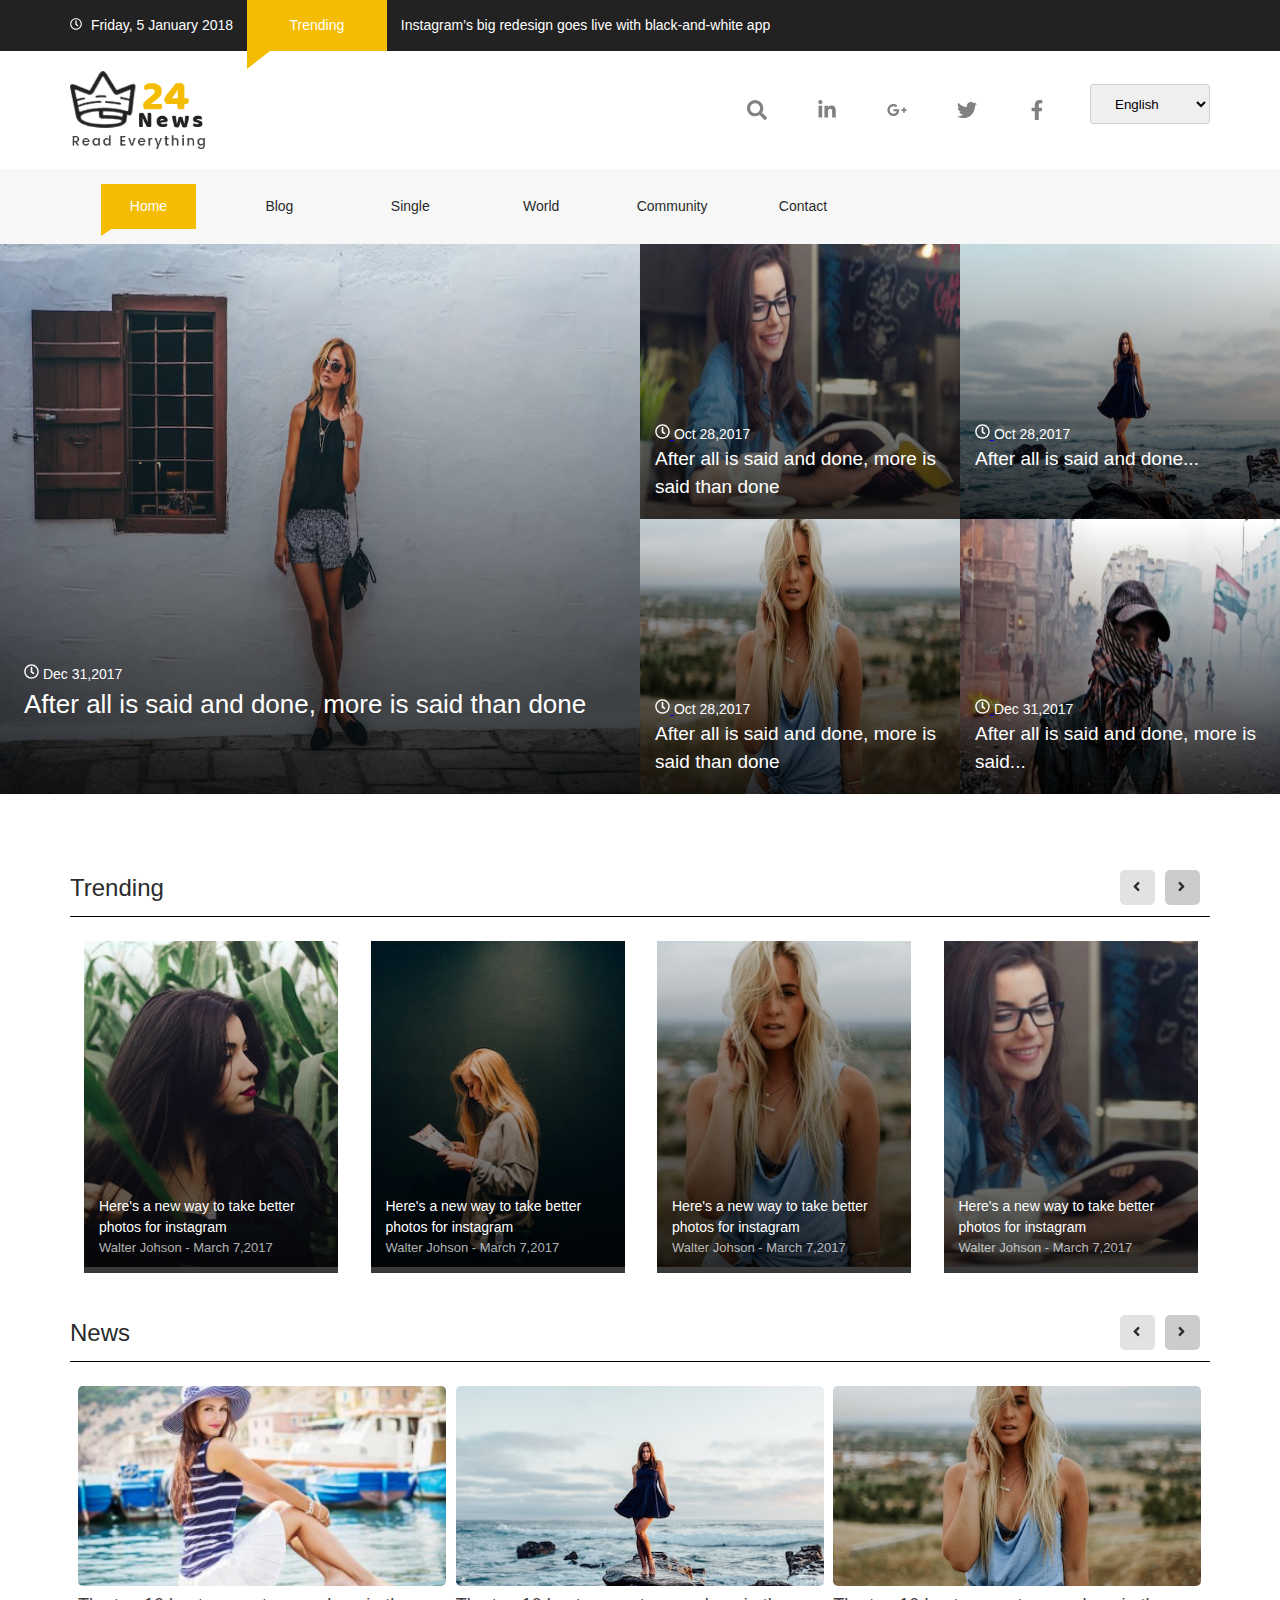
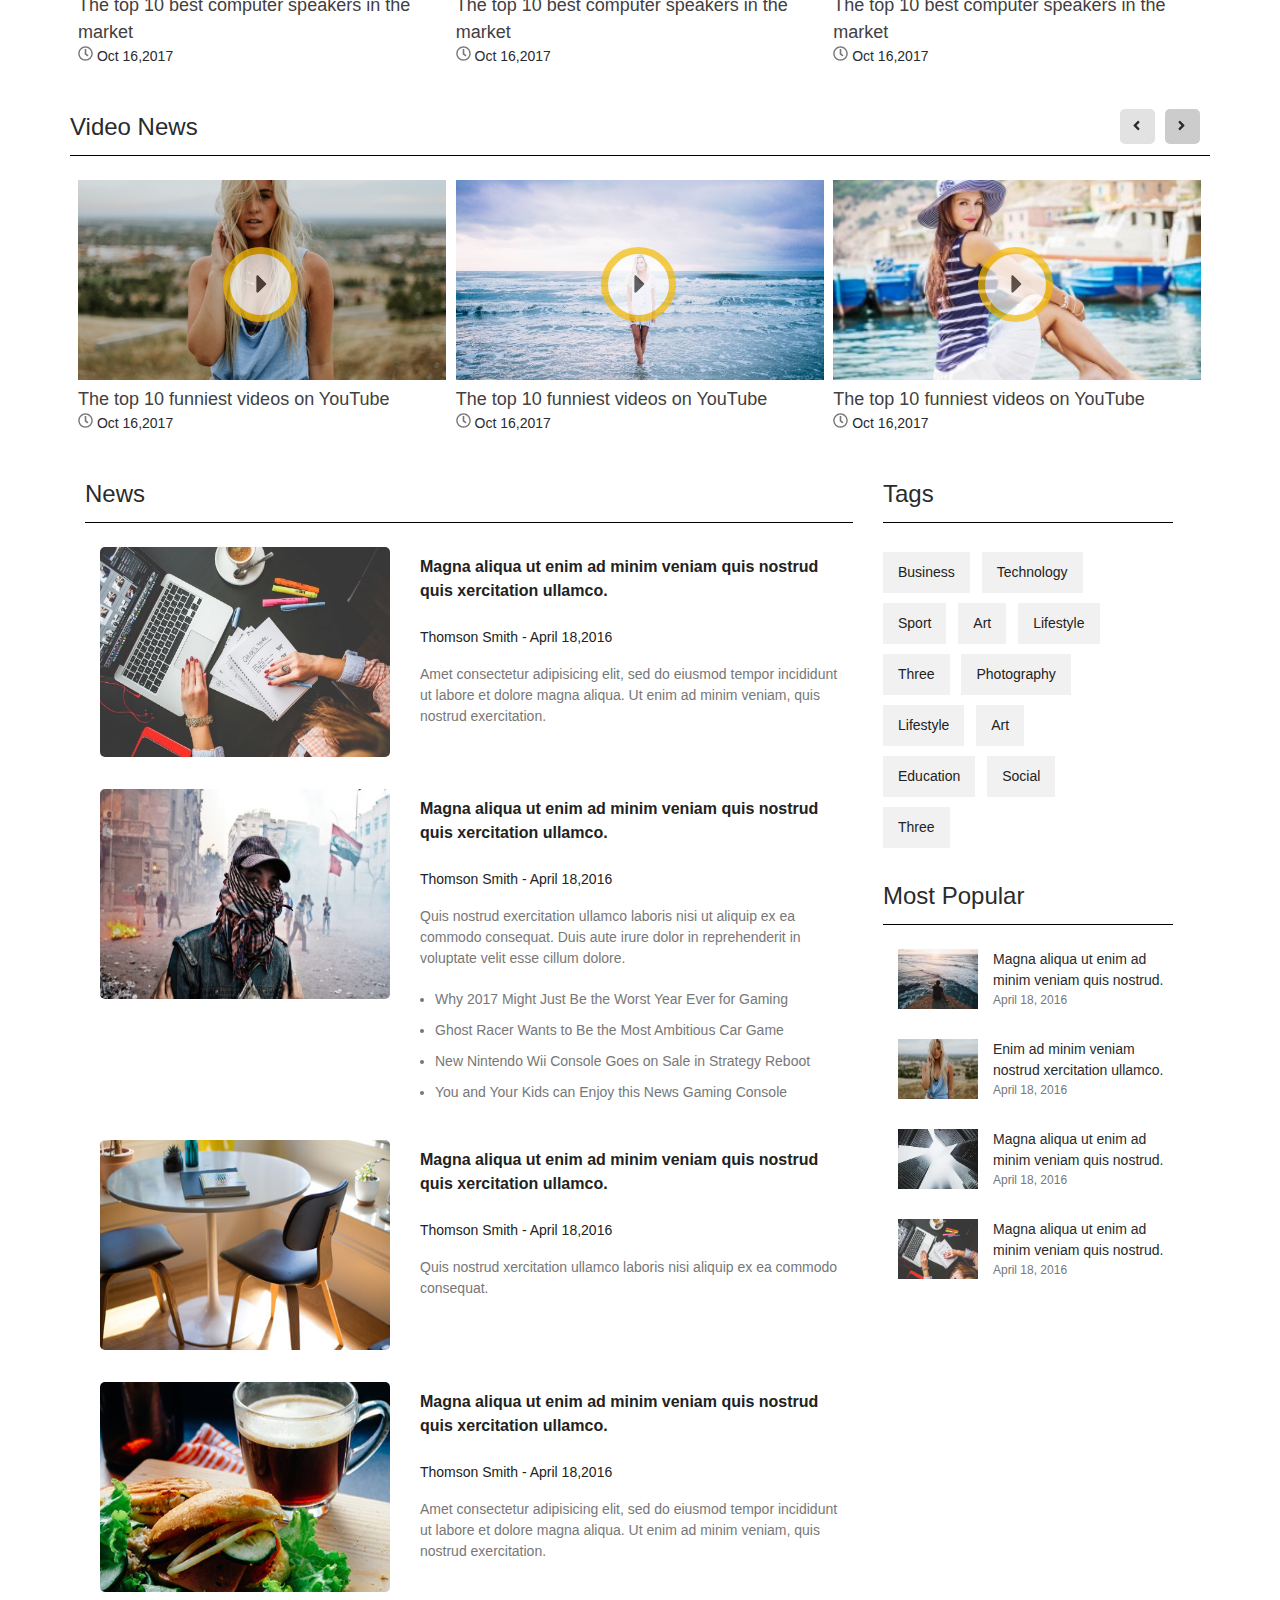
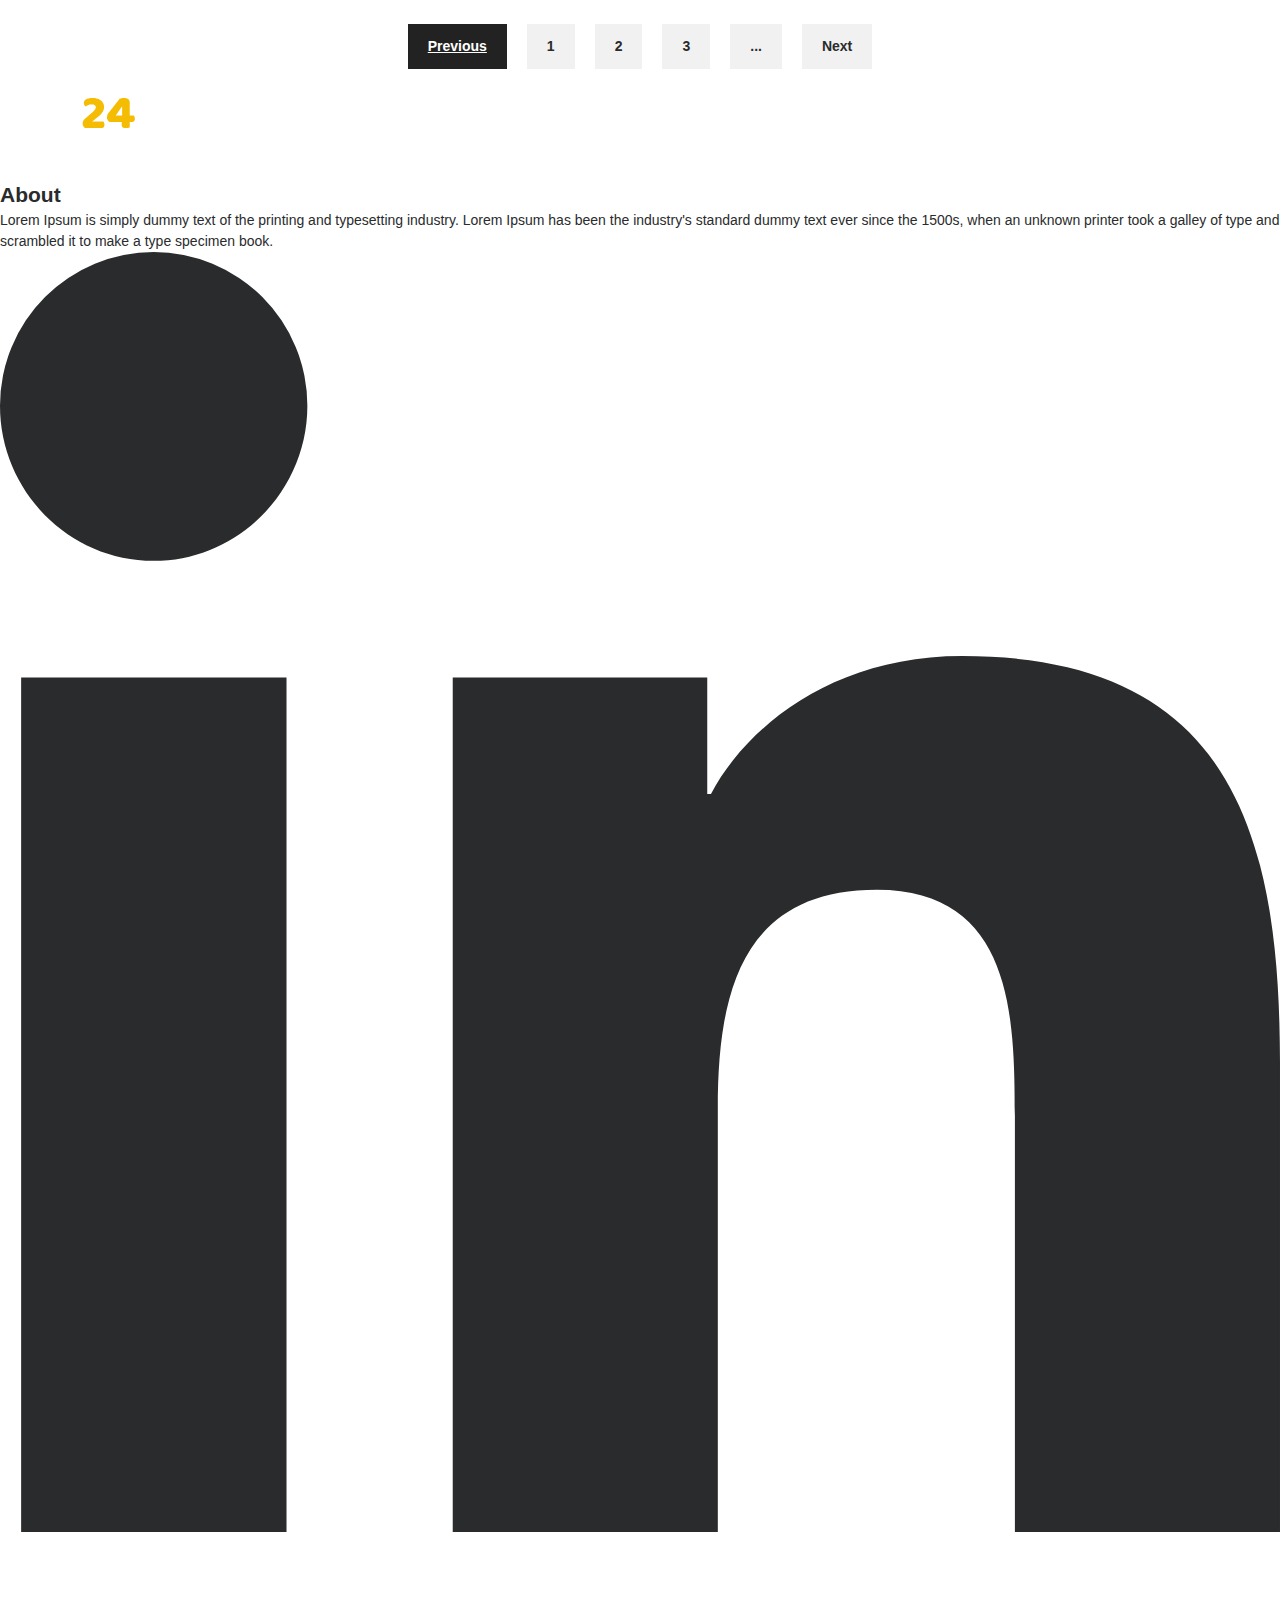
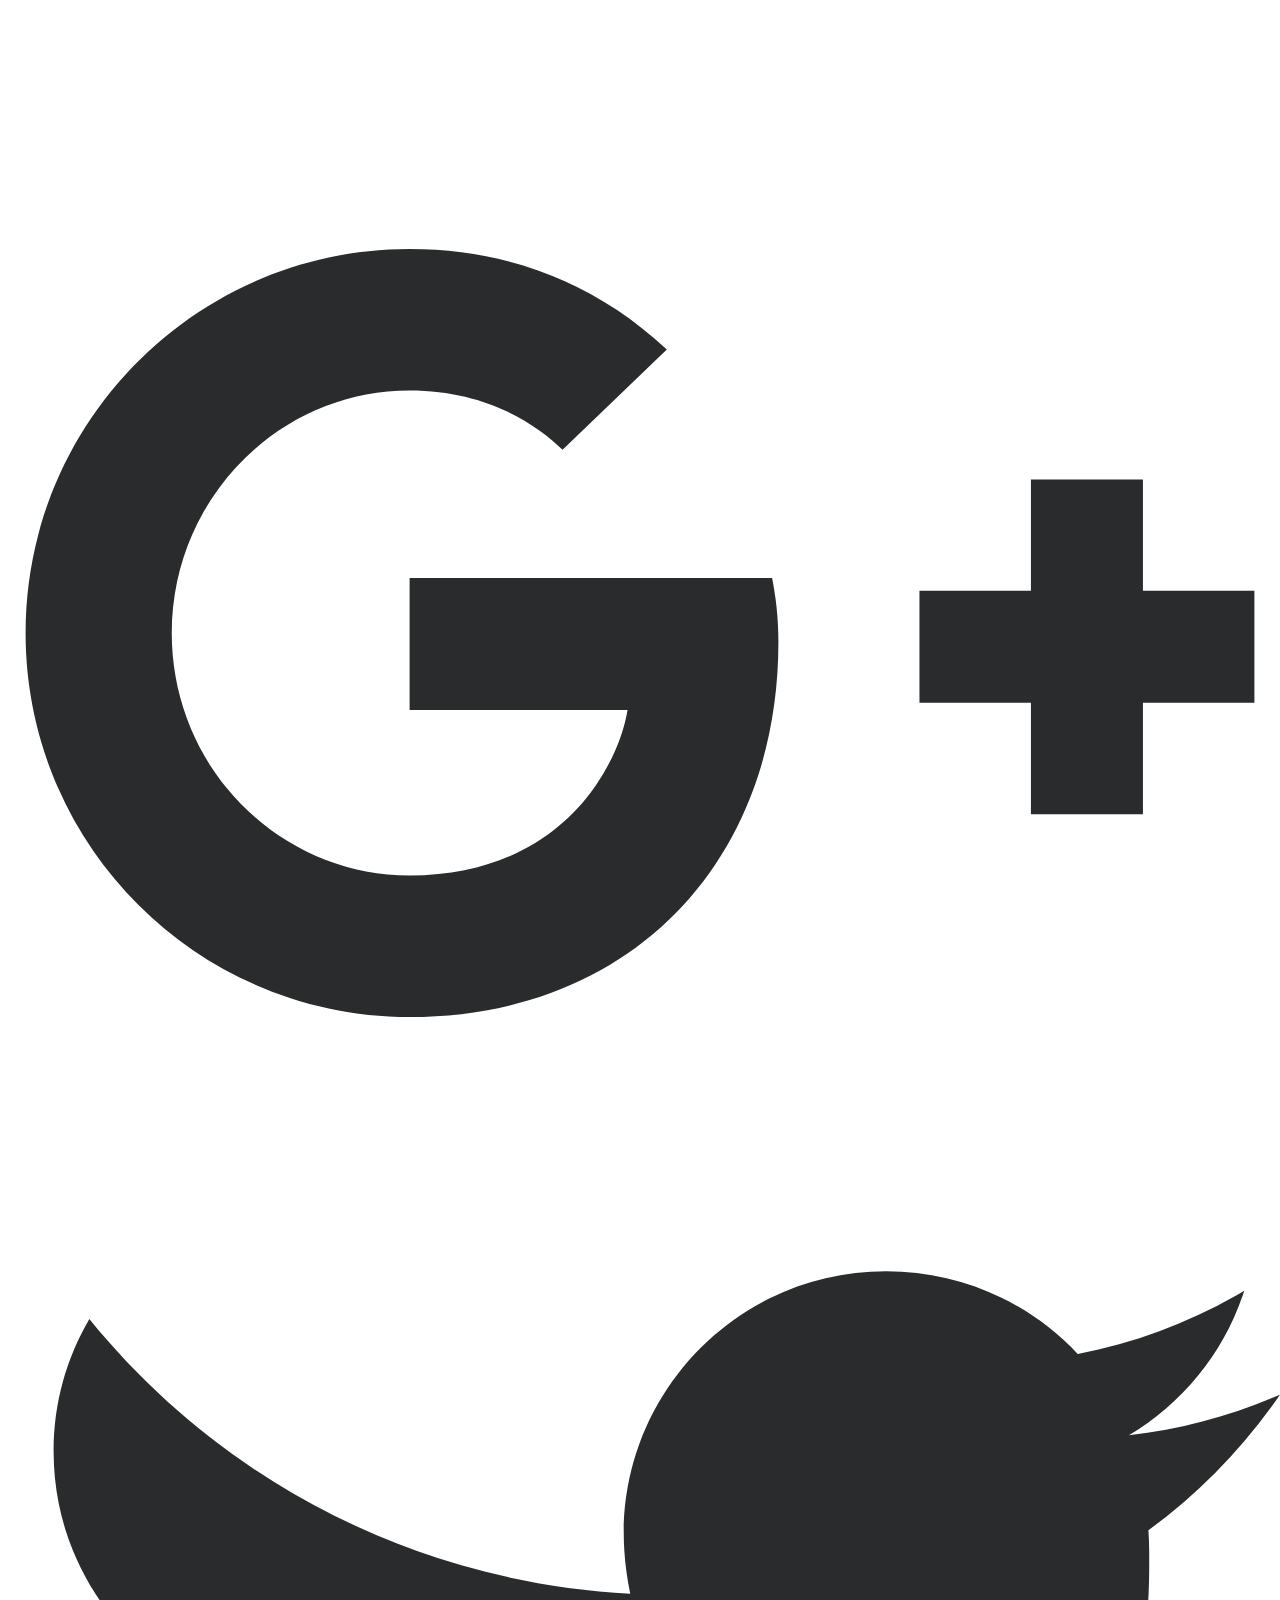
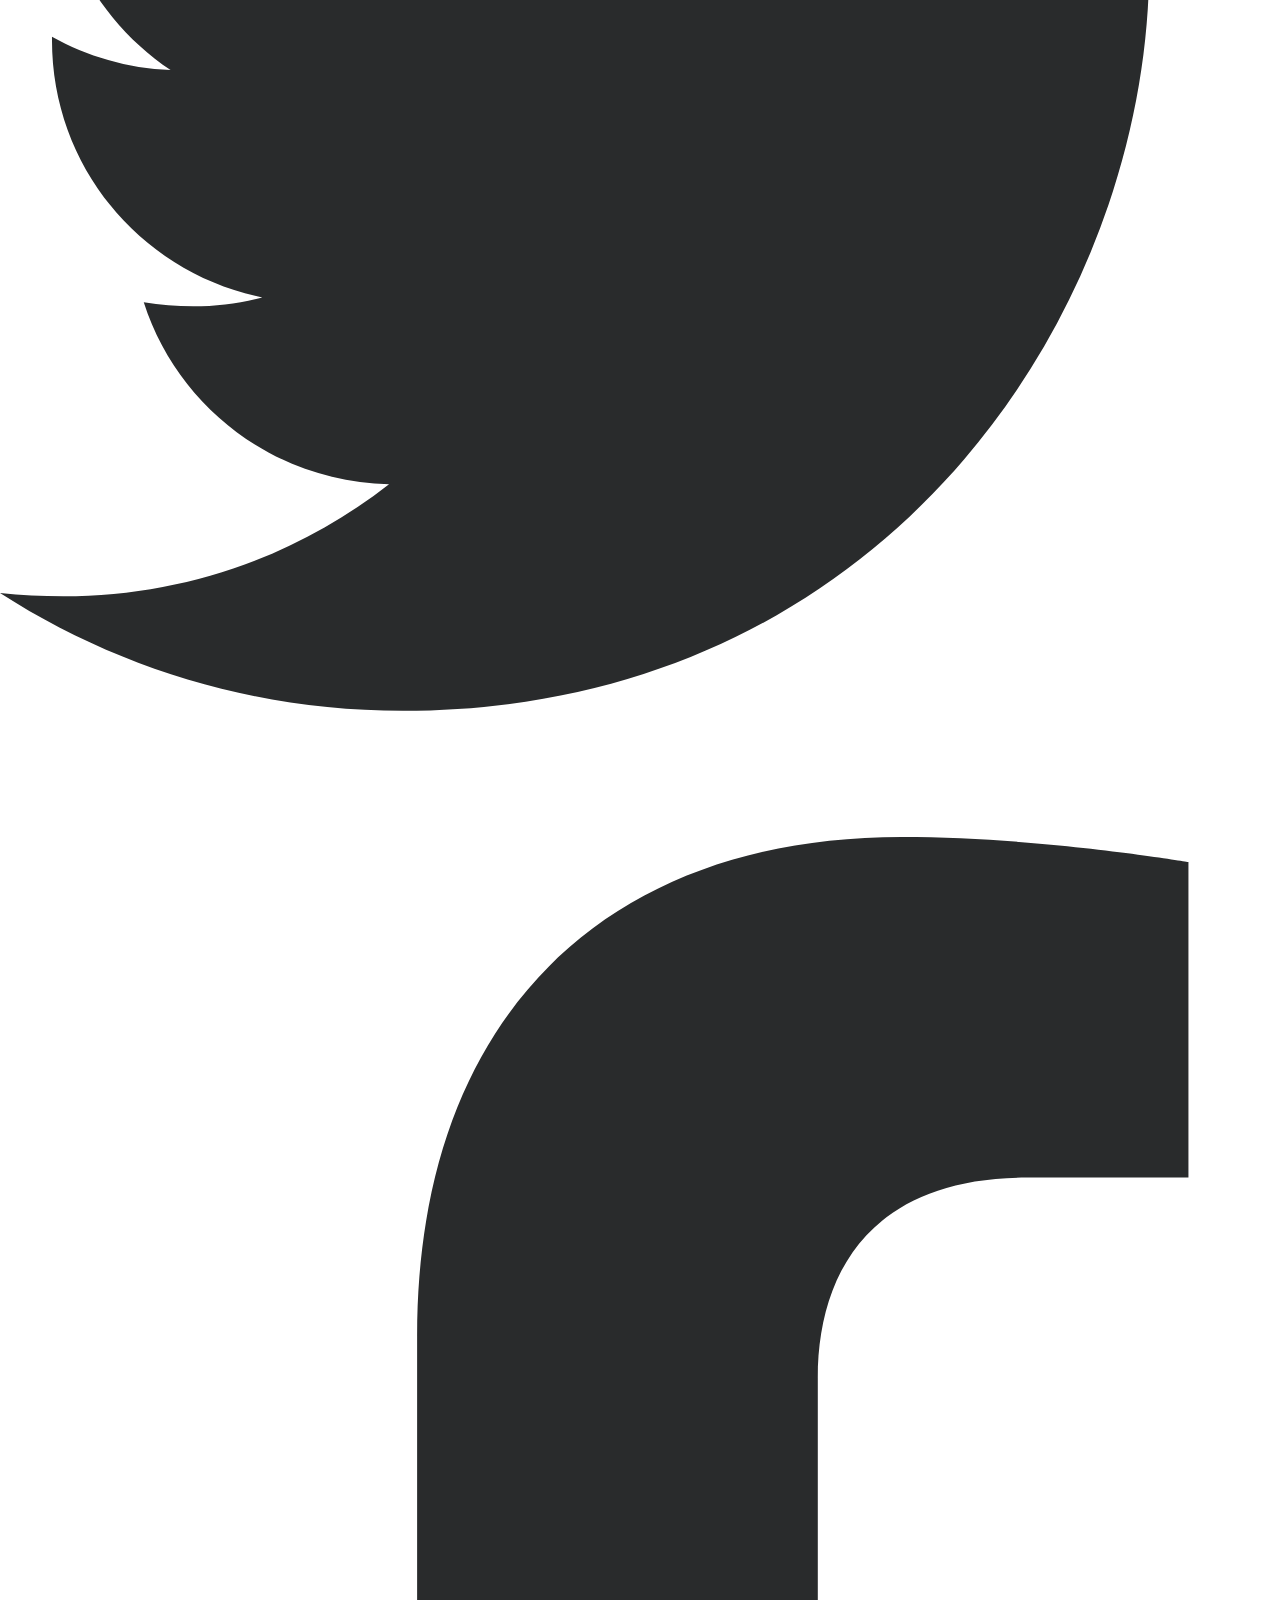
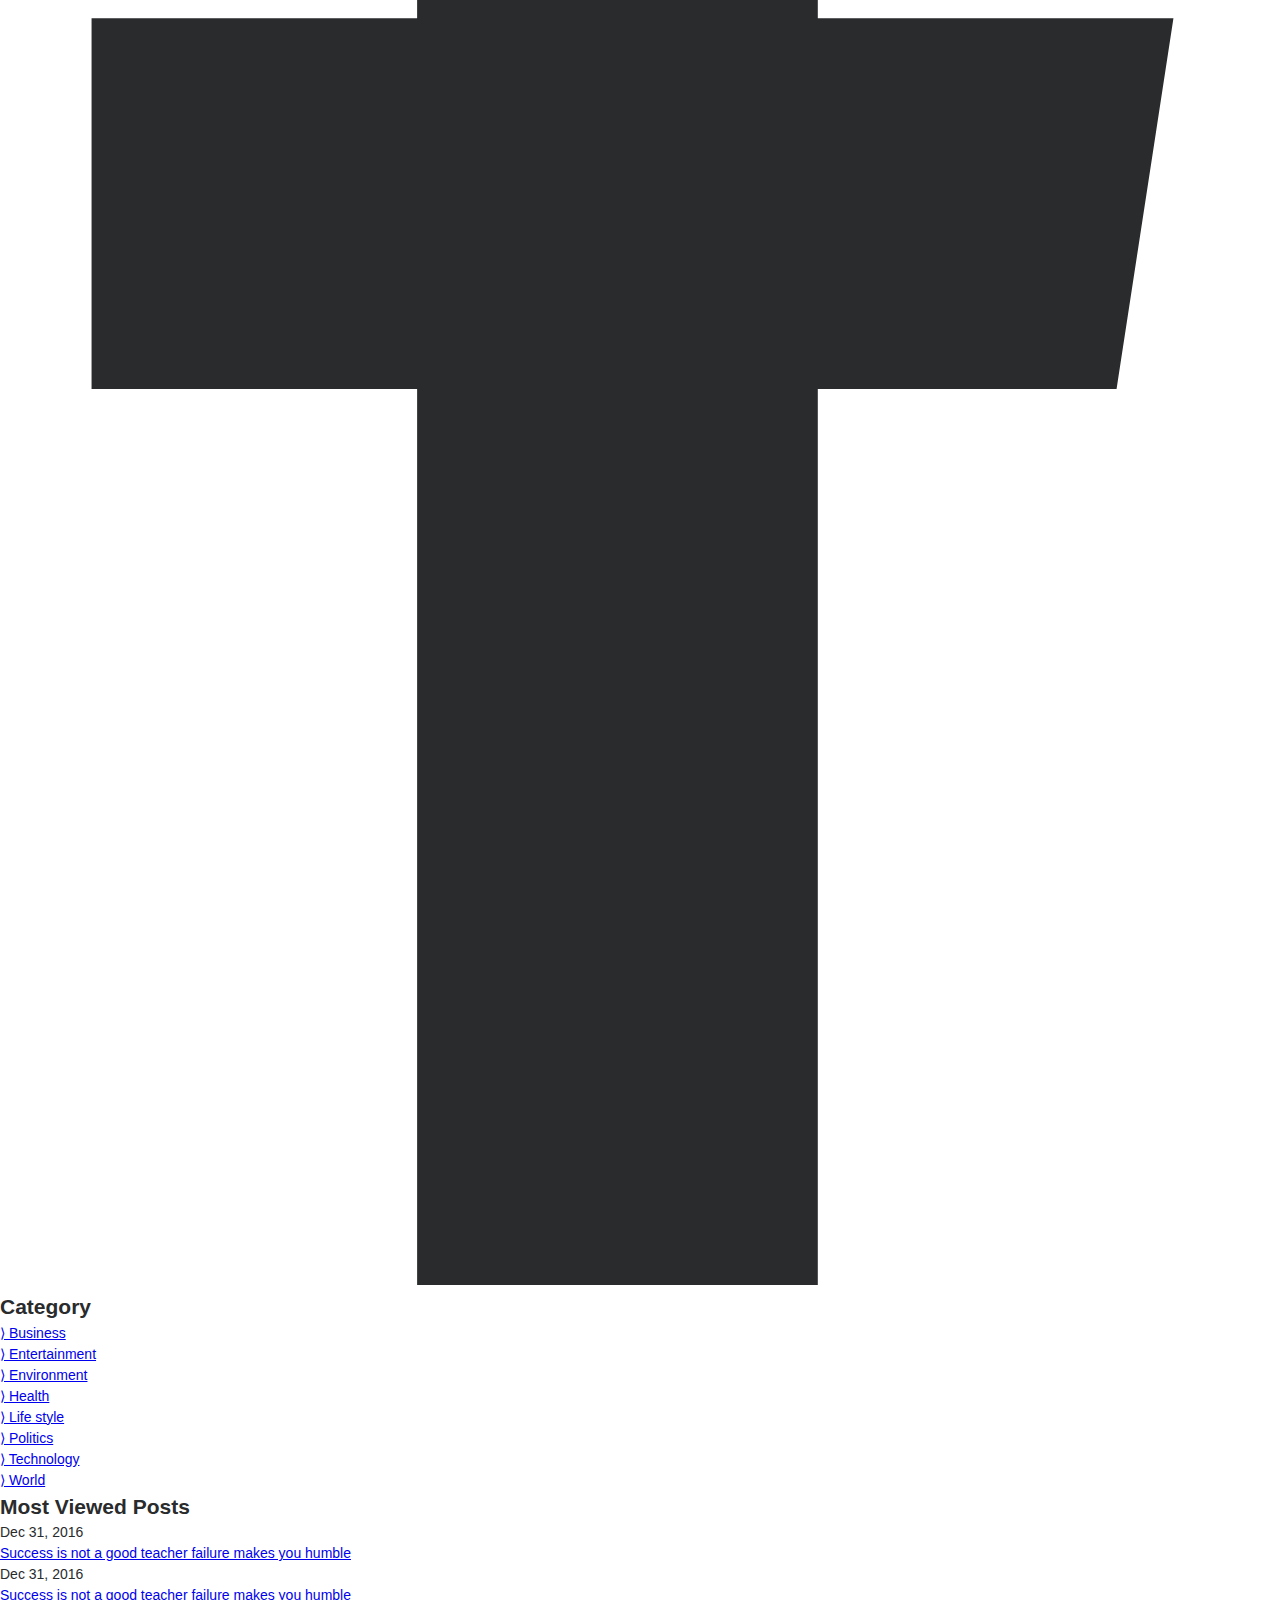
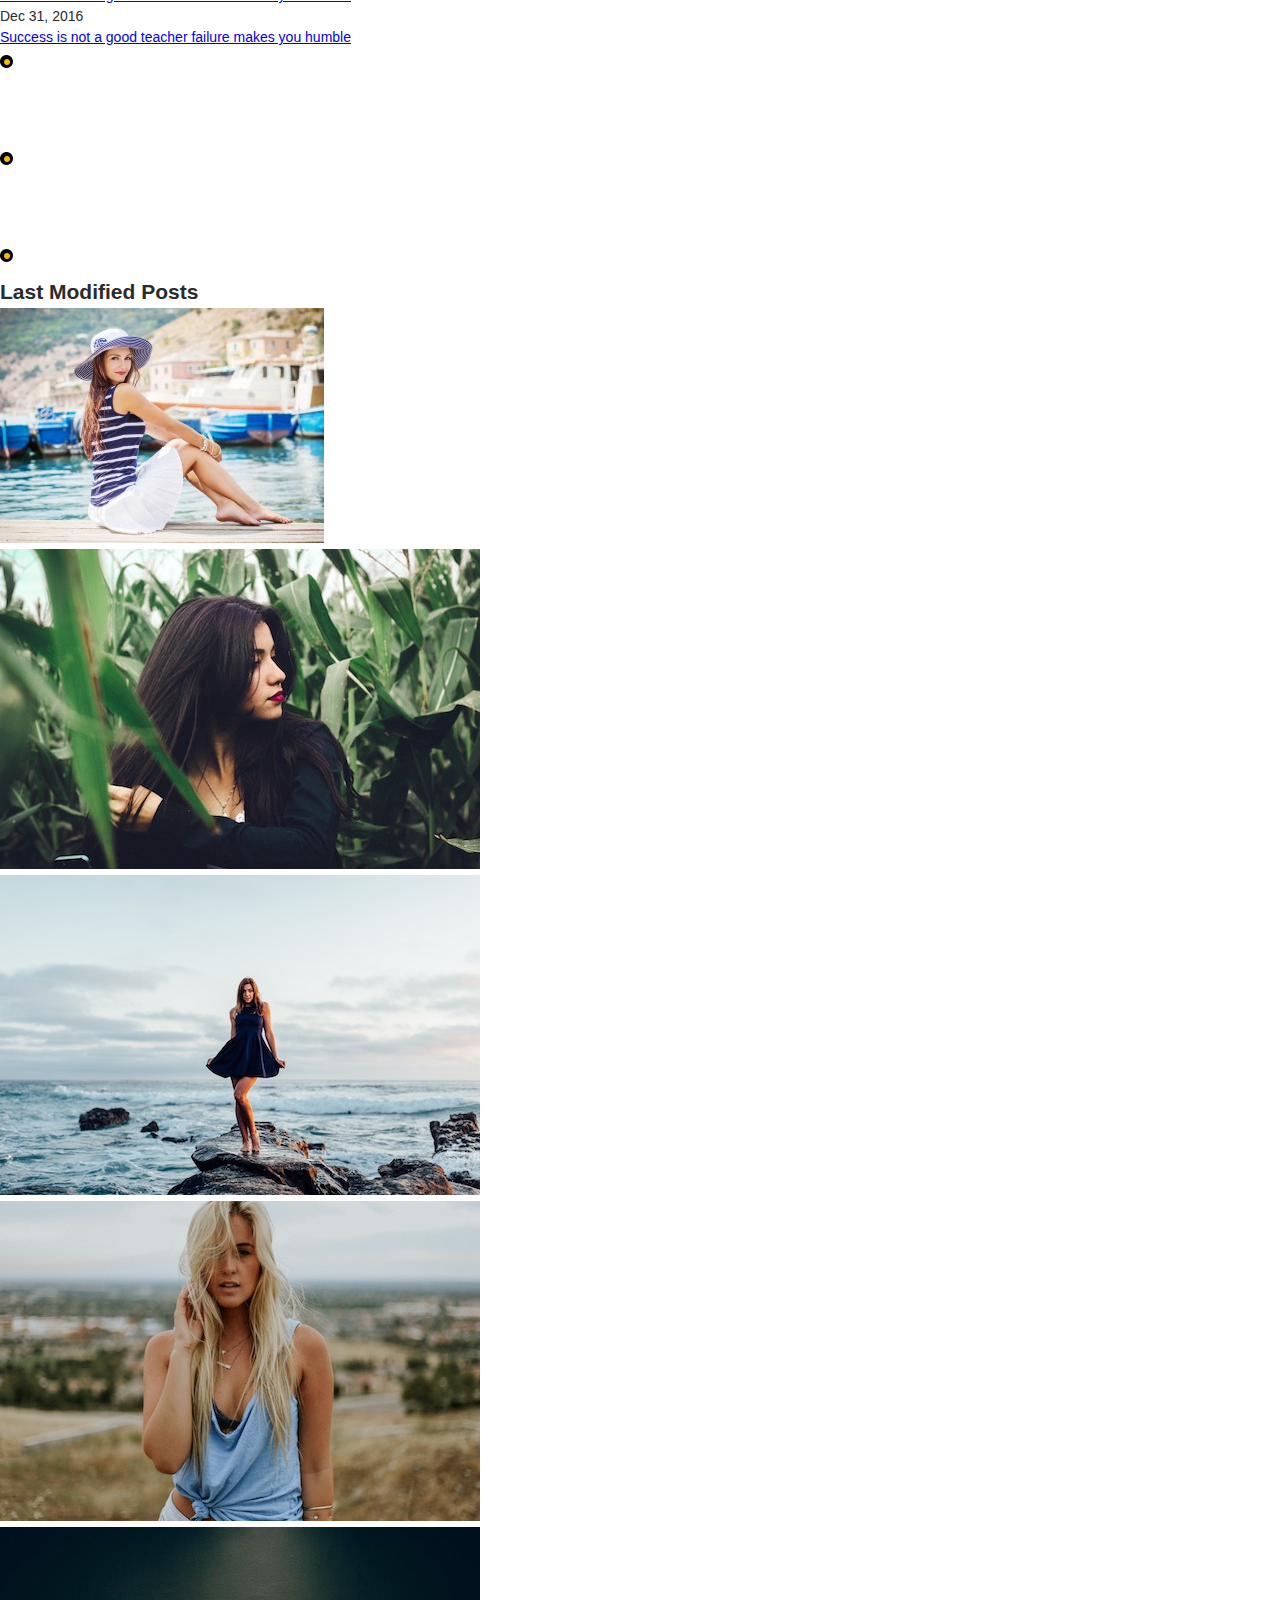
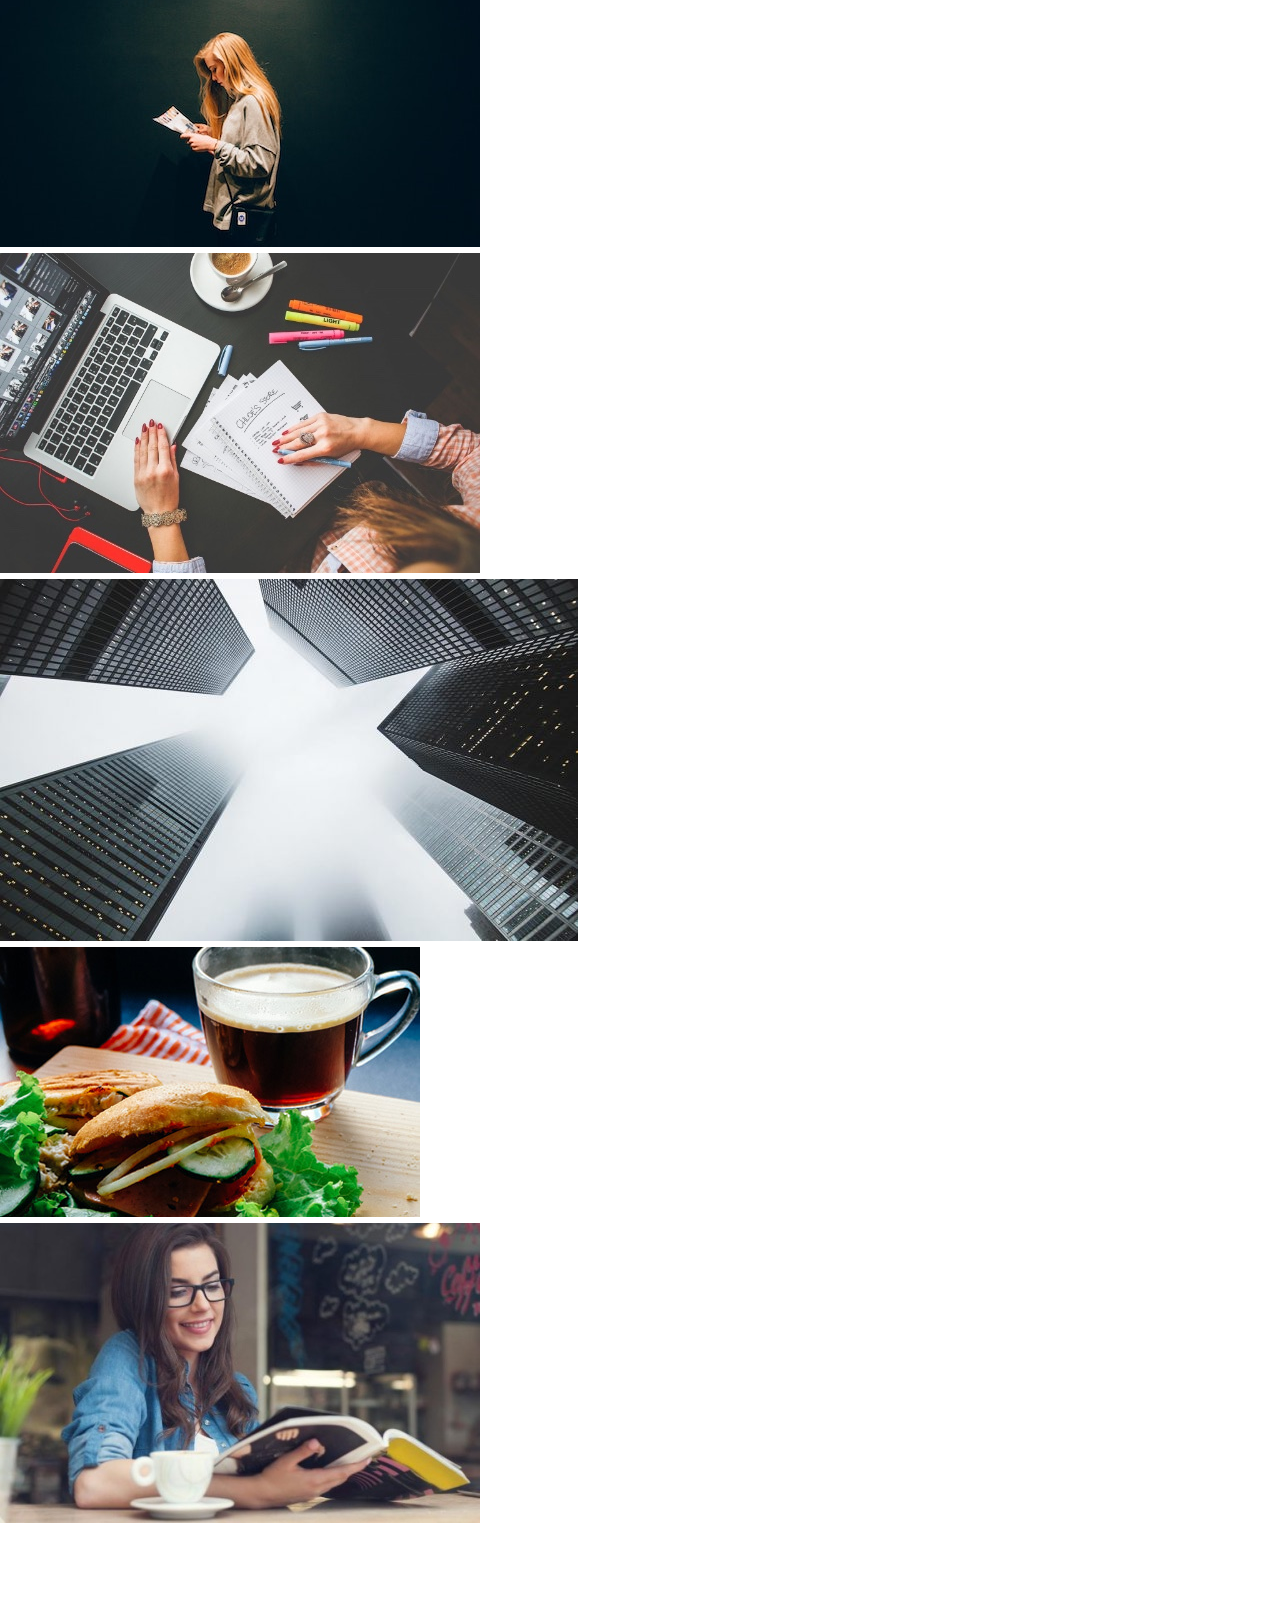
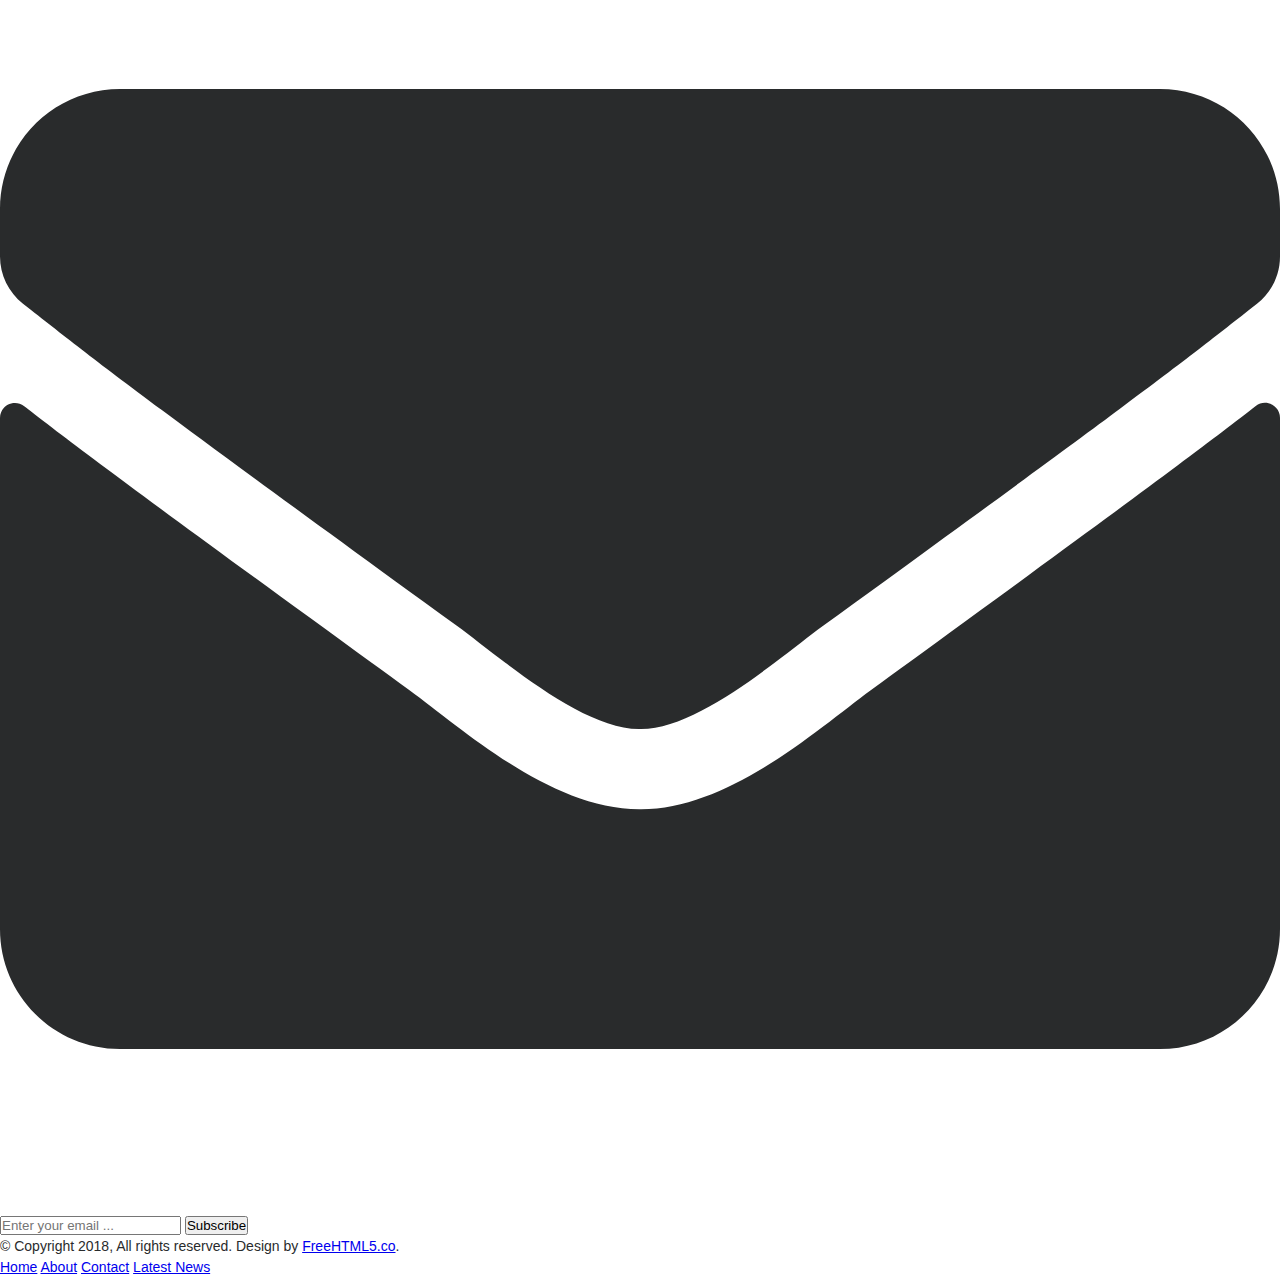
<file: index.html>
<!DOCTYPE html>
<html lang="en">
<head>
    <meta charset="UTF-8">
    <meta http-equiv="X-UA-Compatible" content="IE=edge">
    <meta name="viewport" content="width=device-width, initial-scale=1.0">
    <title>Document</title>
    <link rel="stylesheet" href="./assets/css/main.css">
    <link rel="stylesheet" href="./assets/css/respon.css">
    <link rel="preconnect" href="https://fonts.googleapis.com">
</head>
<body>
    <div id="main">
        <div id="header">
            <div id="header__infor">
                <div class="header__infor">
                    <a href="#" class="header__infor-icon">
                        <svg aria-hidden="true" focusable="false" data-prefix="far" data-icon="clock" class="svg-inline--fa fa-clock fa-w-16" role="img" xmlns="http://www.w3.org/2000/svg" viewBox="0 0 512 512"><path fill="currentColor" d="M256 8C119 8 8 119 8 256s111 248 248 248 248-111 248-248S393 8 256 8zm0 448c-110.5 0-200-89.5-200-200S145.5 56 256 56s200 89.5 200 200-89.5 200-200 200zm61.8-104.4l-84.9-61.7c-3.1-2.3-4.9-5.9-4.9-9.7V116c0-6.6 5.4-12 12-12h32c6.6 0 12 5.4 12 12v141.7l66.8 48.6c5.4 3.9 6.5 11.4 2.6 16.8L334.6 349c-3.9 5.3-11.4 6.5-16.8 2.6z"></path></svg>
                        Friday, 5 January 2018 
                    </a>
                    <a href="#" class="header__infor-tren">Trending</a>
                    <a href="#" class="header__infor-text">Instagram’s big redesign goes live with black-and-white app</a>
                </div>
            </div>

            <div id="header__main">
                <div class="header__main">
                    <img src="./assets/img/logo.png" alt="logo" class="logo">
                    <div class="header__main-iconinfo">
                        <p class="header__main-icons">
                            <svg 
                                aria-hidden="true" 
                                focusable="false" 
                                data-prefix="fas" 
                                data-icon="search" 
                                class="svg-inline--fa fa-search fa-w-16" 
                                role="img" xmlns="http://www.w3.org/2000/svg" 
                                viewBox="0 0 512 512"><path fill="currentColor" d="M505 442.7L405.3 343c-4.5-4.5-10.6-7-17-7H372c27.6-35.3 44-79.7 44-128C416 93.1 322.9 0 208 0S0 93.1 0 208s93.1 208 208 208c48.3 0 92.7-16.4 128-44v16.3c0 6.4 2.5 12.5 7 17l99.7 99.7c9.4 9.4 24.6 9.4 33.9 0l28.3-28.3c9.4-9.4 9.4-24.6.1-34zM208 336c-70.7 0-128-57.2-128-128 0-70.7 57.2-128 128-128 70.7 0 128 57.2 128 128 0 70.7-57.2 128-128 128z"></path></svg>
                        </p>
                        <p class="header__main-icons">
                            <svg 
                                aria-hidden="true" 
                                focusable="false" 
                                data-prefix="fab" 
                                data-icon="linkedin-in" 
                                class="svg-inline--fa fa-linkedin-in fa-w-14" 
                                role="img" xmlns="http://www.w3.org/2000/svg" 
                                viewBox="0 0 448 512"><path fill="currentColor" d="M100.28 448H7.4V148.9h92.88zM53.79 108.1C24.09 108.1 0 83.5 0 53.8a53.79 53.79 0 0 1 107.58 0c0 29.7-24.1 54.3-53.79 54.3zM447.9 448h-92.68V302.4c0-34.7-.7-79.2-48.29-79.2-48.29 0-55.69 37.7-55.69 76.7V448h-92.78V148.9h89.08v40.8h1.3c12.4-23.5 42.69-48.3 87.88-48.3 94 0 111.28 61.9 111.28 142.3V448z"></path></svg>
                        </p>
                        <p class="header__main-icons">
                            <svg 
                                aria-hidden="true" 
                                focusable="false" 
                                data-prefix="fab" 
                                data-icon="google-plus-g" 
                                class="svg-inline--fa fa-google-plus-g fa-w-20" 
                                role="img" xmlns="http://www.w3.org/2000/svg" 
                                viewBox="0 0 640 512"><path fill="currentColor" d="M386.061 228.496c1.834 9.692 3.143 19.384 3.143 31.956C389.204 370.205 315.599 448 204.8 448c-106.084 0-192-85.915-192-192s85.916-192 192-192c51.864 0 95.083 18.859 128.611 50.292l-52.126 50.03c-14.145-13.621-39.028-29.599-76.485-29.599-65.484 0-118.92 54.221-118.92 121.277 0 67.056 53.436 121.277 118.92 121.277 75.961 0 104.513-54.745 108.965-82.773H204.8v-66.009h181.261zm185.406 6.437V179.2h-56.001v55.733h-55.733v56.001h55.733v55.733h56.001v-55.733H627.2v-56.001h-55.733z"></path></svg>
                        </p>
                        <p class="header__main-icons">
                            <svg 
                                aria-hidden="true" 
                                focusable="false" 
                                data-prefix="fab" 
                                data-icon="twitter" 
                                class="svg-inline--fa fa-twitter fa-w-16" 
                                role="img" xmlns="http://www.w3.org/2000/svg" 
                                viewBox="0 0 512 512"><path fill="currentColor" d="M459.37 151.716c.325 4.548.325 9.097.325 13.645 0 138.72-105.583 298.558-298.558 298.558-59.452 0-114.68-17.219-161.137-47.106 8.447.974 16.568 1.299 25.34 1.299 49.055 0 94.213-16.568 130.274-44.832-46.132-.975-84.792-31.188-98.112-72.772 6.498.974 12.995 1.624 19.818 1.624 9.421 0 18.843-1.3 27.614-3.573-48.081-9.747-84.143-51.98-84.143-102.985v-1.299c13.969 7.797 30.214 12.67 47.431 13.319-28.264-18.843-46.781-51.005-46.781-87.391 0-19.492 5.197-37.36 14.294-52.954 51.655 63.675 129.3 105.258 216.365 109.807-1.624-7.797-2.599-15.918-2.599-24.04 0-57.828 46.782-104.934 104.934-104.934 30.213 0 57.502 12.67 76.67 33.137 23.715-4.548 46.456-13.32 66.599-25.34-7.798 24.366-24.366 44.833-46.132 57.827 21.117-2.273 41.584-8.122 60.426-16.243-14.292 20.791-32.161 39.308-52.628 54.253z"></path></svg>
                        </p>

                        <p class="header__main-icons">
                            <svg 
                                aria-hidden="true" 
                                focusable="false" 
                                data-prefix="fab" 
                                data-icon="facebook-f" 
                                class="svg-inline--fa fa-facebook-f fa-w-10" 
                                role="img" xmlns="http://www.w3.org/2000/svg" 
                                viewBox="0 0 320 512"><path fill="currentColor" d="M279.14 288l14.22-92.66h-88.91v-60.13c0-25.35 12.42-50.06 52.24-50.06h40.42V6.26S260.43 0 225.36 0c-73.22 0-121.08 44.38-121.08 124.72v70.62H22.89V288h81.39v224h100.17V288z"></path></svg>
                        </p>

                        <select class="custom-select">
                            <option value="0">English </option>
                            <option value="1">French </option>
                            <option value="2">German </option>
                            <option value="3">Spanish </option>
                        </select>
                    </div>
                </div>
            </div>

            <div id="header__items">
                <img src="./assets/img/logo.png" alt="logo" class="header__items-logo">
                <p class="nav__icons">
                    <svg aria-hidden="true" focusable="false" data-prefix="fas" data-icon="align-justify" class="svg-inline--fa fa-align-justify fa-w-14" role="img" xmlns="http://www.w3.org/2000/svg" viewBox="0 0 448 512"><path fill="currentColor" d="M432 416H16a16 16 0 0 0-16 16v32a16 16 0 0 0 16 16h416a16 16 0 0 0 16-16v-32a16 16 0 0 0-16-16zm0-128H16a16 16 0 0 0-16 16v32a16 16 0 0 0 16 16h416a16 16 0 0 0 16-16v-32a16 16 0 0 0-16-16zm0-128H16a16 16 0 0 0-16 16v32a16 16 0 0 0 16 16h416a16 16 0 0 0 16-16v-32a16 16 0 0 0-16-16zm0-128H16A16 16 0 0 0 0 48v32a16 16 0 0 0 16 16h416a16 16 0 0 0 16-16V48a16 16 0 0 0-16-16z"></path></svg>      
                </p>
                <div class="header__items">
                    <ul class="navbar">
                        <li class="navbar__item nav-active">
                            <a href="#">Home</a>
                        </li>
                        <li class="navbar__item">
                            <a href="#">Blog</a>
                        </li>
                        <li class="navbar__item">
                            <a href="#">Single</a>
                        </li>
                        <li class="navbar__item">
                            <a href="#">World</a>
                        </li>
                        <li class="navbar__item">
                            <a href="#">Community</a>
                        </li>
                        <li class="navbar__item">
                            <a href="#">Contact</a>
                        </li>
                    </ul>
                </div>
            </div>
        </div>

        <div id="slider">
            <div class="slider__left">
                <img src="./assets/img/img/nick-karvounis-78711.jpg" href="img" class="slider__left-img"/>
                <div class="coating"></div>
                <div class="slider__left-item"> 
                    <p href="#" class="slider__left-iconlock">
                        <svg aria-hidden="true" focusable="false" data-prefix="far" data-icon="clock" class="svg-inline--fa fa-clock fa-w-16" role="img" xmlns="http://www.w3.org/2000/svg" viewBox="0 0 512 512"><path fill="currentColor" d="M256 8C119 8 8 119 8 256s111 248 248 248 248-111 248-248S393 8 256 8zm0 448c-110.5 0-200-89.5-200-200S145.5 56 256 56s200 89.5 200 200-89.5 200-200 200zm61.8-104.4l-84.9-61.7c-3.1-2.3-4.9-5.9-4.9-9.7V116c0-6.6 5.4-12 12-12h32c6.6 0 12 5.4 12 12v141.7l66.8 48.6c5.4 3.9 6.5 11.4 2.6 16.8L334.6 349c-3.9 5.3-11.4 6.5-16.8 2.6z"></path></svg>
                        <a href="#">Dec 31,2017</a>
                    </p>
                    <a href="#" class="slider__left-text">After all is said and done, more is said than done</a>
                </div>
            </div>
            <div class="slider__right">
                <div class="slider__right-items">
                    <img src="./assets/img/img/science-578x362.jpg" href="img" class="slider__right-imgs" />
                    <div class="coating"></div>
                    <div class="item-right">
                        <a href="#" class="slider__left-iconlock">
                            <svg aria-hidden="true" focusable="false" data-prefix="far" data-icon="clock" class="svg-inline--fa fa-clock fa-w-16" role="img" xmlns="http://www.w3.org/2000/svg" viewBox="0 0 512 512"><path fill="currentColor" d="M256 8C119 8 8 119 8 256s111 248 248 248 248-111 248-248S393 8 256 8zm0 448c-110.5 0-200-89.5-200-200S145.5 56 256 56s200 89.5 200 200-89.5 200-200 200zm61.8-104.4l-84.9-61.7c-3.1-2.3-4.9-5.9-4.9-9.7V116c0-6.6 5.4-12 12-12h32c6.6 0 12 5.4 12 12v141.7l66.8 48.6c5.4 3.9 6.5 11.4 2.6 16.8L334.6 349c-3.9 5.3-11.4 6.5-16.8 2.6z"></path></svg>
                            <a href="#" class="item-text">Oct 28,2017</a>
                        </a>
                        <a href="#" class="item-right-text">After all is said and done, more is said than done</a>
                    </div>
                </div>
                <div class="slider__right-items">
                    <img src="./assets/img/img/joe-gardner-75333.jpg" href="img" class="slider__right-imgs" />
                    <div class="coating"></div>
                    <div class="item-right">
                        <a href="#" class="slider__left-iconlock">
                            <svg aria-hidden="true" focusable="false" data-prefix="far" data-icon="clock" class="svg-inline--fa fa-clock fa-w-16" role="img" xmlns="http://www.w3.org/2000/svg" viewBox="0 0 512 512"><path fill="currentColor" d="M256 8C119 8 8 119 8 256s111 248 248 248 248-111 248-248S393 8 256 8zm0 448c-110.5 0-200-89.5-200-200S145.5 56 256 56s200 89.5 200 200-89.5 200-200 200zm61.8-104.4l-84.9-61.7c-3.1-2.3-4.9-5.9-4.9-9.7V116c0-6.6 5.4-12 12-12h32c6.6 0 12 5.4 12 12v141.7l66.8 48.6c5.4 3.9 6.5 11.4 2.6 16.8L334.6 349c-3.9 5.3-11.4 6.5-16.8 2.6z"></path></svg>
                            <a href="#" class="item-text">Oct 28,2017</a>
                        </a>
                        <a href="#" class="item-right-text">After all is said and done...</a>
                    </div>
                </div>
                <div class="slider__right-items">
                    <img src="./assets/img/img/ryan-moreno-98837.jpg" href="img" class="slider__right-imgs" />
                    <div class="coating"></div>
                    <div class="item-right">
                        <a href="#" class="slider__left-iconlock">
                            <svg aria-hidden="true" focusable="false" data-prefix="far" data-icon="clock" class="svg-inline--fa fa-clock fa-w-16" role="img" xmlns="http://www.w3.org/2000/svg" viewBox="0 0 512 512"><path fill="currentColor" d="M256 8C119 8 8 119 8 256s111 248 248 248 248-111 248-248S393 8 256 8zm0 448c-110.5 0-200-89.5-200-200S145.5 56 256 56s200 89.5 200 200-89.5 200-200 200zm61.8-104.4l-84.9-61.7c-3.1-2.3-4.9-5.9-4.9-9.7V116c0-6.6 5.4-12 12-12h32c6.6 0 12 5.4 12 12v141.7l66.8 48.6c5.4 3.9 6.5 11.4 2.6 16.8L334.6 349c-3.9 5.3-11.4 6.5-16.8 2.6z"></path></svg>
                            <a href="#" class="item-text">Oct 28,2017</a>
                        </a>
                        <a href="#" class="item-right-text">After all is said and done, more is said than done</a>
                    </div>
                </div>
                <div class="slider__right-items">
                    <img src="./assets/img/img/10-1-1-875x500.jpg" href="img" class="slider__right-imgs" />
                    <div class="coating"></div>
                    <div class="item-right">
                        <a href="#" class="slider__left-iconlock">
                            <svg aria-hidden="true" focusable="false" data-prefix="far" data-icon="clock" class="svg-inline--fa fa-clock fa-w-16" role="img" xmlns="http://www.w3.org/2000/svg" viewBox="0 0 512 512"><path fill="currentColor" d="M256 8C119 8 8 119 8 256s111 248 248 248 248-111 248-248S393 8 256 8zm0 448c-110.5 0-200-89.5-200-200S145.5 56 256 56s200 89.5 200 200-89.5 200-200 200zm61.8-104.4l-84.9-61.7c-3.1-2.3-4.9-5.9-4.9-9.7V116c0-6.6 5.4-12 12-12h32c6.6 0 12 5.4 12 12v141.7l66.8 48.6c5.4 3.9 6.5 11.4 2.6 16.8L334.6 349c-3.9 5.3-11.4 6.5-16.8 2.6z"></path></svg>
                            <a href="#" class="item-text">Dec 31,2017</a>
                        </a>
                        <a href="#" class="item-right-text">After all is said and done, more is said...</a>
                    </div>
                </div>
            </div>
        </div>

        <div id="container">
            <div class="container__trending">
                <div class="container__head">
                    <p class="container__head-text">Trending</p>

                    <div class="container__head-icons">
                        <div class="container__icons">
                            <svg aria-hidden="true" focusable="false" data-prefix="fas" data-icon="angle-left" class="svg-inline--fa fa-angle-left fa-w-8" role="img" xmlns="http://www.w3.org/2000/svg" viewBox="0 0 256 512"><path fill="currentColor" d="M31.7 239l136-136c9.4-9.4 24.6-9.4 33.9 0l22.6 22.6c9.4 9.4 9.4 24.6 0 33.9L127.9 256l96.4 96.4c9.4 9.4 9.4 24.6 0 33.9L201.7 409c-9.4 9.4-24.6 9.4-33.9 0l-136-136c-9.5-9.4-9.5-24.6-.1-34z"></path></svg>
                        </div>
    
                        <div class="container__icons container__icons-active">
                            <svg aria-hidden="true" focusable="false" data-prefix="fas" data-icon="angle-right" class="svg-inline--fa fa-angle-right fa-w-8" role="img" xmlns="http://www.w3.org/2000/svg" viewBox="0 0 256 512"><path fill="currentColor" d="M224.3 273l-136 136c-9.4 9.4-24.6 9.4-33.9 0l-22.6-22.6c-9.4-9.4-9.4-24.6 0-33.9l96.4-96.4-96.4-96.4c-9.4-9.4-9.4-24.6 0-33.9L54.3 103c9.4-9.4 24.6-9.4 33.9 0l136 136c9.5 9.4 9.5 24.6.1 34z"></path></svg>
                        </div>
                    </div>
                </div>

                <div id="container__content">
                    <div class="container__content">
                        <div class="container__content-items">
                            <img src="./assets/img/img/allef-vinicius-108153.jpg" href="img" class="container__content-img"/>
                            <div class="container__coating"></div>
                            <div class="latest__trending">
                                <a href="#">Here's a new way to take better photos for instagram </a>
                                <p>Walter Johson - March 7,2017</p>
                            </div>
                        </div>

                        <div class="container__content-items">
                            <img src="./assets/img/img/abigail-keenan-65477.jpg" href="img" class="container__content-img"/>
                            <div class="container__coating"></div>
                            <div class="latest__trending">
                                <a href="#">Here's a new way to take better photos for instagram </a>
                                <p>Walter Johson - March 7,2017</p>
                            </div>
                        </div>

                        <div class="container__content-items">
                            <img src="./assets/img/img/ryan-moreno-98837.jpg" href="img" class="container__content-img"/>
                            <div class="container__coating"></div>
                            <div class="latest__trending">
                                <a href="#">Here's a new way to take better photos for instagram </a>
                                <p>Walter Johson - March 7,2017</p>
                            </div>
                        </div>

                        <div class="container__content-items">
                            <img src="./assets/img/img/science-578x362.jpg" href="img" class="container__content-img"/>
                            <div class="container__coating"></div>
                            <div class="latest__trending">
                                <a href="#">Here's a new way to take better photos for instagram </a>
                                <p>Walter Johson - March 7,2017</p>
                            </div>
                        </div>

                        <div class="container__content-items">
                            <img src="./assets/img/nick-karvounis-78711.jpg" href="img" class="container__content-img"/>
                            <div class="container__coating"></div>
                            <div class="latest__trending">
                                <a href="#">Here's a new way to take better photos for instagram </a>
                                <p>Walter Johson - March 7,2017</p>
                            </div>
                        </div>
                    </div>
                </div>
            </div>
        </div>

        <div id="container">
            <div class="container__news">
                <div class="container__head">
                    <p class="container__head-text">News</p>

                    <div class="container__head-icons">
                        <div class="container__icons">
                            <svg aria-hidden="true" focusable="false" data-prefix="fas" data-icon="angle-left" class="svg-inline--fa fa-angle-left fa-w-8" role="img" xmlns="http://www.w3.org/2000/svg" viewBox="0 0 256 512"><path fill="currentColor" d="M31.7 239l136-136c9.4-9.4 24.6-9.4 33.9 0l22.6 22.6c9.4 9.4 9.4 24.6 0 33.9L127.9 256l96.4 96.4c9.4 9.4 9.4 24.6 0 33.9L201.7 409c-9.4 9.4-24.6 9.4-33.9 0l-136-136c-9.5-9.4-9.5-24.6-.1-34z"></path></svg>
                        </div>
    
                        <div class="container__icons container__icons-active">
                            <svg aria-hidden="true" focusable="false" data-prefix="fas" data-icon="angle-right" class="svg-inline--fa fa-angle-right fa-w-8" role="img" xmlns="http://www.w3.org/2000/svg" viewBox="0 0 256 512"><path fill="currentColor" d="M224.3 273l-136 136c-9.4 9.4-24.6 9.4-33.9 0l-22.6-22.6c-9.4-9.4-9.4-24.6 0-33.9l96.4-96.4-96.4-96.4c-9.4-9.4-9.4-24.6 0-33.9L54.3 103c9.4-9.4 24.6-9.4 33.9 0l136 136c9.5 9.4 9.5 24.6.1 34z"></path></svg>
                        </div>
                    </div>
                </div>

                <div id="new__content">
                    <div class="new__content">
                        <div class="new__content-items">
                            <img src="./assets/img/img/39-324x235.jpg" alt="img" class="new__content-img">
                            <div class="new__content-text">
                                <a href="#">The top 10 best computer speakers in the market</a>
                                <div href="#" class="new__content-iconlock">
                                    <svg aria-hidden="true" focusable="false" data-prefix="far" data-icon="clock" class="svg-inline--fa fa-clock fa-w-16" role="img" xmlns="http://www.w3.org/2000/svg" viewBox="0 0 512 512"><path fill="currentColor" d="M256 8C119 8 8 119 8 256s111 248 248 248 248-111 248-248S393 8 256 8zm0 448c-110.5 0-200-89.5-200-200S145.5 56 256 56s200 89.5 200 200-89.5 200-200 200zm61.8-104.4l-84.9-61.7c-3.1-2.3-4.9-5.9-4.9-9.7V116c0-6.6 5.4-12 12-12h32c6.6 0 12 5.4 12 12v141.7l66.8 48.6c5.4 3.9 6.5 11.4 2.6 16.8L334.6 349c-3.9 5.3-11.4 6.5-16.8 2.6z"></path></svg>
                                    Oct 16,2017
                                </div>
                            </div>
                        </div>

                        <div class="new__content-items">
                            <img src="./assets/img/img/joe-gardner-75333.jpg" alt="img" class="new__content-img">
                            <div class="new__content-text">
                                <a href="#">The top 10 best computer speakers in the market</a>
                                <div href="#" class="new__content-iconlock">
                                    <svg aria-hidden="true" focusable="false" data-prefix="far" data-icon="clock" class="svg-inline--fa fa-clock fa-w-16" role="img" xmlns="http://www.w3.org/2000/svg" viewBox="0 0 512 512"><path fill="currentColor" d="M256 8C119 8 8 119 8 256s111 248 248 248 248-111 248-248S393 8 256 8zm0 448c-110.5 0-200-89.5-200-200S145.5 56 256 56s200 89.5 200 200-89.5 200-200 200zm61.8-104.4l-84.9-61.7c-3.1-2.3-4.9-5.9-4.9-9.7V116c0-6.6 5.4-12 12-12h32c6.6 0 12 5.4 12 12v141.7l66.8 48.6c5.4 3.9 6.5 11.4 2.6 16.8L334.6 349c-3.9 5.3-11.4 6.5-16.8 2.6z"></path></svg>
                                    Oct 16,2017
                                </div>
                            </div>
                        </div>

                        <div class="new__content-items">
                            <img src="./assets/img/img/ryan-moreno-98837.jpg" alt="img" class="new__content-img">
                            <div class="new__content-text">
                                <a href="#">The top 10 best computer speakers in the market</a>
                                <div href="#" class="new__content-iconlock">
                                    <svg aria-hidden="true" focusable="false" data-prefix="far" data-icon="clock" class="svg-inline--fa fa-clock fa-w-16" role="img" xmlns="http://www.w3.org/2000/svg" viewBox="0 0 512 512"><path fill="currentColor" d="M256 8C119 8 8 119 8 256s111 248 248 248 248-111 248-248S393 8 256 8zm0 448c-110.5 0-200-89.5-200-200S145.5 56 256 56s200 89.5 200 200-89.5 200-200 200zm61.8-104.4l-84.9-61.7c-3.1-2.3-4.9-5.9-4.9-9.7V116c0-6.6 5.4-12 12-12h32c6.6 0 12 5.4 12 12v141.7l66.8 48.6c5.4 3.9 6.5 11.4 2.6 16.8L334.6 349c-3.9 5.3-11.4 6.5-16.8 2.6z"></path></svg>
                                    Oct 16,2017
                                </div>
                            </div>
                        </div>

                        <div class="new__content-items">
                            <img src="./assets/img/img/seth-doyle-133175.jpg" alt="img" class="new__content-img">
                            <div class="new__content-text">
                                <a href="#">The top 10 best computer speakers in the market</a>
                                <div href="#" class="new__content-iconlock">
                                    <svg aria-hidden="true" focusable="false" data-prefix="far" data-icon="clock" class="svg-inline--fa fa-clock fa-w-16" role="img" xmlns="http://www.w3.org/2000/svg" viewBox="0 0 512 512"><path fill="currentColor" d="M256 8C119 8 8 119 8 256s111 248 248 248 248-111 248-248S393 8 256 8zm0 448c-110.5 0-200-89.5-200-200S145.5 56 256 56s200 89.5 200 200-89.5 200-200 200zm61.8-104.4l-84.9-61.7c-3.1-2.3-4.9-5.9-4.9-9.7V116c0-6.6 5.4-12 12-12h32c6.6 0 12 5.4 12 12v141.7l66.8 48.6c5.4 3.9 6.5 11.4 2.6 16.8L334.6 349c-3.9 5.3-11.4 6.5-16.8 2.6z"></path></svg>
                                    Oct 16,2017
                                </div>
                            </div>
                        </div>  
                    </div>
                </div>
            </div>
        </div>
        <div id="container">
            <div class="container__newvideo">
                <div class="container__head">
                    <p class="container__head-text">Video News</p>

                    <div class="container__head-icons">
                        <div class="container__icons">
                            <svg aria-hidden="true" focusable="false" data-prefix="fas" data-icon="angle-left" class="svg-inline--fa fa-angle-left fa-w-8" role="img" xmlns="http://www.w3.org/2000/svg" viewBox="0 0 256 512"><path fill="currentColor" d="M31.7 239l136-136c9.4-9.4 24.6-9.4 33.9 0l22.6 22.6c9.4 9.4 9.4 24.6 0 33.9L127.9 256l96.4 96.4c9.4 9.4 9.4 24.6 0 33.9L201.7 409c-9.4 9.4-24.6 9.4-33.9 0l-136-136c-9.5-9.4-9.5-24.6-.1-34z"></path></svg>
                        </div>
    
                        <div class="container__icons container__icons-active">
                            <svg aria-hidden="true" focusable="false" data-prefix="fas" data-icon="angle-right" class="svg-inline--fa fa-angle-right fa-w-8" role="img" xmlns="http://www.w3.org/2000/svg" viewBox="0 0 256 512"><path fill="currentColor" d="M224.3 273l-136 136c-9.4 9.4-24.6 9.4-33.9 0l-22.6-22.6c-9.4-9.4-9.4-24.6 0-33.9l96.4-96.4-96.4-96.4c-9.4-9.4-9.4-24.6 0-33.9L54.3 103c9.4-9.4 24.6-9.4 33.9 0l136 136c9.5 9.4 9.5 24.6.1 34z"></path></svg>
                        </div>
                    </div>
                </div>
                <div id="videonew__content">
                    <div class="videonew__content">
                        <div class="videonew__content-items">
                            <div>
                                <iframe src="https://www.youtube.com/embed/aM9g4r9QUsM?rel=0&showinfo=0" width="368" height="200"></iframe>
                            </div>
                            <img src="./assets/img/img/ryan-moreno-98837.jpg" alt="img" class="videonew__content-img">
                            <div class="pau__videonew">
                                <p class="videonew__caret-right">
                                    <svg aria-hidden="true" focusable="false" data-prefix="fas" data-icon="caret-right" class="svg-inline--fa fa-caret-right fa-w-6" role="img" xmlns="http://www.w3.org/2000/svg" viewBox="0 0 192 512"><path fill="currentColor" d="M0 384.662V127.338c0-17.818 21.543-26.741 34.142-14.142l128.662 128.662c7.81 7.81 7.81 20.474 0 28.284L34.142 398.804C21.543 411.404 0 402.48 0 384.662z"></path></svg>
                                </p>
                            </div>
                            <div class="videonew__content-text">
                                <a href="#">The top 10 funniest videos on YouTube</a>
                                <div href="#" class="videonew__content-iconlock">
                                    <svg aria-hidden="true" focusable="false" data-prefix="far" data-icon="clock" class="svg-inline--fa fa-clock fa-w-16" role="img" xmlns="http://www.w3.org/2000/svg" viewBox="0 0 512 512"><path fill="currentColor" d="M256 8C119 8 8 119 8 256s111 248 248 248 248-111 248-248S393 8 256 8zm0 448c-110.5 0-200-89.5-200-200S145.5 56 256 56s200 89.5 200 200-89.5 200-200 200zm61.8-104.4l-84.9-61.7c-3.1-2.3-4.9-5.9-4.9-9.7V116c0-6.6 5.4-12 12-12h32c6.6 0 12 5.4 12 12v141.7l66.8 48.6c5.4 3.9 6.5 11.4 2.6 16.8L334.6 349c-3.9 5.3-11.4 6.5-16.8 2.6z"></path></svg>
                                    Oct 16,2017
                                </div>
                            </div>
                        </div>
                        <div class="videonew__content-items">
                            <div>
                                <iframe src="https://www.youtube.com/embed/aM9g4r9QUsM?rel=0&showinfo=0" width="368" height="200"></iframe>
                            </div>
                            <img src="./assets/img/img/seth-doyle-133175.jpg" alt="img" class="videonew__content-img">
                            <div class="pau__videonew">
                                <p class="videonew__caret-right">
                                    <svg aria-hidden="true" focusable="false" data-prefix="fas" data-icon="caret-right" class="svg-inline--fa fa-caret-right fa-w-6" role="img" xmlns="http://www.w3.org/2000/svg" viewBox="0 0 192 512"><path fill="currentColor" d="M0 384.662V127.338c0-17.818 21.543-26.741 34.142-14.142l128.662 128.662c7.81 7.81 7.81 20.474 0 28.284L34.142 398.804C21.543 411.404 0 402.48 0 384.662z"></path></svg>
                                </p>
                            </div>
                            <div class="videonew__content-text">
                                <a href="#">The top 10 funniest videos on YouTube</a>
                                <div href="#" class="videonew__content-iconlock">
                                    <svg aria-hidden="true" focusable="false" data-prefix="far" data-icon="clock" class="svg-inline--fa fa-clock fa-w-16" role="img" xmlns="http://www.w3.org/2000/svg" viewBox="0 0 512 512"><path fill="currentColor" d="M256 8C119 8 8 119 8 256s111 248 248 248 248-111 248-248S393 8 256 8zm0 448c-110.5 0-200-89.5-200-200S145.5 56 256 56s200 89.5 200 200-89.5 200-200 200zm61.8-104.4l-84.9-61.7c-3.1-2.3-4.9-5.9-4.9-9.7V116c0-6.6 5.4-12 12-12h32c6.6 0 12 5.4 12 12v141.7l66.8 48.6c5.4 3.9 6.5 11.4 2.6 16.8L334.6 349c-3.9 5.3-11.4 6.5-16.8 2.6z"></path></svg>
                                    Oct 16,2017
                                </div>
                            </div>
                        </div>

                        <div class="videonew__content-items">
                            <div>
                                <iframe src="https://www.youtube.com/embed/aM9g4r9QUsM?rel=0&showinfo=0" width="368" height="200"></iframe>
                            </div>
                            <img src="./assets/img/img/39-324x235.jpg" alt="img" class="videonew__content-img">
                            <div class="pau__videonew">
                                <p class="videonew__caret-right">
                                    <svg aria-hidden="true" focusable="false" data-prefix="fas" data-icon="caret-right" class="svg-inline--fa fa-caret-right fa-w-6" role="img" xmlns="http://www.w3.org/2000/svg" viewBox="0 0 192 512"><path fill="currentColor" d="M0 384.662V127.338c0-17.818 21.543-26.741 34.142-14.142l128.662 128.662c7.81 7.81 7.81 20.474 0 28.284L34.142 398.804C21.543 411.404 0 402.48 0 384.662z"></path></svg>
                                </p>
                            </div>
                            <div class="videonew__content-text">
                                <a href="#">The top 10 funniest videos on YouTube</a>
                                <div href="#" class="videonew__content-iconlock">
                                    <svg aria-hidden="true" focusable="false" data-prefix="far" data-icon="clock" class="svg-inline--fa fa-clock fa-w-16" role="img" xmlns="http://www.w3.org/2000/svg" viewBox="0 0 512 512"><path fill="currentColor" d="M256 8C119 8 8 119 8 256s111 248 248 248 248-111 248-248S393 8 256 8zm0 448c-110.5 0-200-89.5-200-200S145.5 56 256 56s200 89.5 200 200-89.5 200-200 200zm61.8-104.4l-84.9-61.7c-3.1-2.3-4.9-5.9-4.9-9.7V116c0-6.6 5.4-12 12-12h32c6.6 0 12 5.4 12 12v141.7l66.8 48.6c5.4 3.9 6.5 11.4 2.6 16.8L334.6 349c-3.9 5.3-11.4 6.5-16.8 2.6z"></path></svg>
                                    Oct 16,2017
                                </div>
                            </div>
                        </div>

                        <div class="videonew__content-items">
                            <div>
                                <iframe src="https://www.youtube.com/embed/aM9g4r9QUsM?rel=0&showinfo=0" width="368" height="200"></iframe>
                            </div>
                            <img src="./assets/img/img/abigail-keenan-65477.jpg" alt="img" class="videonew__content-img">
                            <div class="pau__videonew">
                                <p class="videonew__caret-right">
                                    <svg aria-hidden="true" focusable="false" data-prefix="fas" data-icon="caret-right" class="svg-inline--fa fa-caret-right fa-w-6" role="img" xmlns="http://www.w3.org/2000/svg" viewBox="0 0 192 512"><path fill="currentColor" d="M0 384.662V127.338c0-17.818 21.543-26.741 34.142-14.142l128.662 128.662c7.81 7.81 7.81 20.474 0 28.284L34.142 398.804C21.543 411.404 0 402.48 0 384.662z"></path></svg>
                                </p>
                            </div>
                            <div class="videonew__content-text">
                                <a href="#">The top 10 funniest videos on YouTube</a>
                                <div href="#" class="videonew__content-iconlock">
                                    <svg aria-hidden="true" focusable="false" data-prefix="far" data-icon="clock" class="svg-inline--fa fa-clock fa-w-16" role="img" xmlns="http://www.w3.org/2000/svg" viewBox="0 0 512 512"><path fill="currentColor" d="M256 8C119 8 8 119 8 256s111 248 248 248 248-111 248-248S393 8 256 8zm0 448c-110.5 0-200-89.5-200-200S145.5 56 256 56s200 89.5 200 200-89.5 200-200 200zm61.8-104.4l-84.9-61.7c-3.1-2.3-4.9-5.9-4.9-9.7V116c0-6.6 5.4-12 12-12h32c6.6 0 12 5.4 12 12v141.7l66.8 48.6c5.4 3.9 6.5 11.4 2.6 16.8L334.6 349c-3.9 5.3-11.4 6.5-16.8 2.6z"></path></svg>
                                    Oct 16,2017
                                </div>
                            </div>
                        </div>
                    </div>
                </div>
            </div>
        </div>

        <div id="container">
            <div class="container__f">
                <div id="container__l">
                    <div class="container__head">
                        <p class="container__head-text">News</p>
                    </div>

                    <div class="container__l-items">
                        <img src="./assets/img/img/office-768x512.jpg" class="container__l-img"/>
                        <div class="items-text">
                            <a href="#" class="magna__text">Magna aliqua ut enim ad minim veniam quis nostrud quis xercitation ullamco.</a>
                            <a href="#" class="time__thomson">Thomson Smith - April 18,2016</a>
                            <p class="ninin__text">Amet consectetur adipisicing elit, sed do eiusmod tempor incididunt ut labore et dolore magna aliqua.
                               Ut enim ad minim veniam, quis nostrud exercitation.</p>
                        </div>
                    </div>

                    <div class="container__l-items">
                        <img src="./assets/img/img/10-1-1-875x500.jpg" class="container__l-img"/>
                        <div class="items-text">
                            <a href="#" class="magna__text">Magna aliqua ut enim ad minim veniam quis nostrud quis xercitation ullamco.</a>
                            <a href="#" class="time__thomson">Thomson Smith - April 18,2016</a>
                            <p class="ninin__text">Quis nostrud exercitation ullamco laboris nisi ut aliquip ex ea commodo consequat.
                                Duis aute irure dolor in reprehenderit in voluptate velit esse cillum dolore.</p>
                            <ul class="gaming__topikk">
                                <li>Why 2017 Might Just Be the Worst Year Ever for Gaming</li>
                                <li>Ghost Racer Wants to Be the Most Ambitious Car Game</li>
                                <li>New Nintendo Wii Console Goes on Sale in Strategy Reboot</li>
                                <li>You and Your Kids can Enjoy this News Gaming Console</li>
                            </ul>
                        </div>
                    </div>

                    <div class="container__l-items">
                        <img src="./assets/img/img/download-2.jpg" class="container__l-img"/>
                        <div class="items-text">
                            <a href="#" class="magna__text">Magna aliqua ut enim ad minim veniam quis nostrud quis xercitation ullamco.</a>
                            <a href="#" class="time__thomson">Thomson Smith - April 18,2016</a>
                            <p class="ninin__text">Quis nostrud xercitation ullamco laboris nisi aliquip ex ea commodo consequat.</p>
                        </div>
                    </div>

                    <div class="container__l-items">
                        <img src="./assets/img/img/download-1.jpg" class="container__l-img"/>
                        <div class="items-text">
                            <a href="#" class="magna__text">Magna aliqua ut enim ad minim veniam quis nostrud quis xercitation ullamco.</a>
                            <a href="#" class="time__thomson">Thomson Smith - April 18,2016</a>
                            <p class="ninin__text">Amet consectetur adipisicing elit, sed do eiusmod tempor incididunt ut labore et dolore magna aliqua.
                               Ut enim ad minim veniam, quis nostrud exercitation.</p>
                        </div>
                    </div>
                </div>
                <div id="container__r">
                    <div class="container__r-items">
                        <div class="container__head">
                            <p class="container__head-text">Tags</p>
                        </div>
    
                        <div class="tags__all">
                            <a href="#">Business</a>
                            <a href="#">Technology</a>
                            <a href="#">Sport</a>
                            <a href="#">Art</a>
                            <a href="#">Lifestyle</a>
                            <a href="#">Three</a>
                            <a href="#">Photography</a>
                            <a href="#">Lifestyle</a>
                            <a href="#">Art</a>
                            <a href="#">Education</a>
                            <a href="#">Social</a>
                            <a href="#">Three</a>
                        </div>
                    </div>

                    <div class="container__r-items">
                        <div class="container__head">
                            <p class="container__head-text">Most Popular</p>
                        </div>

                        <div class="most__items">
                            <img src="./assets/img/img/nathan-mcbride-229637.jpg" alt="img" class="most__img">
                            <div class="most__text">
                                <p class="most__text-h">Magna aliqua ut enim ad minim veniam quis nostrud.</p>
                                <p class="most__text-time">April 18, 2016</p>
                            </div>
                        </div>

                        <div class="most__items">
                            <img src="./assets/img/img/ryan-moreno-98837.jpg" alt="img" class="most__img">
                            <div class="most__text">
                                <p class="most__text-h">Enim ad minim veniam nostrud xercitation ullamco.</p>
                                <p class="most__text-time">April 18, 2016</p>
                            </div>
                        </div>

                        <div class="most__items">
                            <img src="./assets/img/img/photo-1449157291145-7efd050a4d0e-578x362.jpg" alt="img" class="most__img">
                            <div class="most__text">
                                <p class="most__text-h">Magna aliqua ut enim ad minim veniam quis nostrud.</p>
                                <p class="most__text-time">April 18, 2016</p>
                            </div>
                        </div>

                        <div class="most__items">
                            <img src="./assets/img/img/office-768x512.jpg" alt="img" class="most__img">
                            <div class="most__text">
                                <p class="most__text-h">Magna aliqua ut enim ad minim veniam quis nostrud.</p>
                                <p class="most__text-time">April 18, 2016</p>
                            </div>
                        </div>
                    </div>
                </div>
            </div>

            <div class="text-center">
                <a href="#" class="btn-text btn-prev btn-active">Previous</a>
                <a href="#" class="btn-text">1</a>
                <a href="#" class="btn-text">2</a>
                <a href="#" class="btn-text">3</a>
                <a href="#" class="btn-text">...</a>
                <a href="#" class="btn-text btn-next">Next</a>
            </div>
        </div>
        <div id="footer">
            <div class="footer">
                <div class="main__logo">
                    <img src="./assets/img/white_logo.png" alt="logo" class="logo__footer"> 
                </div>

                <div id="footer__main">
                    <div id="footer__content">
                        <div class="footer__content-items f__about">
                            <h2 class="footer__head">About</h2>
                            <p class="footer__lorem">Lorem Ipsum is simply dummy text of the printing and typesetting industry. 
                            Lorem Ipsum has been the industry's standard dummy text ever since the 1500s, 
                            when an unknown printer took a galley of type and scrambled it to make a type specimen book.</p>
                            <div class="footer__iconinfo">
                                <p>
                                    <svg aria-hidden="true" focusable="false" data-prefix="fab" data-icon="linkedin-in" class="svg-inline--fa fa-linkedin-in fa-w-14" role="img" xmlns="http://www.w3.org/2000/svg" viewBox="0 0 448 512"><path fill="currentColor" d="M100.28 448H7.4V148.9h92.88zM53.79 108.1C24.09 108.1 0 83.5 0 53.8a53.79 53.79 0 0 1 107.58 0c0 29.7-24.1 54.3-53.79 54.3zM447.9 448h-92.68V302.4c0-34.7-.7-79.2-48.29-79.2-48.29 0-55.69 37.7-55.69 76.7V448h-92.78V148.9h89.08v40.8h1.3c12.4-23.5 42.69-48.3 87.88-48.3 94 0 111.28 61.9 111.28 142.3V448z"></path></svg>
                                </p>
                                <p>
                                    <svg aria-hidden="true" focusable="false" data-prefix="fab" data-icon="google-plus-g" class="svg-inline--fa fa-google-plus-g fa-w-20" role="img" xmlns="http://www.w3.org/2000/svg" viewBox="0 0 640 512"><path fill="currentColor" d="M386.061 228.496c1.834 9.692 3.143 19.384 3.143 31.956C389.204 370.205 315.599 448 204.8 448c-106.084 0-192-85.915-192-192s85.916-192 192-192c51.864 0 95.083 18.859 128.611 50.292l-52.126 50.03c-14.145-13.621-39.028-29.599-76.485-29.599-65.484 0-118.92 54.221-118.92 121.277 0 67.056 53.436 121.277 118.92 121.277 75.961 0 104.513-54.745 108.965-82.773H204.8v-66.009h181.261zm185.406 6.437V179.2h-56.001v55.733h-55.733v56.001h55.733v55.733h56.001v-55.733H627.2v-56.001h-55.733z"></path></svg>
                                </p>
                                <p>
                                    <svg aria-hidden="true" focusable="false" data-prefix="fab" data-icon="twitter" class="svg-inline--fa fa-twitter fa-w-16" role="img" xmlns="http://www.w3.org/2000/svg" viewBox="0 0 512 512"><path fill="currentColor" d="M459.37 151.716c.325 4.548.325 9.097.325 13.645 0 138.72-105.583 298.558-298.558 298.558-59.452 0-114.68-17.219-161.137-47.106 8.447.974 16.568 1.299 25.34 1.299 49.055 0 94.213-16.568 130.274-44.832-46.132-.975-84.792-31.188-98.112-72.772 6.498.974 12.995 1.624 19.818 1.624 9.421 0 18.843-1.3 27.614-3.573-48.081-9.747-84.143-51.98-84.143-102.985v-1.299c13.969 7.797 30.214 12.67 47.431 13.319-28.264-18.843-46.781-51.005-46.781-87.391 0-19.492 5.197-37.36 14.294-52.954 51.655 63.675 129.3 105.258 216.365 109.807-1.624-7.797-2.599-15.918-2.599-24.04 0-57.828 46.782-104.934 104.934-104.934 30.213 0 57.502 12.67 76.67 33.137 23.715-4.548 46.456-13.32 66.599-25.34-7.798 24.366-24.366 44.833-46.132 57.827 21.117-2.273 41.584-8.122 60.426-16.243-14.292 20.791-32.161 39.308-52.628 54.253z"></path></svg>
                                </p>
                                <p>
                                    <svg aria-hidden="true" focusable="false" data-prefix="fab" data-icon="facebook-f" class="svg-inline--fa fa-facebook-f fa-w-10" role="img" xmlns="http://www.w3.org/2000/svg" viewBox="0 0 320 512"><path fill="currentColor" d="M279.14 288l14.22-92.66h-88.91v-60.13c0-25.35 12.42-50.06 52.24-50.06h40.42V6.26S260.43 0 225.36 0c-73.22 0-121.08 44.38-121.08 124.72v70.62H22.89V288h81.39v224h100.17V288z"></path></svg>
                                </p>
                            </div>
                        </div>
                        <div class="footer__content-items f__category">
                            <h2 class="footer__head">Category</h2>
                            <ul class="list__category">
                                <li>
                                    <a href="#">&rang;	Business</a>
                                </li>
                                <li>
                                    <a href="#">&rang;	Entertainment</a>
                                </li>
                                <li>
                                    <a href="#">&rang;	Environment</a>
                                </li>
                                <li>
                                    <a href="#">&rang;	Health</a>
                                </li>
                                <li>
                                    <a href="#">&rang;	Life style</a>
                                </li>
                                <li>
                                    <a href="#">&rang;	Politics</a>
                                </li>
                                <li>
                                    <a href="#">&rang;	Technology</a>
                                </li>
                                <li>
                                    <a href="#">&rang;	World</a>
                                </li>
                            </ul>
                        </div>
                        <div class="footer__content-items f__most">
                            <h2 class="footer__head">Most Viewed Posts</h2>
                            <div class="list__success">
                                <div class="success__items">
                                    <p class="success__items-time">Dec 31, 2016</p>
                                    <a href="#">Success is not a good teacher failure makes you humble</a>
                                </div>
                                <div class="success__items">
                                    <p class="success__items-time">Dec 31, 2016</p>
                                    <a href="#">Success is not a good teacher failure makes you humble</a>
                                </div>
                                <div class="success__items">
                                    <p class="success__items-time">Dec 31, 2016</p>
                                    <a href="#">Success is not a good teacher failure makes you humble</a>
                                </div>
                            </div>
                            <img src="./assets/img/footer_sub_tipik.png" href="#" class="success__img"/>
                        </div>
                        <div class="footer__content-items f__last">
                            <h2 class="footer__head">Last Modified Posts</h2>
                            <div class="last__listimg">
                                <div>
                                    <img src="./assets/img/img/39-324x235.jpg" href="img" class="last-img"/>
                                </div>
                                <div>
                                    <img src="./assets/img/img/allef-vinicius-108153.jpg" href="img" class="last-img"/>
                                </div>
                                <div>
                                    <img src="./assets/img/img/joe-gardner-75333.jpg" href="img" class="last-img"/>
                                </div>
                                <div>
                                    <img src="./assets/img/img/ryan-moreno-98837.jpg" href="img" class="last-img"/>
                                </div>
                                <div>
                                    <img src="./assets/img/img/abigail-keenan-65477.jpg" href="img" class="last-img"/>
                                </div>
                                <div>
                                    <img src="./assets/img/img/office-768x512.jpg" href="img" class="last-img"/>
                                </div>
                                <div>
                                    <img src="./assets/img/img/photo-1449157291145-7efd050a4d0e-578x362.jpg" href="img" class="last-img"/>
                                </div>
                                <div>
                                    <img src="./assets/img/img/download-1.jpg" href="img" class="last-img"/>
                                </div>
                                <div>
                                    <img src="./assets/img/img/science-578x362.jpg" href="img" class="last-img"/>
                                </div>
                            </div>
                        </div>
                    </div>
                    <div id="input__group">
                        <div class="input__group">
                            <p>
                                <svg aria-hidden="true" focusable="false" data-prefix="fas" data-icon="envelope" class="svg-inline--fa fa-envelope fa-w-16" role="img" xmlns="http://www.w3.org/2000/svg" viewBox="0 0 512 512"><path fill="currentColor" d="M502.3 190.8c3.9-3.1 9.7-.2 9.7 4.7V400c0 26.5-21.5 48-48 48H48c-26.5 0-48-21.5-48-48V195.6c0-5 5.7-7.8 9.7-4.7 22.4 17.4 52.1 39.5 154.1 113.6 21.1 15.4 56.7 47.8 92.2 47.6 35.7.3 72-32.8 92.3-47.6 102-74.1 131.6-96.3 154-113.7zM256 320c23.2.4 56.6-29.2 73.4-41.4 132.7-96.3 142.8-104.7 173.4-128.7 5.8-4.5 9.2-11.5 9.2-18.9v-19c0-26.5-21.5-48-48-48H48C21.5 64 0 85.5 0 112v19c0 7.4 3.4 14.3 9.2 18.9 30.6 23.9 40.7 32.4 173.4 128.7 16.8 12.2 50.2 41.8 73.4 41.4z"></path></svg>
                            </p>
                            <input type="text" name="email" placeholder="Enter your email ..." class="form-control">
                            <button class="btn__sub">Subscribe</button>
                        </div>
                    </div>
                </div>
            </div>

            <div id="fh5co__footer">
                <div class="fh5c0__footer">
                    <div class="fh5c0__footer-text">
                        <p>© Copyright 2018, All rights reserved. Design by <a href="#">FreeHTML5.co</a>.</p>
                    </div>
                    <div class="fh5c0__footer-nav">
                        <a href="#">Home</a>
                        <a href="#">About</a>
                        <a href="#">Contact</a>
                        <a href="#">Latest News</a>
                    </div>
                </div>
            </div>
        </div>
    </div>
</body>
</html>
</file>
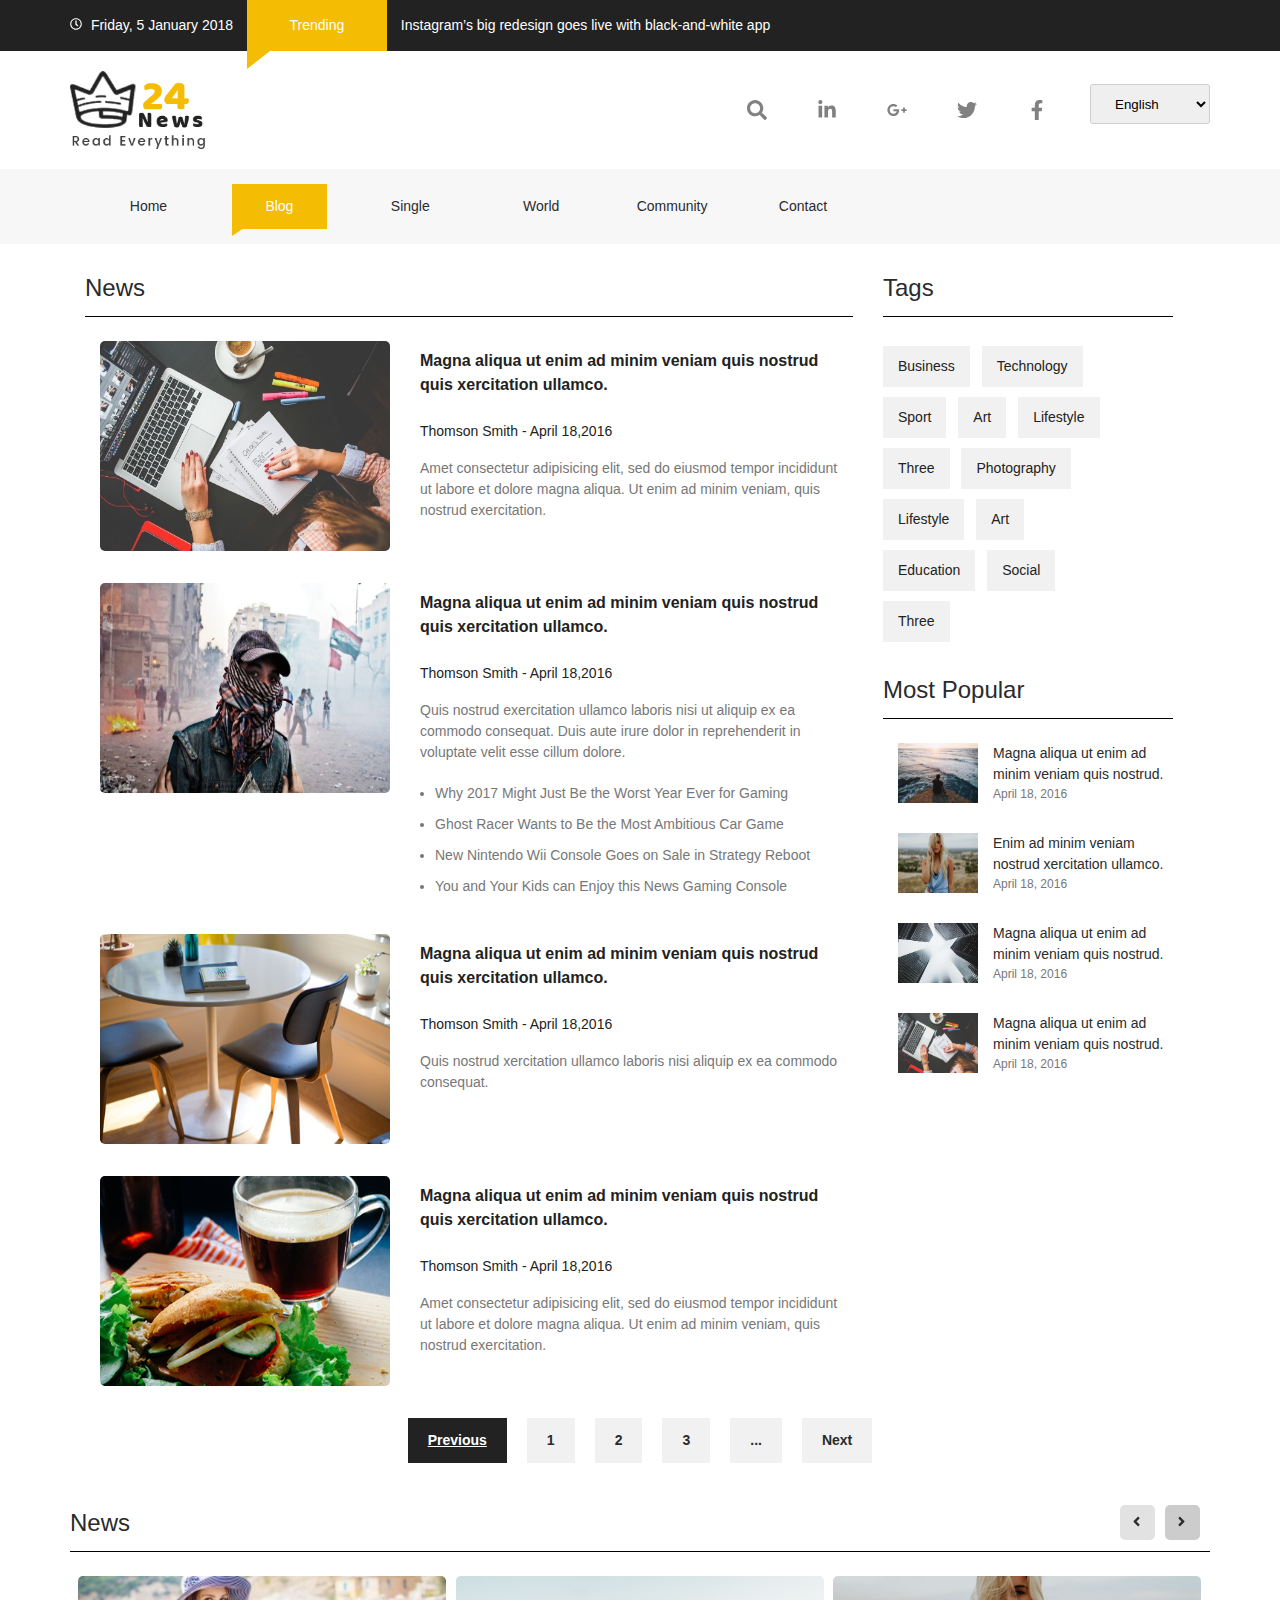
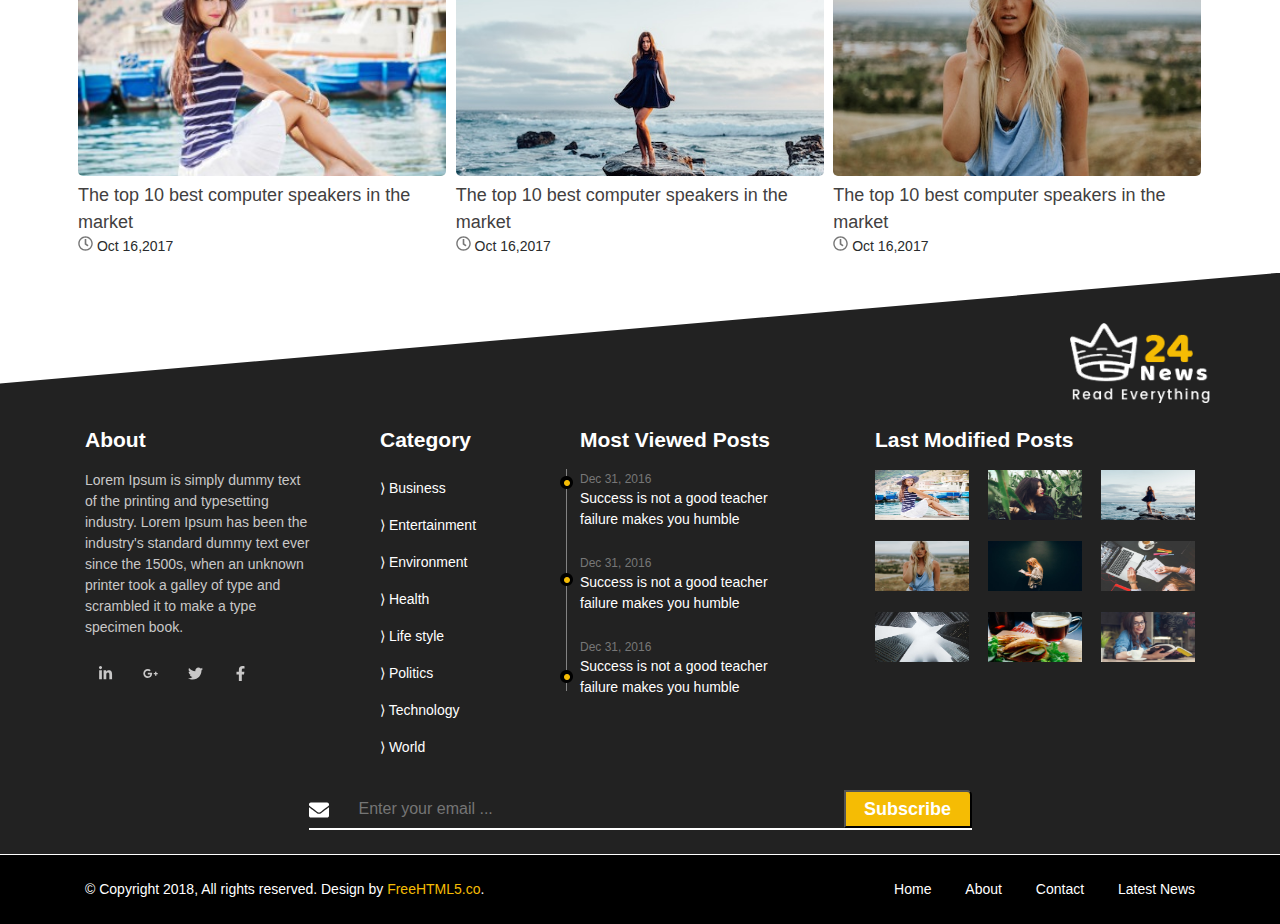
<file: blog.html>
<!DOCTYPE html>
<html lang="en">
<head>
    <meta charset="UTF-8">
    <meta http-equiv="X-UA-Compatible" content="IE=edge">
    <meta name="viewport" content="width=device-width, initial-scale=1.0">
    <title>Document</title>
    <link rel="stylesheet" href="./assets/css/header.css">
    <link rel="stylesheet" href="./assets/css/blog.css">
    <link rel="stylesheet" href="./assets/css/main.css">
    <link rel="stylesheet" href="./assets/css/respon.css">
    <link rel="stylesheet" href="./assets/css/footer.css">
</head>
<body>
    <div id="main__blog">
        <div id="header">
            <div id="header__infor">
                <div class="header__infor">
                    <a href="#" class="header__infor-icon">
                        <svg aria-hidden="true" focusable="false" data-prefix="far" data-icon="clock" class="svg-inline--fa fa-clock fa-w-16" role="img" xmlns="http://www.w3.org/2000/svg" viewBox="0 0 512 512"><path fill="currentColor" d="M256 8C119 8 8 119 8 256s111 248 248 248 248-111 248-248S393 8 256 8zm0 448c-110.5 0-200-89.5-200-200S145.5 56 256 56s200 89.5 200 200-89.5 200-200 200zm61.8-104.4l-84.9-61.7c-3.1-2.3-4.9-5.9-4.9-9.7V116c0-6.6 5.4-12 12-12h32c6.6 0 12 5.4 12 12v141.7l66.8 48.6c5.4 3.9 6.5 11.4 2.6 16.8L334.6 349c-3.9 5.3-11.4 6.5-16.8 2.6z"></path></svg>
                        Friday, 5 January 2018 
                    </a>
                    <a href="#" class="header__infor-tren">Trending</a>
                    <a href="#" class="header__infor-text">Instagram’s big redesign goes live with black-and-white app</a>
                </div>
            </div>

            <div id="header__main">
                <div class="header__main">
                    <img src="./assets/img/logo.png" alt="logo" class="logo">
                    <div class="header__main-iconinfo">
                        <p class="header__main-icons">
                            <svg 
                                aria-hidden="true" 
                                focusable="false" 
                                data-prefix="fas" 
                                data-icon="search" 
                                class="svg-inline--fa fa-search fa-w-16" 
                                role="img" xmlns="http://www.w3.org/2000/svg" 
                                viewBox="0 0 512 512"><path fill="currentColor" d="M505 442.7L405.3 343c-4.5-4.5-10.6-7-17-7H372c27.6-35.3 44-79.7 44-128C416 93.1 322.9 0 208 0S0 93.1 0 208s93.1 208 208 208c48.3 0 92.7-16.4 128-44v16.3c0 6.4 2.5 12.5 7 17l99.7 99.7c9.4 9.4 24.6 9.4 33.9 0l28.3-28.3c9.4-9.4 9.4-24.6.1-34zM208 336c-70.7 0-128-57.2-128-128 0-70.7 57.2-128 128-128 70.7 0 128 57.2 128 128 0 70.7-57.2 128-128 128z"></path></svg>
                        </p>
                        <p class="header__main-icons">
                            <svg 
                                aria-hidden="true" 
                                focusable="false" 
                                data-prefix="fab" 
                                data-icon="linkedin-in" 
                                class="svg-inline--fa fa-linkedin-in fa-w-14" 
                                role="img" xmlns="http://www.w3.org/2000/svg" 
                                viewBox="0 0 448 512"><path fill="currentColor" d="M100.28 448H7.4V148.9h92.88zM53.79 108.1C24.09 108.1 0 83.5 0 53.8a53.79 53.79 0 0 1 107.58 0c0 29.7-24.1 54.3-53.79 54.3zM447.9 448h-92.68V302.4c0-34.7-.7-79.2-48.29-79.2-48.29 0-55.69 37.7-55.69 76.7V448h-92.78V148.9h89.08v40.8h1.3c12.4-23.5 42.69-48.3 87.88-48.3 94 0 111.28 61.9 111.28 142.3V448z"></path></svg>
                        </p>
                        <p class="header__main-icons">
                            <svg 
                                aria-hidden="true" 
                                focusable="false" 
                                data-prefix="fab" 
                                data-icon="google-plus-g" 
                                class="svg-inline--fa fa-google-plus-g fa-w-20" 
                                role="img" xmlns="http://www.w3.org/2000/svg" 
                                viewBox="0 0 640 512"><path fill="currentColor" d="M386.061 228.496c1.834 9.692 3.143 19.384 3.143 31.956C389.204 370.205 315.599 448 204.8 448c-106.084 0-192-85.915-192-192s85.916-192 192-192c51.864 0 95.083 18.859 128.611 50.292l-52.126 50.03c-14.145-13.621-39.028-29.599-76.485-29.599-65.484 0-118.92 54.221-118.92 121.277 0 67.056 53.436 121.277 118.92 121.277 75.961 0 104.513-54.745 108.965-82.773H204.8v-66.009h181.261zm185.406 6.437V179.2h-56.001v55.733h-55.733v56.001h55.733v55.733h56.001v-55.733H627.2v-56.001h-55.733z"></path></svg>
                        </p>
                        <p class="header__main-icons">
                            <svg 
                                aria-hidden="true" 
                                focusable="false" 
                                data-prefix="fab" 
                                data-icon="twitter" 
                                class="svg-inline--fa fa-twitter fa-w-16" 
                                role="img" xmlns="http://www.w3.org/2000/svg" 
                                viewBox="0 0 512 512"><path fill="currentColor" d="M459.37 151.716c.325 4.548.325 9.097.325 13.645 0 138.72-105.583 298.558-298.558 298.558-59.452 0-114.68-17.219-161.137-47.106 8.447.974 16.568 1.299 25.34 1.299 49.055 0 94.213-16.568 130.274-44.832-46.132-.975-84.792-31.188-98.112-72.772 6.498.974 12.995 1.624 19.818 1.624 9.421 0 18.843-1.3 27.614-3.573-48.081-9.747-84.143-51.98-84.143-102.985v-1.299c13.969 7.797 30.214 12.67 47.431 13.319-28.264-18.843-46.781-51.005-46.781-87.391 0-19.492 5.197-37.36 14.294-52.954 51.655 63.675 129.3 105.258 216.365 109.807-1.624-7.797-2.599-15.918-2.599-24.04 0-57.828 46.782-104.934 104.934-104.934 30.213 0 57.502 12.67 76.67 33.137 23.715-4.548 46.456-13.32 66.599-25.34-7.798 24.366-24.366 44.833-46.132 57.827 21.117-2.273 41.584-8.122 60.426-16.243-14.292 20.791-32.161 39.308-52.628 54.253z"></path></svg>
                        </p>

                        <p class="header__main-icons">
                            <svg 
                                aria-hidden="true" 
                                focusable="false" 
                                data-prefix="fab" 
                                data-icon="facebook-f" 
                                class="svg-inline--fa fa-facebook-f fa-w-10" 
                                role="img" xmlns="http://www.w3.org/2000/svg" 
                                viewBox="0 0 320 512"><path fill="currentColor" d="M279.14 288l14.22-92.66h-88.91v-60.13c0-25.35 12.42-50.06 52.24-50.06h40.42V6.26S260.43 0 225.36 0c-73.22 0-121.08 44.38-121.08 124.72v70.62H22.89V288h81.39v224h100.17V288z"></path></svg>
                        </p>

                        <select class="custom-select">
                            <option value="0">English </option>
                            <option value="1">French </option>
                            <option value="2">German </option>
                            <option value="3">Spanish </option>
                        </select>
                    </div>
                </div>
            </div>

            <div id="header__items">
                <img src="./assets/img/logo.png" alt="logo" class="header__items-logo">
                <p class="nav__icons">
                    <svg aria-hidden="true" focusable="false" data-prefix="fas" data-icon="align-justify" class="svg-inline--fa fa-align-justify fa-w-14" role="img" xmlns="http://www.w3.org/2000/svg" viewBox="0 0 448 512"><path fill="currentColor" d="M432 416H16a16 16 0 0 0-16 16v32a16 16 0 0 0 16 16h416a16 16 0 0 0 16-16v-32a16 16 0 0 0-16-16zm0-128H16a16 16 0 0 0-16 16v32a16 16 0 0 0 16 16h416a16 16 0 0 0 16-16v-32a16 16 0 0 0-16-16zm0-128H16a16 16 0 0 0-16 16v32a16 16 0 0 0 16 16h416a16 16 0 0 0 16-16v-32a16 16 0 0 0-16-16zm0-128H16A16 16 0 0 0 0 48v32a16 16 0 0 0 16 16h416a16 16 0 0 0 16-16V48a16 16 0 0 0-16-16z"></path></svg>      
                </p>
                <div class="header__items">
                    <ul class="navbar">
                        <li class="navbar__item">
                            <a href="./index.html">Home</a>
                        </li>
                        <li class="navbar__item nav-active">
                            <a href="./blog.html">Blog</a>
                        </li>
                        <li class="navbar__item">
                            <a href="./sigle.html">Single</a>
                        </li>
                        <li class="navbar__item">
                            <a href="#">World</a>
                        </li>
                        <li class="navbar__item">
                            <a href="#">Community</a>
                        </li>
                        <li class="navbar__item">
                            <a href="./contact.html">Contact</a>
                        </li>
                    </ul>
                </div>
            </div>
        </div>

        <div id="container">
            <div class="container__f">
                <div id="container__l">
                    <div class="container__head">
                        <p class="container__head-text">News</p>
                    </div>

                    <div class="container__l-items">
                        <img src="./assets/img/img/office-768x512.jpg" class="container__l-img"/>
                        <div class="items-text">
                            <a href="#" class="magna__text">Magna aliqua ut enim ad minim veniam quis nostrud quis xercitation ullamco.</a>
                            <a href="#" class="time__thomson">Thomson Smith - April 18,2016</a>
                            <p class="ninin__text">Amet consectetur adipisicing elit, sed do eiusmod tempor incididunt ut labore et dolore magna aliqua.
                               Ut enim ad minim veniam, quis nostrud exercitation.</p>
                        </div>
                    </div>

                    <div class="container__l-items">
                        <img src="./assets/img/img/10-1-1-875x500.jpg" class="container__l-img"/>
                        <div class="items-text">
                            <a href="#" class="magna__text">Magna aliqua ut enim ad minim veniam quis nostrud quis xercitation ullamco.</a>
                            <a href="#" class="time__thomson">Thomson Smith - April 18,2016</a>
                            <p class="ninin__text">Quis nostrud exercitation ullamco laboris nisi ut aliquip ex ea commodo consequat.
                                Duis aute irure dolor in reprehenderit in voluptate velit esse cillum dolore.</p>
                            <ul class="gaming__topikk">
                                <li>Why 2017 Might Just Be the Worst Year Ever for Gaming</li>
                                <li>Ghost Racer Wants to Be the Most Ambitious Car Game</li>
                                <li>New Nintendo Wii Console Goes on Sale in Strategy Reboot</li>
                                <li>You and Your Kids can Enjoy this News Gaming Console</li>
                            </ul>
                        </div>
                    </div>

                    <div class="container__l-items">
                        <img src="./assets/img/img/download-2.jpg" class="container__l-img"/>
                        <div class="items-text">
                            <a href="#" class="magna__text">Magna aliqua ut enim ad minim veniam quis nostrud quis xercitation ullamco.</a>
                            <a href="#" class="time__thomson">Thomson Smith - April 18,2016</a>
                            <p class="ninin__text">Quis nostrud xercitation ullamco laboris nisi aliquip ex ea commodo consequat.</p>
                        </div>
                    </div>

                    <div class="container__l-items">
                        <img src="./assets/img/img/download-1.jpg" class="container__l-img"/>
                        <div class="items-text">
                            <a href="#" class="magna__text">Magna aliqua ut enim ad minim veniam quis nostrud quis xercitation ullamco.</a>
                            <a href="#" class="time__thomson">Thomson Smith - April 18,2016</a>
                            <p class="ninin__text">Amet consectetur adipisicing elit, sed do eiusmod tempor incididunt ut labore et dolore magna aliqua.
                               Ut enim ad minim veniam, quis nostrud exercitation.</p>
                        </div>
                    </div>
                </div>
                <div id="container__r">
                    <div class="container__r-items">
                        <div class="container__head">
                            <p class="container__head-text">Tags</p>
                        </div>
    
                        <div class="tags__all">
                            <a href="#">Business</a>
                            <a href="#">Technology</a>
                            <a href="#">Sport</a>
                            <a href="#">Art</a>
                            <a href="#">Lifestyle</a>
                            <a href="#">Three</a>
                            <a href="#">Photography</a>
                            <a href="#">Lifestyle</a>
                            <a href="#">Art</a>
                            <a href="#">Education</a>
                            <a href="#">Social</a>
                            <a href="#">Three</a>
                        </div>
                    </div>

                    <div class="container__r-items">
                        <div class="container__head">
                            <p class="container__head-text">Most Popular</p>
                        </div>

                        <div class="most__items">
                            <img src="./assets/img/img/nathan-mcbride-229637.jpg" alt="img" class="most__img">
                            <div class="most__text">
                                <p class="most__text-h">Magna aliqua ut enim ad minim veniam quis nostrud.</p>
                                <p class="most__text-time">April 18, 2016</p>
                            </div>
                        </div>

                        <div class="most__items">
                            <img src="./assets/img/img/ryan-moreno-98837.jpg" alt="img" class="most__img">
                            <div class="most__text">
                                <p class="most__text-h">Enim ad minim veniam nostrud xercitation ullamco.</p>
                                <p class="most__text-time">April 18, 2016</p>
                            </div>
                        </div>

                        <div class="most__items">
                            <img src="./assets/img/img/photo-1449157291145-7efd050a4d0e-578x362.jpg" alt="img" class="most__img">
                            <div class="most__text">
                                <p class="most__text-h">Magna aliqua ut enim ad minim veniam quis nostrud.</p>
                                <p class="most__text-time">April 18, 2016</p>
                            </div>
                        </div>

                        <div class="most__items">
                            <img src="./assets/img/img/office-768x512.jpg" alt="img" class="most__img">
                            <div class="most__text">
                                <p class="most__text-h">Magna aliqua ut enim ad minim veniam quis nostrud.</p>
                                <p class="most__text-time">April 18, 2016</p>
                            </div>
                        </div>
                    </div>
                </div>
            </div>

            <div class="text-center">
                <a href="#" class="btn-text btn-prev btn-active">Previous</a>
                <a href="#" class="btn-text">1</a>
                <a href="#" class="btn-text">2</a>
                <a href="#" class="btn-text">3</a>
                <a href="#" class="btn-text">...</a>
                <a href="#" class="btn-text btn-next">Next</a>
            </div>
        </div>

        <div id="container">
            <div class="container__news">
                <div class="container__head">
                    <p class="container__head-text">News</p>

                    <div class="container__head-icons">
                        <div class="container__icons">
                            <svg aria-hidden="true" focusable="false" data-prefix="fas" data-icon="angle-left" class="svg-inline--fa fa-angle-left fa-w-8" role="img" xmlns="http://www.w3.org/2000/svg" viewBox="0 0 256 512"><path fill="currentColor" d="M31.7 239l136-136c9.4-9.4 24.6-9.4 33.9 0l22.6 22.6c9.4 9.4 9.4 24.6 0 33.9L127.9 256l96.4 96.4c9.4 9.4 9.4 24.6 0 33.9L201.7 409c-9.4 9.4-24.6 9.4-33.9 0l-136-136c-9.5-9.4-9.5-24.6-.1-34z"></path></svg>
                        </div>
    
                        <div class="container__icons container__icons-active">
                            <svg aria-hidden="true" focusable="false" data-prefix="fas" data-icon="angle-right" class="svg-inline--fa fa-angle-right fa-w-8" role="img" xmlns="http://www.w3.org/2000/svg" viewBox="0 0 256 512"><path fill="currentColor" d="M224.3 273l-136 136c-9.4 9.4-24.6 9.4-33.9 0l-22.6-22.6c-9.4-9.4-9.4-24.6 0-33.9l96.4-96.4-96.4-96.4c-9.4-9.4-9.4-24.6 0-33.9L54.3 103c9.4-9.4 24.6-9.4 33.9 0l136 136c9.5 9.4 9.5 24.6.1 34z"></path></svg>
                        </div>
                    </div>
                </div>

                <div id="new__content">
                    <div class="new__content">
                        <div class="new__content-items">
                            <img src="./assets/img/img/39-324x235.jpg" alt="img" class="new__content-img">
                            <div class="new__content-text">
                                <a href="#">The top 10 best computer speakers in the market</a>
                                <div href="#" class="new__content-iconlock">
                                    <svg aria-hidden="true" focusable="false" data-prefix="far" data-icon="clock" class="svg-inline--fa fa-clock fa-w-16" role="img" xmlns="http://www.w3.org/2000/svg" viewBox="0 0 512 512"><path fill="currentColor" d="M256 8C119 8 8 119 8 256s111 248 248 248 248-111 248-248S393 8 256 8zm0 448c-110.5 0-200-89.5-200-200S145.5 56 256 56s200 89.5 200 200-89.5 200-200 200zm61.8-104.4l-84.9-61.7c-3.1-2.3-4.9-5.9-4.9-9.7V116c0-6.6 5.4-12 12-12h32c6.6 0 12 5.4 12 12v141.7l66.8 48.6c5.4 3.9 6.5 11.4 2.6 16.8L334.6 349c-3.9 5.3-11.4 6.5-16.8 2.6z"></path></svg>
                                    Oct 16,2017
                                </div>
                            </div>
                        </div>

                        <div class="new__content-items">
                            <img src="./assets/img/img/joe-gardner-75333.jpg" alt="img" class="new__content-img">
                            <div class="new__content-text">
                                <a href="#">The top 10 best computer speakers in the market</a>
                                <div href="#" class="new__content-iconlock">
                                    <svg aria-hidden="true" focusable="false" data-prefix="far" data-icon="clock" class="svg-inline--fa fa-clock fa-w-16" role="img" xmlns="http://www.w3.org/2000/svg" viewBox="0 0 512 512"><path fill="currentColor" d="M256 8C119 8 8 119 8 256s111 248 248 248 248-111 248-248S393 8 256 8zm0 448c-110.5 0-200-89.5-200-200S145.5 56 256 56s200 89.5 200 200-89.5 200-200 200zm61.8-104.4l-84.9-61.7c-3.1-2.3-4.9-5.9-4.9-9.7V116c0-6.6 5.4-12 12-12h32c6.6 0 12 5.4 12 12v141.7l66.8 48.6c5.4 3.9 6.5 11.4 2.6 16.8L334.6 349c-3.9 5.3-11.4 6.5-16.8 2.6z"></path></svg>
                                    Oct 16,2017
                                </div>
                            </div>
                        </div>

                        <div class="new__content-items">
                            <img src="./assets/img/img/ryan-moreno-98837.jpg" alt="img" class="new__content-img">
                            <div class="new__content-text">
                                <a href="#">The top 10 best computer speakers in the market</a>
                                <div href="#" class="new__content-iconlock">
                                    <svg aria-hidden="true" focusable="false" data-prefix="far" data-icon="clock" class="svg-inline--fa fa-clock fa-w-16" role="img" xmlns="http://www.w3.org/2000/svg" viewBox="0 0 512 512"><path fill="currentColor" d="M256 8C119 8 8 119 8 256s111 248 248 248 248-111 248-248S393 8 256 8zm0 448c-110.5 0-200-89.5-200-200S145.5 56 256 56s200 89.5 200 200-89.5 200-200 200zm61.8-104.4l-84.9-61.7c-3.1-2.3-4.9-5.9-4.9-9.7V116c0-6.6 5.4-12 12-12h32c6.6 0 12 5.4 12 12v141.7l66.8 48.6c5.4 3.9 6.5 11.4 2.6 16.8L334.6 349c-3.9 5.3-11.4 6.5-16.8 2.6z"></path></svg>
                                    Oct 16,2017
                                </div>
                            </div>
                        </div>

                        <div class="new__content-items">
                            <img src="./assets/img/img/seth-doyle-133175.jpg" alt="img" class="new__content-img">
                            <div class="new__content-text">
                                <a href="#">The top 10 best computer speakers in the market</a>
                                <div href="#" class="new__content-iconlock">
                                    <svg aria-hidden="true" focusable="false" data-prefix="far" data-icon="clock" class="svg-inline--fa fa-clock fa-w-16" role="img" xmlns="http://www.w3.org/2000/svg" viewBox="0 0 512 512"><path fill="currentColor" d="M256 8C119 8 8 119 8 256s111 248 248 248 248-111 248-248S393 8 256 8zm0 448c-110.5 0-200-89.5-200-200S145.5 56 256 56s200 89.5 200 200-89.5 200-200 200zm61.8-104.4l-84.9-61.7c-3.1-2.3-4.9-5.9-4.9-9.7V116c0-6.6 5.4-12 12-12h32c6.6 0 12 5.4 12 12v141.7l66.8 48.6c5.4 3.9 6.5 11.4 2.6 16.8L334.6 349c-3.9 5.3-11.4 6.5-16.8 2.6z"></path></svg>
                                    Oct 16,2017
                                </div>
                            </div>
                        </div>  
                    </div>
                </div>
            </div>
        </div>

        <div id="footer">
            <div class="footer">
                <div class="main__logo">
                    <img src="./assets/img/white_logo.png" alt="logo" class="logo__footer"> 
                </div>

                <div id="footer__main">
                    <div id="footer__content">
                        <div class="footer__content-items f__about">
                            <h2 class="footer__head">About</h2>
                            <p class="footer__lorem">Lorem Ipsum is simply dummy text of the printing and typesetting industry. 
                            Lorem Ipsum has been the industry's standard dummy text ever since the 1500s, 
                            when an unknown printer took a galley of type and scrambled it to make a type specimen book.</p>
                            <div class="footer__iconinfo">
                                <p>
                                    <svg aria-hidden="true" focusable="false" data-prefix="fab" data-icon="linkedin-in" class="svg-inline--fa fa-linkedin-in fa-w-14" role="img" xmlns="http://www.w3.org/2000/svg" viewBox="0 0 448 512"><path fill="currentColor" d="M100.28 448H7.4V148.9h92.88zM53.79 108.1C24.09 108.1 0 83.5 0 53.8a53.79 53.79 0 0 1 107.58 0c0 29.7-24.1 54.3-53.79 54.3zM447.9 448h-92.68V302.4c0-34.7-.7-79.2-48.29-79.2-48.29 0-55.69 37.7-55.69 76.7V448h-92.78V148.9h89.08v40.8h1.3c12.4-23.5 42.69-48.3 87.88-48.3 94 0 111.28 61.9 111.28 142.3V448z"></path></svg>
                                </p>
                                <p>
                                    <svg aria-hidden="true" focusable="false" data-prefix="fab" data-icon="google-plus-g" class="svg-inline--fa fa-google-plus-g fa-w-20" role="img" xmlns="http://www.w3.org/2000/svg" viewBox="0 0 640 512"><path fill="currentColor" d="M386.061 228.496c1.834 9.692 3.143 19.384 3.143 31.956C389.204 370.205 315.599 448 204.8 448c-106.084 0-192-85.915-192-192s85.916-192 192-192c51.864 0 95.083 18.859 128.611 50.292l-52.126 50.03c-14.145-13.621-39.028-29.599-76.485-29.599-65.484 0-118.92 54.221-118.92 121.277 0 67.056 53.436 121.277 118.92 121.277 75.961 0 104.513-54.745 108.965-82.773H204.8v-66.009h181.261zm185.406 6.437V179.2h-56.001v55.733h-55.733v56.001h55.733v55.733h56.001v-55.733H627.2v-56.001h-55.733z"></path></svg>
                                </p>
                                <p>
                                    <svg aria-hidden="true" focusable="false" data-prefix="fab" data-icon="twitter" class="svg-inline--fa fa-twitter fa-w-16" role="img" xmlns="http://www.w3.org/2000/svg" viewBox="0 0 512 512"><path fill="currentColor" d="M459.37 151.716c.325 4.548.325 9.097.325 13.645 0 138.72-105.583 298.558-298.558 298.558-59.452 0-114.68-17.219-161.137-47.106 8.447.974 16.568 1.299 25.34 1.299 49.055 0 94.213-16.568 130.274-44.832-46.132-.975-84.792-31.188-98.112-72.772 6.498.974 12.995 1.624 19.818 1.624 9.421 0 18.843-1.3 27.614-3.573-48.081-9.747-84.143-51.98-84.143-102.985v-1.299c13.969 7.797 30.214 12.67 47.431 13.319-28.264-18.843-46.781-51.005-46.781-87.391 0-19.492 5.197-37.36 14.294-52.954 51.655 63.675 129.3 105.258 216.365 109.807-1.624-7.797-2.599-15.918-2.599-24.04 0-57.828 46.782-104.934 104.934-104.934 30.213 0 57.502 12.67 76.67 33.137 23.715-4.548 46.456-13.32 66.599-25.34-7.798 24.366-24.366 44.833-46.132 57.827 21.117-2.273 41.584-8.122 60.426-16.243-14.292 20.791-32.161 39.308-52.628 54.253z"></path></svg>
                                </p>
                                <p>
                                    <svg aria-hidden="true" focusable="false" data-prefix="fab" data-icon="facebook-f" class="svg-inline--fa fa-facebook-f fa-w-10" role="img" xmlns="http://www.w3.org/2000/svg" viewBox="0 0 320 512"><path fill="currentColor" d="M279.14 288l14.22-92.66h-88.91v-60.13c0-25.35 12.42-50.06 52.24-50.06h40.42V6.26S260.43 0 225.36 0c-73.22 0-121.08 44.38-121.08 124.72v70.62H22.89V288h81.39v224h100.17V288z"></path></svg>
                                </p>
                            </div>
                        </div>
                        <div class="footer__content-items f__category">
                            <h2 class="footer__head">Category</h2>
                            <ul class="list__category">
                                <li>
                                    <a href="#">&rang;	Business</a>
                                </li>
                                <li>
                                    <a href="#">&rang;	Entertainment</a>
                                </li>
                                <li>
                                    <a href="#">&rang;	Environment</a>
                                </li>
                                <li>
                                    <a href="#">&rang;	Health</a>
                                </li>
                                <li>
                                    <a href="#">&rang;	Life style</a>
                                </li>
                                <li>
                                    <a href="#">&rang;	Politics</a>
                                </li>
                                <li>
                                    <a href="#">&rang;	Technology</a>
                                </li>
                                <li>
                                    <a href="#">&rang;	World</a>
                                </li>
                            </ul>
                        </div>
                        <div class="footer__content-items f__most">
                            <h2 class="footer__head">Most Viewed Posts</h2>
                            <div class="list__success">
                                <div class="success__items">
                                    <p class="success__items-time">Dec 31, 2016</p>
                                    <a href="#">Success is not a good teacher failure makes you humble</a>
                                </div>
                                <div class="success__items">
                                    <p class="success__items-time">Dec 31, 2016</p>
                                    <a href="#">Success is not a good teacher failure makes you humble</a>
                                </div>
                                <div class="success__items">
                                    <p class="success__items-time">Dec 31, 2016</p>
                                    <a href="#">Success is not a good teacher failure makes you humble</a>
                                </div>
                            </div>
                            <img src="./assets/img/footer_sub_tipik.png" href="#" class="success__img"/>
                        </div>
                        <div class="footer__content-items f__last">
                            <h2 class="footer__head">Last Modified Posts</h2>
                            <div class="last__listimg">
                                <div>
                                    <img src="./assets/img/img/39-324x235.jpg" href="img" class="last-img"/>
                                </div>
                                <div>
                                    <img src="./assets/img/img/allef-vinicius-108153.jpg" href="img" class="last-img"/>
                                </div>
                                <div>
                                    <img src="./assets/img/img/joe-gardner-75333.jpg" href="img" class="last-img"/>
                                </div>
                                <div>
                                    <img src="./assets/img/img/ryan-moreno-98837.jpg" href="img" class="last-img"/>
                                </div>
                                <div>
                                    <img src="./assets/img/img/abigail-keenan-65477.jpg" href="img" class="last-img"/>
                                </div>
                                <div>
                                    <img src="./assets/img/img/office-768x512.jpg" href="img" class="last-img"/>
                                </div>
                                <div>
                                    <img src="./assets/img/img/photo-1449157291145-7efd050a4d0e-578x362.jpg" href="img" class="last-img"/>
                                </div>
                                <div>
                                    <img src="./assets/img/img/download-1.jpg" href="img" class="last-img"/>
                                </div>
                                <div>
                                    <img src="./assets/img/img/science-578x362.jpg" href="img" class="last-img"/>
                                </div>
                            </div>
                        </div>
                    </div>
                    <div id="input__group">
                        <div class="input__group">
                            <p>
                                <svg aria-hidden="true" focusable="false" data-prefix="fas" data-icon="envelope" class="svg-inline--fa fa-envelope fa-w-16" role="img" xmlns="http://www.w3.org/2000/svg" viewBox="0 0 512 512"><path fill="currentColor" d="M502.3 190.8c3.9-3.1 9.7-.2 9.7 4.7V400c0 26.5-21.5 48-48 48H48c-26.5 0-48-21.5-48-48V195.6c0-5 5.7-7.8 9.7-4.7 22.4 17.4 52.1 39.5 154.1 113.6 21.1 15.4 56.7 47.8 92.2 47.6 35.7.3 72-32.8 92.3-47.6 102-74.1 131.6-96.3 154-113.7zM256 320c23.2.4 56.6-29.2 73.4-41.4 132.7-96.3 142.8-104.7 173.4-128.7 5.8-4.5 9.2-11.5 9.2-18.9v-19c0-26.5-21.5-48-48-48H48C21.5 64 0 85.5 0 112v19c0 7.4 3.4 14.3 9.2 18.9 30.6 23.9 40.7 32.4 173.4 128.7 16.8 12.2 50.2 41.8 73.4 41.4z"></path></svg>
                            </p>
                            <input type="text" name="email" placeholder="Enter your email ..." class="form-control">
                            <button class="btn__sub">Subscribe</button>
                        </div>
                    </div>
                </div>
            </div>

            <div id="fh5co__footer">
                <div class="fh5c0__footer">
                    <div class="fh5c0__footer-text">
                        <p>© Copyright 2018, All rights reserved. Design by <a href="#">FreeHTML5.co</a>.</p>
                    </div>
                    <div class="fh5c0__footer-nav">
                        <a href="#">Home</a>
                        <a href="#">About</a>
                        <a href="#">Contact</a>
                        <a href="#">Latest News</a>
                    </div>
                </div>
            </div>
        </div>
    </div>
</body>
</html>
</file>
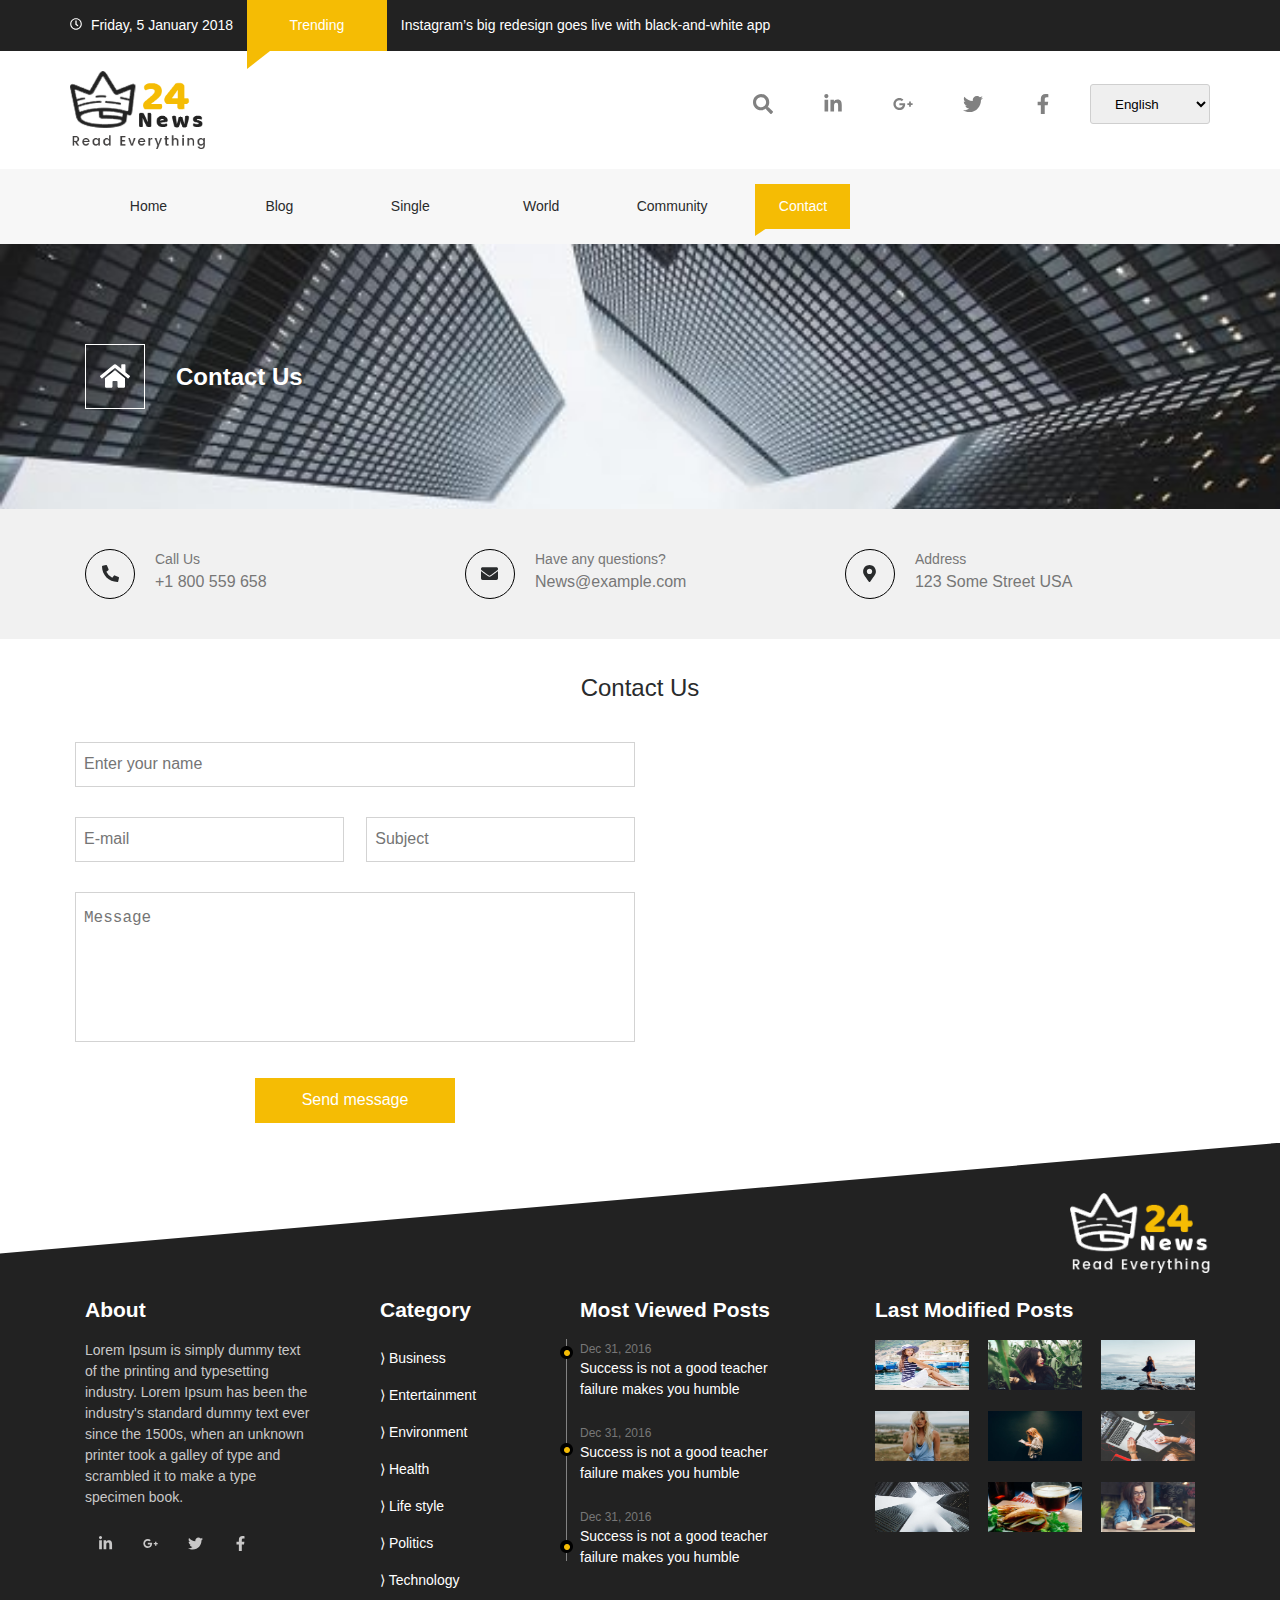
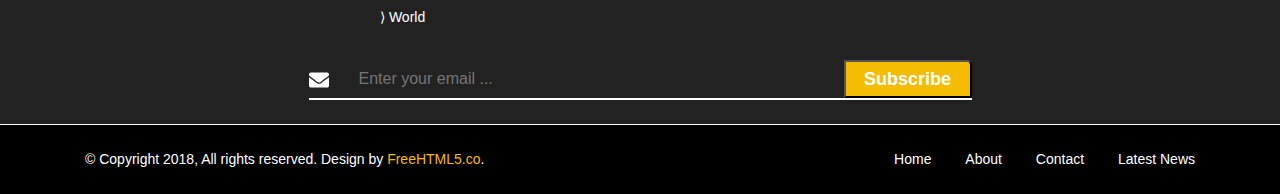
<file: contact.html>
<!DOCTYPE html>
<html lang="en">
<head>
    <meta charset="UTF-8">
    <meta http-equiv="X-UA-Compatible" content="IE=edge">
    <meta name="viewport" content="width=device-width, initial-scale=1.0">
    <title>Contact</title>
    <link rel="stylesheet" href="./assets/css/header.css">
    <link rel="stylesheet" href="./assets/css/maincontact.css">
    <link rel="stylesheet" href="./assets/css/responcontactus.css">
    <link rel="stylesheet" href="./assets/css/footer.css">

</head>
<body>
    <div id="main__contact">
        <div id="header">
            <div id="header__infor">
                <div class="header__infor">
                    <a href="#" class="header__infor-icon">
                        <svg aria-hidden="true" focusable="false" data-prefix="far" data-icon="clock" class="svg-inline--fa fa-clock fa-w-16" role="img" xmlns="http://www.w3.org/2000/svg" viewBox="0 0 512 512"><path fill="currentColor" d="M256 8C119 8 8 119 8 256s111 248 248 248 248-111 248-248S393 8 256 8zm0 448c-110.5 0-200-89.5-200-200S145.5 56 256 56s200 89.5 200 200-89.5 200-200 200zm61.8-104.4l-84.9-61.7c-3.1-2.3-4.9-5.9-4.9-9.7V116c0-6.6 5.4-12 12-12h32c6.6 0 12 5.4 12 12v141.7l66.8 48.6c5.4 3.9 6.5 11.4 2.6 16.8L334.6 349c-3.9 5.3-11.4 6.5-16.8 2.6z"></path></svg>
                        Friday, 5 January 2018 
                    </a>
                    <a href="#" class="header__infor-tren">Trending</a>
                    <a href="#" class="header__infor-text">Instagram’s big redesign goes live with black-and-white app</a>
                </div>
            </div>

            <div id="header__main">
                <div class="header__main">
                    <img src="./assets/img/logo.png" alt="logo" class="logo">
                    <div class="header__main-iconinfo">
                        <p class="header__main-icons">
                            <svg 
                                aria-hidden="true" 
                                focusable="false" 
                                data-prefix="fas" 
                                data-icon="search" 
                                class="svg-inline--fa fa-search fa-w-16" 
                                role="img" xmlns="http://www.w3.org/2000/svg" 
                                viewBox="0 0 512 512"><path fill="currentColor" d="M505 442.7L405.3 343c-4.5-4.5-10.6-7-17-7H372c27.6-35.3 44-79.7 44-128C416 93.1 322.9 0 208 0S0 93.1 0 208s93.1 208 208 208c48.3 0 92.7-16.4 128-44v16.3c0 6.4 2.5 12.5 7 17l99.7 99.7c9.4 9.4 24.6 9.4 33.9 0l28.3-28.3c9.4-9.4 9.4-24.6.1-34zM208 336c-70.7 0-128-57.2-128-128 0-70.7 57.2-128 128-128 70.7 0 128 57.2 128 128 0 70.7-57.2 128-128 128z"></path></svg>
                        </p>
                        <p class="header__main-icons">
                            <svg 
                                aria-hidden="true" 
                                focusable="false" 
                                data-prefix="fab" 
                                data-icon="linkedin-in" 
                                class="svg-inline--fa fa-linkedin-in fa-w-14" 
                                role="img" xmlns="http://www.w3.org/2000/svg" 
                                viewBox="0 0 448 512"><path fill="currentColor" d="M100.28 448H7.4V148.9h92.88zM53.79 108.1C24.09 108.1 0 83.5 0 53.8a53.79 53.79 0 0 1 107.58 0c0 29.7-24.1 54.3-53.79 54.3zM447.9 448h-92.68V302.4c0-34.7-.7-79.2-48.29-79.2-48.29 0-55.69 37.7-55.69 76.7V448h-92.78V148.9h89.08v40.8h1.3c12.4-23.5 42.69-48.3 87.88-48.3 94 0 111.28 61.9 111.28 142.3V448z"></path></svg>
                        </p>
                        <p class="header__main-icons">
                            <svg 
                                aria-hidden="true" 
                                focusable="false" 
                                data-prefix="fab" 
                                data-icon="google-plus-g" 
                                class="svg-inline--fa fa-google-plus-g fa-w-20" 
                                role="img" xmlns="http://www.w3.org/2000/svg" 
                                viewBox="0 0 640 512"><path fill="currentColor" d="M386.061 228.496c1.834 9.692 3.143 19.384 3.143 31.956C389.204 370.205 315.599 448 204.8 448c-106.084 0-192-85.915-192-192s85.916-192 192-192c51.864 0 95.083 18.859 128.611 50.292l-52.126 50.03c-14.145-13.621-39.028-29.599-76.485-29.599-65.484 0-118.92 54.221-118.92 121.277 0 67.056 53.436 121.277 118.92 121.277 75.961 0 104.513-54.745 108.965-82.773H204.8v-66.009h181.261zm185.406 6.437V179.2h-56.001v55.733h-55.733v56.001h55.733v55.733h56.001v-55.733H627.2v-56.001h-55.733z"></path></svg>
                        </p>
                        <p class="header__main-icons">
                            <svg 
                                aria-hidden="true" 
                                focusable="false" 
                                data-prefix="fab" 
                                data-icon="twitter" 
                                class="svg-inline--fa fa-twitter fa-w-16" 
                                role="img" xmlns="http://www.w3.org/2000/svg" 
                                viewBox="0 0 512 512"><path fill="currentColor" d="M459.37 151.716c.325 4.548.325 9.097.325 13.645 0 138.72-105.583 298.558-298.558 298.558-59.452 0-114.68-17.219-161.137-47.106 8.447.974 16.568 1.299 25.34 1.299 49.055 0 94.213-16.568 130.274-44.832-46.132-.975-84.792-31.188-98.112-72.772 6.498.974 12.995 1.624 19.818 1.624 9.421 0 18.843-1.3 27.614-3.573-48.081-9.747-84.143-51.98-84.143-102.985v-1.299c13.969 7.797 30.214 12.67 47.431 13.319-28.264-18.843-46.781-51.005-46.781-87.391 0-19.492 5.197-37.36 14.294-52.954 51.655 63.675 129.3 105.258 216.365 109.807-1.624-7.797-2.599-15.918-2.599-24.04 0-57.828 46.782-104.934 104.934-104.934 30.213 0 57.502 12.67 76.67 33.137 23.715-4.548 46.456-13.32 66.599-25.34-7.798 24.366-24.366 44.833-46.132 57.827 21.117-2.273 41.584-8.122 60.426-16.243-14.292 20.791-32.161 39.308-52.628 54.253z"></path></svg>
                        </p>

                        <p class="header__main-icons">
                            <svg 
                                aria-hidden="true" 
                                focusable="false" 
                                data-prefix="fab" 
                                data-icon="facebook-f" 
                                class="svg-inline--fa fa-facebook-f fa-w-10" 
                                role="img" xmlns="http://www.w3.org/2000/svg" 
                                viewBox="0 0 320 512"><path fill="currentColor" d="M279.14 288l14.22-92.66h-88.91v-60.13c0-25.35 12.42-50.06 52.24-50.06h40.42V6.26S260.43 0 225.36 0c-73.22 0-121.08 44.38-121.08 124.72v70.62H22.89V288h81.39v224h100.17V288z"></path></svg>
                        </p>

                        <select class="custom-select">
                            <option value="0">English </option>
                            <option value="1">French </option>
                            <option value="2">German </option>
                            <option value="3">Spanish </option>
                        </select>
                    </div>
                </div>
            </div>

            <div id="header__items">
                <img src="./assets/img/logo.png" alt="logo" class="header__items-logo">
                <p class="nav__icons">
                    <svg aria-hidden="true" focusable="false" data-prefix="fas" data-icon="align-justify" class="svg-inline--fa fa-align-justify fa-w-14" role="img" xmlns="http://www.w3.org/2000/svg" viewBox="0 0 448 512"><path fill="currentColor" d="M432 416H16a16 16 0 0 0-16 16v32a16 16 0 0 0 16 16h416a16 16 0 0 0 16-16v-32a16 16 0 0 0-16-16zm0-128H16a16 16 0 0 0-16 16v32a16 16 0 0 0 16 16h416a16 16 0 0 0 16-16v-32a16 16 0 0 0-16-16zm0-128H16a16 16 0 0 0-16 16v32a16 16 0 0 0 16 16h416a16 16 0 0 0 16-16v-32a16 16 0 0 0-16-16zm0-128H16A16 16 0 0 0 0 48v32a16 16 0 0 0 16 16h416a16 16 0 0 0 16-16V48a16 16 0 0 0-16-16z"></path></svg>      
                </p>
                <div class="header__items">
                    <ul class="navbar">
                        <li class="navbar__item">
                            <a href="./index.html">Home</a>
                        </li>
                        <li class="navbar__item">
                            <a href="./blog.html">Blog</a>
                        </li>
                        <li class="navbar__item">
                            <a href="./sigle.html">Single</a>
                        </li>
                        <li class="navbar__item">
                            <a href="#">World</a>
                        </li>
                        <li class="navbar__item">
                            <a href="#">Community</a>
                        </li>
                        <li class="navbar__item nav-active">
                            <a href="./contact.html">Contact</a>
                        </li>
                    </ul>
                </div>
            </div>
        </div>

        <div id="container__contact">
            <div class="container__contact">
                <p class="contact-iconhome">
                    <svg aria-hidden="true" focusable="false" data-prefix="fas" data-icon="home" class="svg-inline--fa fa-home fa-w-18" role="img" xmlns="http://www.w3.org/2000/svg" viewBox="0 0 576 512"><path fill="currentColor" d="M280.37 148.26L96 300.11V464a16 16 0 0 0 16 16l112.06-.29a16 16 0 0 0 15.92-16V368a16 16 0 0 1 16-16h64a16 16 0 0 1 16 16v95.64a16 16 0 0 0 16 16.05L464 480a16 16 0 0 0 16-16V300L295.67 148.26a12.19 12.19 0 0 0-15.3 0zM571.6 251.47L488 182.56V44.05a12 12 0 0 0-12-12h-56a12 12 0 0 0-12 12v72.61L318.47 43a48 48 0 0 0-61 0L4.34 251.47a12 12 0 0 0-1.6 16.9l25.5 31A12 12 0 0 0 45.15 301l235.22-193.74a12.19 12.19 0 0 1 15.3 0L530.9 301a12 12 0 0 0 16.9-1.6l25.5-31a12 12 0 0 0-1.7-16.93z"></path></svg>
                </p>
                <h2 class="contact-textcontact">Contact Us</h2>
            </div>

            <div id="container__fluid">
                <div class="container__fluid">
                    <div class="container__fluid-items phone">
                        <p class="fluid__icon">
                            <svg aria-hidden="true" focusable="false" data-prefix="fas" data-icon="phone-alt" class="svg-inline--fa fa-phone-alt fa-w-16" role="img" xmlns="http://www.w3.org/2000/svg" viewBox="0 0 512 512"><path fill="currentColor" d="M497.39 361.8l-112-48a24 24 0 0 0-28 6.9l-49.6 60.6A370.66 370.66 0 0 1 130.6 204.11l60.6-49.6a23.94 23.94 0 0 0 6.9-28l-48-112A24.16 24.16 0 0 0 122.6.61l-104 24A24 24 0 0 0 0 48c0 256.5 207.9 464 464 464a24 24 0 0 0 23.4-18.6l24-104a24.29 24.29 0 0 0-14.01-27.6z"></path></svg>
                        </p>
                        <div class="fluid__texts">
                            <p class="fl-text-h">Call Us</p>
                            <p class="fl-text-p">+1 800 559 658</p>
                        </div>
                    </div>

                    <div class="container__fluid-items phone">
                        <p class="fluid__icon">
                            <svg aria-hidden="true" focusable="false" data-prefix="fas" data-icon="envelope" class="svg-inline--fa fa-envelope fa-w-16" role="img" xmlns="http://www.w3.org/2000/svg" viewBox="0 0 512 512"><path fill="currentColor" d="M502.3 190.8c3.9-3.1 9.7-.2 9.7 4.7V400c0 26.5-21.5 48-48 48H48c-26.5 0-48-21.5-48-48V195.6c0-5 5.7-7.8 9.7-4.7 22.4 17.4 52.1 39.5 154.1 113.6 21.1 15.4 56.7 47.8 92.2 47.6 35.7.3 72-32.8 92.3-47.6 102-74.1 131.6-96.3 154-113.7zM256 320c23.2.4 56.6-29.2 73.4-41.4 132.7-96.3 142.8-104.7 173.4-128.7 5.8-4.5 9.2-11.5 9.2-18.9v-19c0-26.5-21.5-48-48-48H48C21.5 64 0 85.5 0 112v19c0 7.4 3.4 14.3 9.2 18.9 30.6 23.9 40.7 32.4 173.4 128.7 16.8 12.2 50.2 41.8 73.4 41.4z"></path></svg>
                        </p>
                        <div class="fluid__texts">
                            <p class="fl-text-h">Have any questions?</p>
                            <p class="fl-text-p">News@example.com</p>
                        </div>
                    </div>

                    <div class="container__fluid-items phone">
                        <p class="fluid__icon">
                            <svg aria-hidden="true" focusable="false" data-prefix="fas" data-icon="map-marker-alt" class="svg-inline--fa fa-map-marker-alt fa-w-12" role="img" xmlns="http://www.w3.org/2000/svg" viewBox="0 0 384 512"><path fill="currentColor" d="M172.268 501.67C26.97 291.031 0 269.413 0 192 0 85.961 85.961 0 192 0s192 85.961 192 192c0 77.413-26.97 99.031-172.268 309.67-9.535 13.774-29.93 13.773-39.464 0zM192 272c44.183 0 80-35.817 80-80s-35.817-80-80-80-80 35.817-80 80 35.817 80 80 80z"></path></svg>
                        </p>
                        <div class="fluid__texts">
                            <p class="fl-text-h">Address</p>
                            <p class="fl-text-p">123 Some Street USA</p>
                        </div>
                    </div>  
                </div>
            </div>
        </div>
        <div id="contactus">
            <div class="contactus__main">
                <p class="contactus__main-h">Contact Us</p>
                <div class="contactus__container">
                    <div class="contactus__container-items">
                        <form>
                            <div class="contactus__container-inputs">
                                <input type="text" name="name" placeholder="Enter your name" >
                            </div>
                            <div class="contactus__container-inputs contactus__container-info">
                                <input type="text" name="email" placeholder="E-mail" class="contactus__info">
                                <input type="text" name="subject" placeholder="Subject" class="contactus__info">
                            </div>
                            <div class="contactus__container-inputs">
                                <textarea placeholder="Message" class="contactus__message"  ></textarea>
                            </div>
                            <div class="contactus__container-inputs btn-message">
                                <button>Send message</button>
                            </div>
                        </form>
                    </div>
                    <div class="contactus__container-items">
                        <div class="contactus__map">
                            <iframe src="https://www.google.com/maps/embed?pb=!1m14!1m12!1m3!1d29798.958602719533!2d105.81382478518067!3d20.997854596552052!2m3!1f0!2f0!3f0!3m2!1i1024!2i768!4f13.1!5e0!3m2!1svi!2s!4v1637900558441!5m2!1svi!2s" width="600" height="450" style="border:0;" allowfullscreen="" loading="lazy"></iframe>
                        </div>
                    </div>
                </div>
            </div>
        </div>
        <div id="footer">
            <div class="footer">
                <div class="main__logo">
                    <img src="./assets/img/white_logo.png" alt="logo" class="logo__footer"> 
                </div>

                <div id="footer__main">
                    <div id="footer__content">
                        <div class="footer__content-items f__about">
                            <h2 class="footer__head">About</h2>
                            <p class="footer__lorem">Lorem Ipsum is simply dummy text of the printing and typesetting industry. 
                            Lorem Ipsum has been the industry's standard dummy text ever since the 1500s, 
                            when an unknown printer took a galley of type and scrambled it to make a type specimen book.</p>
                            <div class="footer__iconinfo">
                                <p>
                                    <svg aria-hidden="true" focusable="false" data-prefix="fab" data-icon="linkedin-in" class="svg-inline--fa fa-linkedin-in fa-w-14" role="img" xmlns="http://www.w3.org/2000/svg" viewBox="0 0 448 512"><path fill="currentColor" d="M100.28 448H7.4V148.9h92.88zM53.79 108.1C24.09 108.1 0 83.5 0 53.8a53.79 53.79 0 0 1 107.58 0c0 29.7-24.1 54.3-53.79 54.3zM447.9 448h-92.68V302.4c0-34.7-.7-79.2-48.29-79.2-48.29 0-55.69 37.7-55.69 76.7V448h-92.78V148.9h89.08v40.8h1.3c12.4-23.5 42.69-48.3 87.88-48.3 94 0 111.28 61.9 111.28 142.3V448z"></path></svg>
                                </p>
                                <p>
                                    <svg aria-hidden="true" focusable="false" data-prefix="fab" data-icon="google-plus-g" class="svg-inline--fa fa-google-plus-g fa-w-20" role="img" xmlns="http://www.w3.org/2000/svg" viewBox="0 0 640 512"><path fill="currentColor" d="M386.061 228.496c1.834 9.692 3.143 19.384 3.143 31.956C389.204 370.205 315.599 448 204.8 448c-106.084 0-192-85.915-192-192s85.916-192 192-192c51.864 0 95.083 18.859 128.611 50.292l-52.126 50.03c-14.145-13.621-39.028-29.599-76.485-29.599-65.484 0-118.92 54.221-118.92 121.277 0 67.056 53.436 121.277 118.92 121.277 75.961 0 104.513-54.745 108.965-82.773H204.8v-66.009h181.261zm185.406 6.437V179.2h-56.001v55.733h-55.733v56.001h55.733v55.733h56.001v-55.733H627.2v-56.001h-55.733z"></path></svg>
                                </p>
                                <p>
                                    <svg aria-hidden="true" focusable="false" data-prefix="fab" data-icon="twitter" class="svg-inline--fa fa-twitter fa-w-16" role="img" xmlns="http://www.w3.org/2000/svg" viewBox="0 0 512 512"><path fill="currentColor" d="M459.37 151.716c.325 4.548.325 9.097.325 13.645 0 138.72-105.583 298.558-298.558 298.558-59.452 0-114.68-17.219-161.137-47.106 8.447.974 16.568 1.299 25.34 1.299 49.055 0 94.213-16.568 130.274-44.832-46.132-.975-84.792-31.188-98.112-72.772 6.498.974 12.995 1.624 19.818 1.624 9.421 0 18.843-1.3 27.614-3.573-48.081-9.747-84.143-51.98-84.143-102.985v-1.299c13.969 7.797 30.214 12.67 47.431 13.319-28.264-18.843-46.781-51.005-46.781-87.391 0-19.492 5.197-37.36 14.294-52.954 51.655 63.675 129.3 105.258 216.365 109.807-1.624-7.797-2.599-15.918-2.599-24.04 0-57.828 46.782-104.934 104.934-104.934 30.213 0 57.502 12.67 76.67 33.137 23.715-4.548 46.456-13.32 66.599-25.34-7.798 24.366-24.366 44.833-46.132 57.827 21.117-2.273 41.584-8.122 60.426-16.243-14.292 20.791-32.161 39.308-52.628 54.253z"></path></svg>
                                </p>
                                <p>
                                    <svg aria-hidden="true" focusable="false" data-prefix="fab" data-icon="facebook-f" class="svg-inline--fa fa-facebook-f fa-w-10" role="img" xmlns="http://www.w3.org/2000/svg" viewBox="0 0 320 512"><path fill="currentColor" d="M279.14 288l14.22-92.66h-88.91v-60.13c0-25.35 12.42-50.06 52.24-50.06h40.42V6.26S260.43 0 225.36 0c-73.22 0-121.08 44.38-121.08 124.72v70.62H22.89V288h81.39v224h100.17V288z"></path></svg>
                                </p>
                            </div>
                        </div>
                        <div class="footer__content-items f__category">
                            <h2 class="footer__head">Category</h2>
                            <ul class="list__category">
                                <li>
                                    <a href="#">&rang;	Business</a>
                                </li>
                                <li>
                                    <a href="#">&rang;	Entertainment</a>
                                </li>
                                <li>
                                    <a href="#">&rang;	Environment</a>
                                </li>
                                <li>
                                    <a href="#">&rang;	Health</a>
                                </li>
                                <li>
                                    <a href="#">&rang;	Life style</a>
                                </li>
                                <li>
                                    <a href="#">&rang;	Politics</a>
                                </li>
                                <li>
                                    <a href="#">&rang;	Technology</a>
                                </li>
                                <li>
                                    <a href="#">&rang;	World</a>
                                </li>
                            </ul>
                        </div>
                        <div class="footer__content-items f__most">
                            <h2 class="footer__head">Most Viewed Posts</h2>
                            <div class="list__success">
                                <div class="success__items">
                                    <p class="success__items-time">Dec 31, 2016</p>
                                    <a href="#">Success is not a good teacher failure makes you humble</a>
                                </div>
                                <div class="success__items">
                                    <p class="success__items-time">Dec 31, 2016</p>
                                    <a href="#">Success is not a good teacher failure makes you humble</a>
                                </div>
                                <div class="success__items">
                                    <p class="success__items-time">Dec 31, 2016</p>
                                    <a href="#">Success is not a good teacher failure makes you humble</a>
                                </div>
                            </div>
                            <img src="./assets/img/footer_sub_tipik.png" href="#" class="success__img"/>
                        </div>
                        <div class="footer__content-items f__last">
                            <h2 class="footer__head">Last Modified Posts</h2>
                            <div class="last__listimg">
                                <div>
                                    <img src="./assets/img/img/39-324x235.jpg" href="img" class="last-img"/>
                                </div>
                                <div>
                                    <img src="./assets/img/img/allef-vinicius-108153.jpg" href="img" class="last-img"/>
                                </div>
                                <div>
                                    <img src="./assets/img/img/joe-gardner-75333.jpg" href="img" class="last-img"/>
                                </div>
                                <div>
                                    <img src="./assets/img/img/ryan-moreno-98837.jpg" href="img" class="last-img"/>
                                </div>
                                <div>
                                    <img src="./assets/img/img/abigail-keenan-65477.jpg" href="img" class="last-img"/>
                                </div>
                                <div>
                                    <img src="./assets/img/img/office-768x512.jpg" href="img" class="last-img"/>
                                </div>
                                <div>
                                    <img src="./assets/img/img/photo-1449157291145-7efd050a4d0e-578x362.jpg" href="img" class="last-img"/>
                                </div>
                                <div>
                                    <img src="./assets/img/img/download-1.jpg" href="img" class="last-img"/>
                                </div>
                                <div>
                                    <img src="./assets/img/img/science-578x362.jpg" href="img" class="last-img"/>
                                </div>
                            </div>
                        </div>
                    </div>
                    <div id="input__group">
                        <div class="input__group">
                            <p>
                                <svg aria-hidden="true" focusable="false" data-prefix="fas" data-icon="envelope" class="svg-inline--fa fa-envelope fa-w-16" role="img" xmlns="http://www.w3.org/2000/svg" viewBox="0 0 512 512"><path fill="currentColor" d="M502.3 190.8c3.9-3.1 9.7-.2 9.7 4.7V400c0 26.5-21.5 48-48 48H48c-26.5 0-48-21.5-48-48V195.6c0-5 5.7-7.8 9.7-4.7 22.4 17.4 52.1 39.5 154.1 113.6 21.1 15.4 56.7 47.8 92.2 47.6 35.7.3 72-32.8 92.3-47.6 102-74.1 131.6-96.3 154-113.7zM256 320c23.2.4 56.6-29.2 73.4-41.4 132.7-96.3 142.8-104.7 173.4-128.7 5.8-4.5 9.2-11.5 9.2-18.9v-19c0-26.5-21.5-48-48-48H48C21.5 64 0 85.5 0 112v19c0 7.4 3.4 14.3 9.2 18.9 30.6 23.9 40.7 32.4 173.4 128.7 16.8 12.2 50.2 41.8 73.4 41.4z"></path></svg>
                            </p>
                            <input type="text" name="email" placeholder="Enter your email ..." class="form-control">
                            <button class="btn__sub">Subscribe</button>
                        </div>
                    </div>
                </div>
            </div>

            <div id="fh5co__footer">
                <div class="fh5c0__footer">
                    <div class="fh5c0__footer-text">
                        <p>© Copyright 2018, All rights reserved. Design by <a href="#">FreeHTML5.co</a>.</p>
                    </div>
                    <div class="fh5c0__footer-nav">
                        <a href="#">Home</a>
                        <a href="#">About</a>
                        <a href="#">Contact</a>
                        <a href="#">Latest News</a>
                    </div>
                </div>
            </div>
        </div>
    </div>
</body>
</html>
</file>
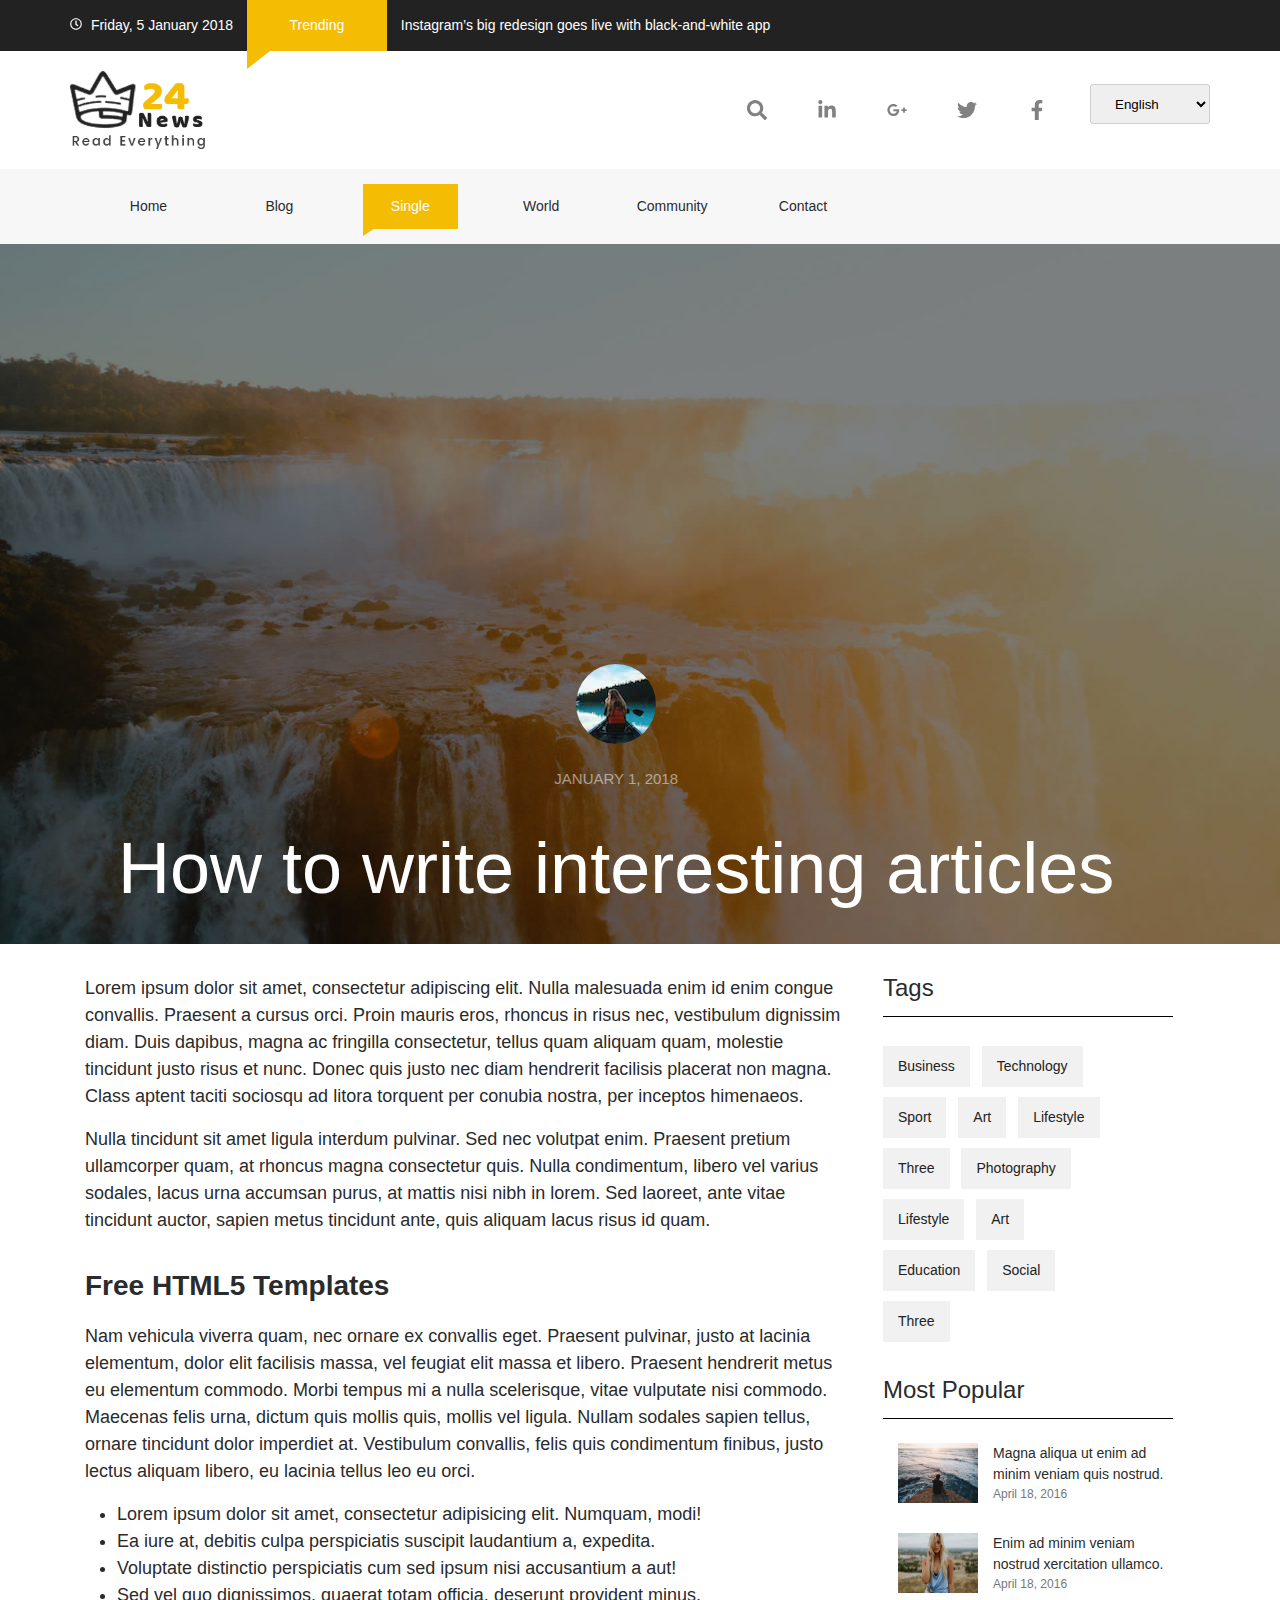
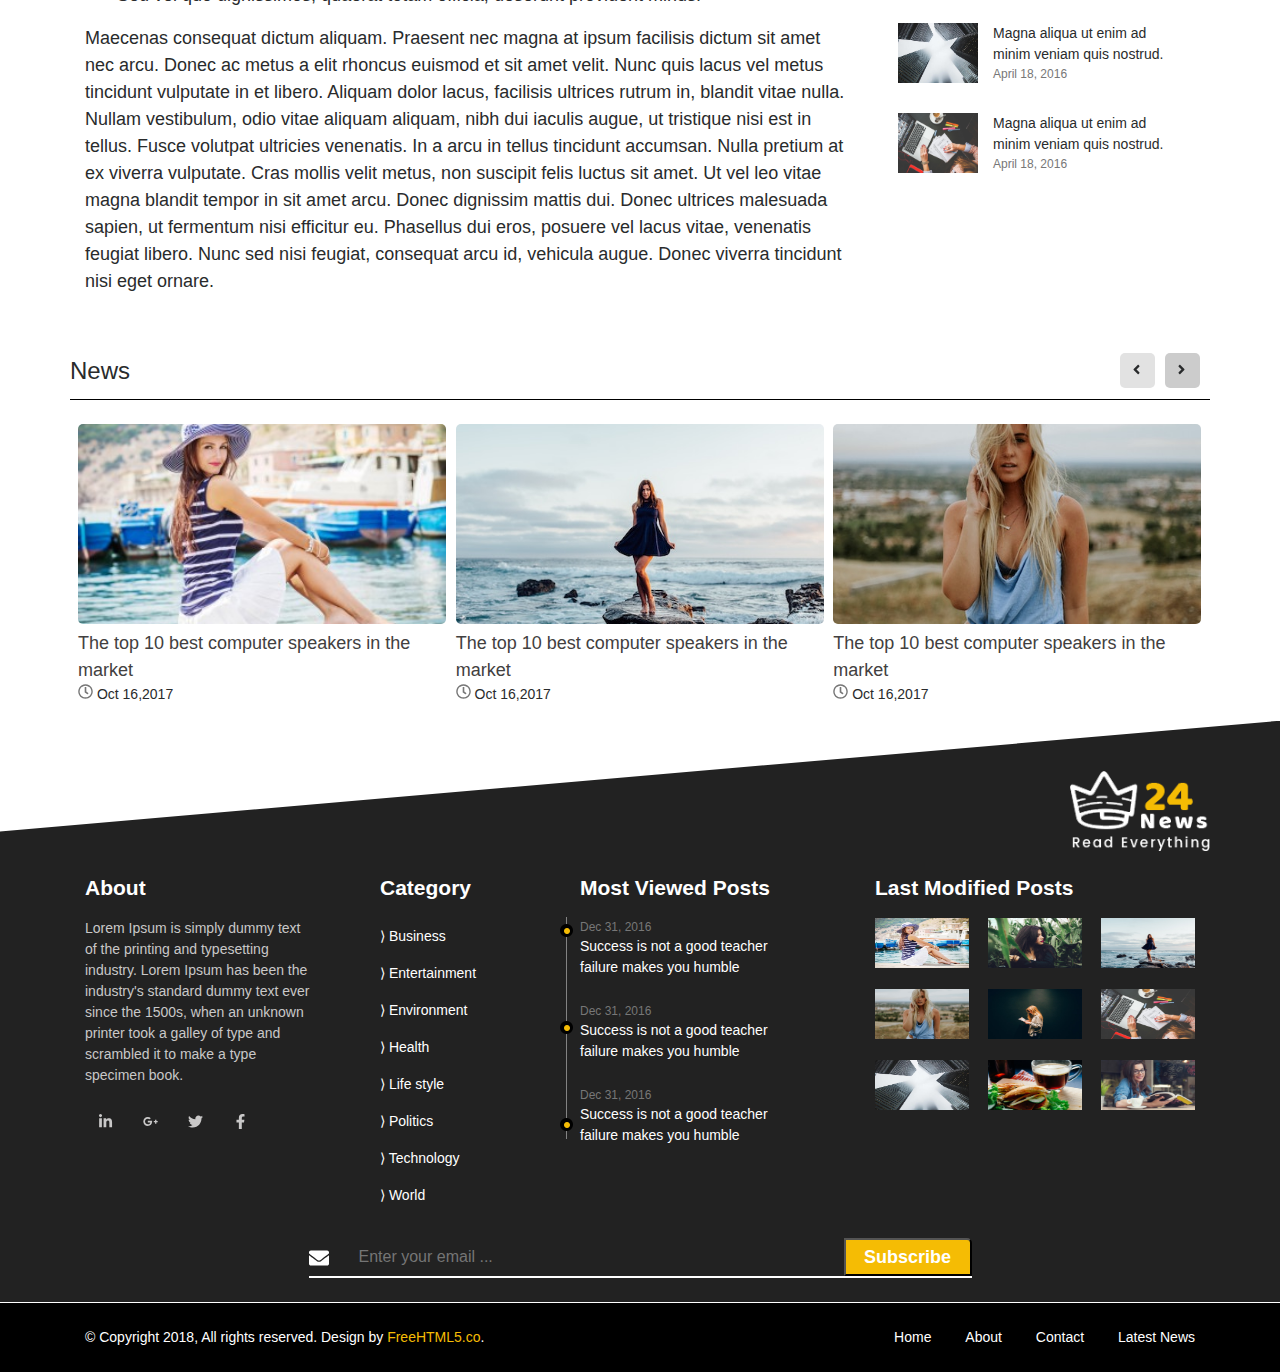
<file: sigle.html>
<!DOCTYPE html>
<html lang="en">
<head>
    <meta charset="UTF-8">
    <meta http-equiv="X-UA-Compatible" content="IE=edge">
    <meta name="viewport" content="width=device-width, initial-scale=1.0">
    <title>Document</title>
    <link rel="stylesheet" href="./assets/css/header.css">
    <link rel="stylesheet" href="./assets/css/footer.css">
    <link rel="stylesheet" href="./assets/css/single.css">
    <link rel="stylesheet" href="./assets/css/main.css">
</head>
<body>
    <div id="main__sigle">
        <div id="header">
            <div id="header__infor">
                <div class="header__infor">
                    <a href="#" class="header__infor-icon">
                        <svg aria-hidden="true" focusable="false" data-prefix="far" data-icon="clock" class="svg-inline--fa fa-clock fa-w-16" role="img" xmlns="http://www.w3.org/2000/svg" viewBox="0 0 512 512"><path fill="currentColor" d="M256 8C119 8 8 119 8 256s111 248 248 248 248-111 248-248S393 8 256 8zm0 448c-110.5 0-200-89.5-200-200S145.5 56 256 56s200 89.5 200 200-89.5 200-200 200zm61.8-104.4l-84.9-61.7c-3.1-2.3-4.9-5.9-4.9-9.7V116c0-6.6 5.4-12 12-12h32c6.6 0 12 5.4 12 12v141.7l66.8 48.6c5.4 3.9 6.5 11.4 2.6 16.8L334.6 349c-3.9 5.3-11.4 6.5-16.8 2.6z"></path></svg>
                        Friday, 5 January 2018 
                    </a>
                    <a href="#" class="header__infor-tren">Trending</a>
                    <a href="#" class="header__infor-text">Instagram’s big redesign goes live with black-and-white app</a>
                </div>
            </div>

            <div id="header__main">
                <div class="header__main">
                    <img src="./assets/img/logo.png" alt="logo" class="logo">
                    <div class="header__main-iconinfo">
                        <p class="header__main-icons">
                            <svg 
                                aria-hidden="true" 
                                focusable="false" 
                                data-prefix="fas" 
                                data-icon="search" 
                                class="svg-inline--fa fa-search fa-w-16" 
                                role="img" xmlns="http://www.w3.org/2000/svg" 
                                viewBox="0 0 512 512"><path fill="currentColor" d="M505 442.7L405.3 343c-4.5-4.5-10.6-7-17-7H372c27.6-35.3 44-79.7 44-128C416 93.1 322.9 0 208 0S0 93.1 0 208s93.1 208 208 208c48.3 0 92.7-16.4 128-44v16.3c0 6.4 2.5 12.5 7 17l99.7 99.7c9.4 9.4 24.6 9.4 33.9 0l28.3-28.3c9.4-9.4 9.4-24.6.1-34zM208 336c-70.7 0-128-57.2-128-128 0-70.7 57.2-128 128-128 70.7 0 128 57.2 128 128 0 70.7-57.2 128-128 128z"></path></svg>
                        </p>
                        <p class="header__main-icons">
                            <svg 
                                aria-hidden="true" 
                                focusable="false" 
                                data-prefix="fab" 
                                data-icon="linkedin-in" 
                                class="svg-inline--fa fa-linkedin-in fa-w-14" 
                                role="img" xmlns="http://www.w3.org/2000/svg" 
                                viewBox="0 0 448 512"><path fill="currentColor" d="M100.28 448H7.4V148.9h92.88zM53.79 108.1C24.09 108.1 0 83.5 0 53.8a53.79 53.79 0 0 1 107.58 0c0 29.7-24.1 54.3-53.79 54.3zM447.9 448h-92.68V302.4c0-34.7-.7-79.2-48.29-79.2-48.29 0-55.69 37.7-55.69 76.7V448h-92.78V148.9h89.08v40.8h1.3c12.4-23.5 42.69-48.3 87.88-48.3 94 0 111.28 61.9 111.28 142.3V448z"></path></svg>
                        </p>
                        <p class="header__main-icons">
                            <svg 
                                aria-hidden="true" 
                                focusable="false" 
                                data-prefix="fab" 
                                data-icon="google-plus-g" 
                                class="svg-inline--fa fa-google-plus-g fa-w-20" 
                                role="img" xmlns="http://www.w3.org/2000/svg" 
                                viewBox="0 0 640 512"><path fill="currentColor" d="M386.061 228.496c1.834 9.692 3.143 19.384 3.143 31.956C389.204 370.205 315.599 448 204.8 448c-106.084 0-192-85.915-192-192s85.916-192 192-192c51.864 0 95.083 18.859 128.611 50.292l-52.126 50.03c-14.145-13.621-39.028-29.599-76.485-29.599-65.484 0-118.92 54.221-118.92 121.277 0 67.056 53.436 121.277 118.92 121.277 75.961 0 104.513-54.745 108.965-82.773H204.8v-66.009h181.261zm185.406 6.437V179.2h-56.001v55.733h-55.733v56.001h55.733v55.733h56.001v-55.733H627.2v-56.001h-55.733z"></path></svg>
                        </p>
                        <p class="header__main-icons">
                            <svg 
                                aria-hidden="true" 
                                focusable="false" 
                                data-prefix="fab" 
                                data-icon="twitter" 
                                class="svg-inline--fa fa-twitter fa-w-16" 
                                role="img" xmlns="http://www.w3.org/2000/svg" 
                                viewBox="0 0 512 512"><path fill="currentColor" d="M459.37 151.716c.325 4.548.325 9.097.325 13.645 0 138.72-105.583 298.558-298.558 298.558-59.452 0-114.68-17.219-161.137-47.106 8.447.974 16.568 1.299 25.34 1.299 49.055 0 94.213-16.568 130.274-44.832-46.132-.975-84.792-31.188-98.112-72.772 6.498.974 12.995 1.624 19.818 1.624 9.421 0 18.843-1.3 27.614-3.573-48.081-9.747-84.143-51.98-84.143-102.985v-1.299c13.969 7.797 30.214 12.67 47.431 13.319-28.264-18.843-46.781-51.005-46.781-87.391 0-19.492 5.197-37.36 14.294-52.954 51.655 63.675 129.3 105.258 216.365 109.807-1.624-7.797-2.599-15.918-2.599-24.04 0-57.828 46.782-104.934 104.934-104.934 30.213 0 57.502 12.67 76.67 33.137 23.715-4.548 46.456-13.32 66.599-25.34-7.798 24.366-24.366 44.833-46.132 57.827 21.117-2.273 41.584-8.122 60.426-16.243-14.292 20.791-32.161 39.308-52.628 54.253z"></path></svg>
                        </p>

                        <p class="header__main-icons">
                            <svg 
                                aria-hidden="true" 
                                focusable="false" 
                                data-prefix="fab" 
                                data-icon="facebook-f" 
                                class="svg-inline--fa fa-facebook-f fa-w-10" 
                                role="img" xmlns="http://www.w3.org/2000/svg" 
                                viewBox="0 0 320 512"><path fill="currentColor" d="M279.14 288l14.22-92.66h-88.91v-60.13c0-25.35 12.42-50.06 52.24-50.06h40.42V6.26S260.43 0 225.36 0c-73.22 0-121.08 44.38-121.08 124.72v70.62H22.89V288h81.39v224h100.17V288z"></path></svg>
                        </p>

                        <select class="custom-select">
                            <option value="0">English </option>
                            <option value="1">French </option>
                            <option value="2">German </option>
                            <option value="3">Spanish </option>
                        </select>
                    </div>
                </div>
            </div>

            <div id="header__items">
                <img src="./assets/img/logo.png" alt="logo" class="header__items-logo">
                <p class="nav__icons">
                    <svg aria-hidden="true" focusable="false" data-prefix="fas" data-icon="align-justify" class="svg-inline--fa fa-align-justify fa-w-14" role="img" xmlns="http://www.w3.org/2000/svg" viewBox="0 0 448 512"><path fill="currentColor" d="M432 416H16a16 16 0 0 0-16 16v32a16 16 0 0 0 16 16h416a16 16 0 0 0 16-16v-32a16 16 0 0 0-16-16zm0-128H16a16 16 0 0 0-16 16v32a16 16 0 0 0 16 16h416a16 16 0 0 0 16-16v-32a16 16 0 0 0-16-16zm0-128H16a16 16 0 0 0-16 16v32a16 16 0 0 0 16 16h416a16 16 0 0 0 16-16v-32a16 16 0 0 0-16-16zm0-128H16A16 16 0 0 0 0 48v32a16 16 0 0 0 16 16h416a16 16 0 0 0 16-16V48a16 16 0 0 0-16-16z"></path></svg>      
                </p>
                <div class="header__items">
                    <ul class="navbar">
                        <li class="navbar__item">
                            <a href="./index.html">Home</a>
                        </li>
                        <li class="navbar__item ">
                            <a href="./blog.html">Blog</a>
                        </li>
                        <li class="navbar__item nav-active">
                            <a href="#">Single</a>
                        </li>
                        <li class="navbar__item">
                            <a href="#">World</a>
                        </li>
                        <li class="navbar__item">
                            <a href="#">Community</a>
                        </li>
                        <li class="navbar__item">
                            <a href="./contact.html">Contact</a>
                        </li>
                    </ul>
                </div>
            </div>
        </div>

        <div id="title__box">
            <div class="title__box-overlay"></div>
            <div class="title__box">
                <div class="title__box-items">
                    <img src="./assets/img/img/avasingle.jpg" alt="avatar">
                    <p class="title__box-t">JANUARY 1, 2018</p>
                    <p class="title__box-f">How to write interesting articles</p>
                </div>
            </div>
        </div>

        <div id="container">
            <div class="container__f">
                <div id="container__l">
                    <div class="container__l-item">
                        <p class="lorem__text">
                            Lorem ipsum dolor sit amet, consectetur adipiscing elit. 
                            Nulla malesuada enim id enim congue convallis. 
                            Praesent a cursus orci. Proin mauris eros, rhoncus in risus nec, vestibulum dignissim diam. 
                            Duis dapibus, magna ac fringilla consectetur, tellus quam aliquam quam, molestie tincidunt justo risus et nunc. 
                            Donec quis justo nec diam hendrerit facilisis placerat non magna. 
                            Class aptent taciti sociosqu ad litora torquent per conubia nostra, per inceptos himenaeos.
                        </p>
                        <p class="lorem__text">
                            Nulla tincidunt sit amet ligula interdum pulvinar. 
                            Sed nec volutpat enim. 
                            Praesent pretium ullamcorper quam, at rhoncus magna consectetur quis. 
                            Nulla condimentum, libero vel varius sodales, lacus urna accumsan purus, at mattis nisi nibh in lorem. 
                            Sed laoreet, ante vitae tincidunt auctor, sapien metus tincidunt ante, quis aliquam lacus risus id quam.
                        </p>
                    </div>
                    <div class="container__l-item">
                        <h2 class="lorem__head" >Free HTML5 Templates</h2>
                        <p class="lorem__text">
                            Nam vehicula viverra quam, nec ornare ex convallis eget. 
                            Praesent pulvinar, justo at lacinia elementum, 
                            dolor elit facilisis massa, vel feugiat elit massa et libero. 
                            Praesent hendrerit metus eu elementum commodo. 
                            Morbi tempus mi a nulla scelerisque, vitae vulputate nisi commodo. 
                            Maecenas felis urna, dictum quis mollis quis, mollis vel ligula. 
                            Nullam sodales sapien tellus, ornare tincidunt dolor imperdiet at. 
                            Vestibulum convallis, felis quis condimentum finibus, 
                            justo lectus aliquam libero, eu lacinia tellus leo eu orci.
                        </p>
                        <ul class="lorem__nav">
                            <li class="lorem__nav-text">Lorem ipsum dolor sit amet, consectetur adipisicing elit. Numquam, modi!</li>
                            <li class="lorem__nav-text">Ea iure at, debitis culpa perspiciatis suscipit laudantium a, expedita.</li>
                            <li class="lorem__nav-text">Voluptate distinctio perspiciatis cum sed ipsum nisi accusantium a aut!</li>
                            <li class="lorem__nav-text">Sed vel quo dignissimos, quaerat totam officia, deserunt provident minus.</li>
                        </ul>
                        <p class="lorem__text">
                            Maecenas consequat dictum aliquam. 
                            Praesent nec magna at ipsum facilisis dictum sit amet nec arcu. 
                            Donec ac metus a elit rhoncus euismod et sit amet velit. 
                            Nunc quis lacus vel metus tincidunt vulputate in et libero. 
                            Aliquam dolor lacus, facilisis ultrices rutrum in, blandit vitae nulla. 
                            Nullam vestibulum, odio vitae aliquam aliquam, nibh dui iaculis augue, 
                            ut tristique nisi est in tellus. Fusce volutpat ultricies venenatis. 
                            In a arcu in tellus tincidunt accumsan. Nulla pretium at ex viverra vulputate. 
                            Cras mollis velit metus, non suscipit felis luctus sit amet. 
                            Ut vel leo vitae magna blandit tempor in sit amet arcu. 
                            Donec dignissim mattis dui. Donec ultrices malesuada sapien, 
                            ut fermentum nisi efficitur eu. Phasellus dui eros, 
                            posuere vel lacus vitae, venenatis feugiat libero. 
                            Nunc sed nisi feugiat, consequat arcu id, vehicula augue. 
                            Donec viverra tincidunt nisi eget ornare.
                        </p>
                    </div>
                </div>
                <div id="container__r">
                    <div class="container__r-items">
                        <div class="container__head">
                            <p class="container__head-text">Tags</p>
                        </div>
    
                        <div class="tags__all">
                            <a href="#">Business</a>
                            <a href="#">Technology</a>
                            <a href="#">Sport</a>
                            <a href="#">Art</a>
                            <a href="#">Lifestyle</a>
                            <a href="#">Three</a>
                            <a href="#">Photography</a>
                            <a href="#">Lifestyle</a>
                            <a href="#">Art</a>
                            <a href="#">Education</a>
                            <a href="#">Social</a>
                            <a href="#">Three</a>
                        </div>
                    </div>

                    <div class="container__r-items">
                        <div class="container__head">
                            <p class="container__head-text">Most Popular</p>
                        </div>

                        <div class="most__items">
                            <img src="./assets/img/img/nathan-mcbride-229637.jpg" alt="img" class="most__img">
                            <div class="most__text">
                                <p class="most__text-h">Magna aliqua ut enim ad minim veniam quis nostrud.</p>
                                <p class="most__text-time">April 18, 2016</p>
                            </div>
                        </div>

                        <div class="most__items">
                            <img src="./assets/img/img/ryan-moreno-98837.jpg" alt="img" class="most__img">
                            <div class="most__text">
                                <p class="most__text-h">Enim ad minim veniam nostrud xercitation ullamco.</p>
                                <p class="most__text-time">April 18, 2016</p>
                            </div>
                        </div>

                        <div class="most__items">
                            <img src="./assets/img/img/photo-1449157291145-7efd050a4d0e-578x362.jpg" alt="img" class="most__img">
                            <div class="most__text">
                                <p class="most__text-h">Magna aliqua ut enim ad minim veniam quis nostrud.</p>
                                <p class="most__text-time">April 18, 2016</p>
                            </div>
                        </div>

                        <div class="most__items">
                            <img src="./assets/img/img/office-768x512.jpg" alt="img" class="most__img">
                            <div class="most__text">
                                <p class="most__text-h">Magna aliqua ut enim ad minim veniam quis nostrud.</p>
                                <p class="most__text-time">April 18, 2016</p>
                            </div>
                        </div>
                    </div>
                </div>
            </div>
        </div>

        <div id="container">
            <div class="container__news">
                <div class="container__head">
                    <p class="container__head-text">News</p>

                    <div class="container__head-icons">
                        <div class="container__icons">
                            <svg aria-hidden="true" focusable="false" data-prefix="fas" data-icon="angle-left" class="svg-inline--fa fa-angle-left fa-w-8" role="img" xmlns="http://www.w3.org/2000/svg" viewBox="0 0 256 512"><path fill="currentColor" d="M31.7 239l136-136c9.4-9.4 24.6-9.4 33.9 0l22.6 22.6c9.4 9.4 9.4 24.6 0 33.9L127.9 256l96.4 96.4c9.4 9.4 9.4 24.6 0 33.9L201.7 409c-9.4 9.4-24.6 9.4-33.9 0l-136-136c-9.5-9.4-9.5-24.6-.1-34z"></path></svg>
                        </div>
    
                        <div class="container__icons container__icons-active">
                            <svg aria-hidden="true" focusable="false" data-prefix="fas" data-icon="angle-right" class="svg-inline--fa fa-angle-right fa-w-8" role="img" xmlns="http://www.w3.org/2000/svg" viewBox="0 0 256 512"><path fill="currentColor" d="M224.3 273l-136 136c-9.4 9.4-24.6 9.4-33.9 0l-22.6-22.6c-9.4-9.4-9.4-24.6 0-33.9l96.4-96.4-96.4-96.4c-9.4-9.4-9.4-24.6 0-33.9L54.3 103c9.4-9.4 24.6-9.4 33.9 0l136 136c9.5 9.4 9.5 24.6.1 34z"></path></svg>
                        </div>
                    </div>
                </div>

                <div id="new__content">
                    <div class="new__content">
                        <div class="new__content-items">
                            <img src="./assets/img/img/39-324x235.jpg" alt="img" class="new__content-img">
                            <div class="new__content-text">
                                <a href="#">The top 10 best computer speakers in the market</a>
                                <div href="#" class="new__content-iconlock">
                                    <svg aria-hidden="true" focusable="false" data-prefix="far" data-icon="clock" class="svg-inline--fa fa-clock fa-w-16" role="img" xmlns="http://www.w3.org/2000/svg" viewBox="0 0 512 512"><path fill="currentColor" d="M256 8C119 8 8 119 8 256s111 248 248 248 248-111 248-248S393 8 256 8zm0 448c-110.5 0-200-89.5-200-200S145.5 56 256 56s200 89.5 200 200-89.5 200-200 200zm61.8-104.4l-84.9-61.7c-3.1-2.3-4.9-5.9-4.9-9.7V116c0-6.6 5.4-12 12-12h32c6.6 0 12 5.4 12 12v141.7l66.8 48.6c5.4 3.9 6.5 11.4 2.6 16.8L334.6 349c-3.9 5.3-11.4 6.5-16.8 2.6z"></path></svg>
                                    Oct 16,2017
                                </div>
                            </div>
                        </div>

                        <div class="new__content-items">
                            <img src="./assets/img/img/joe-gardner-75333.jpg" alt="img" class="new__content-img">
                            <div class="new__content-text">
                                <a href="#">The top 10 best computer speakers in the market</a>
                                <div href="#" class="new__content-iconlock">
                                    <svg aria-hidden="true" focusable="false" data-prefix="far" data-icon="clock" class="svg-inline--fa fa-clock fa-w-16" role="img" xmlns="http://www.w3.org/2000/svg" viewBox="0 0 512 512"><path fill="currentColor" d="M256 8C119 8 8 119 8 256s111 248 248 248 248-111 248-248S393 8 256 8zm0 448c-110.5 0-200-89.5-200-200S145.5 56 256 56s200 89.5 200 200-89.5 200-200 200zm61.8-104.4l-84.9-61.7c-3.1-2.3-4.9-5.9-4.9-9.7V116c0-6.6 5.4-12 12-12h32c6.6 0 12 5.4 12 12v141.7l66.8 48.6c5.4 3.9 6.5 11.4 2.6 16.8L334.6 349c-3.9 5.3-11.4 6.5-16.8 2.6z"></path></svg>
                                    Oct 16,2017
                                </div>
                            </div>
                        </div>

                        <div class="new__content-items">
                            <img src="./assets/img/img/ryan-moreno-98837.jpg" alt="img" class="new__content-img">
                            <div class="new__content-text">
                                <a href="#">The top 10 best computer speakers in the market</a>
                                <div href="#" class="new__content-iconlock">
                                    <svg aria-hidden="true" focusable="false" data-prefix="far" data-icon="clock" class="svg-inline--fa fa-clock fa-w-16" role="img" xmlns="http://www.w3.org/2000/svg" viewBox="0 0 512 512"><path fill="currentColor" d="M256 8C119 8 8 119 8 256s111 248 248 248 248-111 248-248S393 8 256 8zm0 448c-110.5 0-200-89.5-200-200S145.5 56 256 56s200 89.5 200 200-89.5 200-200 200zm61.8-104.4l-84.9-61.7c-3.1-2.3-4.9-5.9-4.9-9.7V116c0-6.6 5.4-12 12-12h32c6.6 0 12 5.4 12 12v141.7l66.8 48.6c5.4 3.9 6.5 11.4 2.6 16.8L334.6 349c-3.9 5.3-11.4 6.5-16.8 2.6z"></path></svg>
                                    Oct 16,2017
                                </div>
                            </div>
                        </div>

                        <div class="new__content-items">
                            <img src="./assets/img/img/seth-doyle-133175.jpg" alt="img" class="new__content-img">
                            <div class="new__content-text">
                                <a href="#">The top 10 best computer speakers in the market</a>
                                <div href="#" class="new__content-iconlock">
                                    <svg aria-hidden="true" focusable="false" data-prefix="far" data-icon="clock" class="svg-inline--fa fa-clock fa-w-16" role="img" xmlns="http://www.w3.org/2000/svg" viewBox="0 0 512 512"><path fill="currentColor" d="M256 8C119 8 8 119 8 256s111 248 248 248 248-111 248-248S393 8 256 8zm0 448c-110.5 0-200-89.5-200-200S145.5 56 256 56s200 89.5 200 200-89.5 200-200 200zm61.8-104.4l-84.9-61.7c-3.1-2.3-4.9-5.9-4.9-9.7V116c0-6.6 5.4-12 12-12h32c6.6 0 12 5.4 12 12v141.7l66.8 48.6c5.4 3.9 6.5 11.4 2.6 16.8L334.6 349c-3.9 5.3-11.4 6.5-16.8 2.6z"></path></svg>
                                    Oct 16,2017
                                </div>
                            </div>
                        </div>  
                    </div>
                </div>
            </div>
        </div>

        <div id="footer">
            <div class="footer">
                <div class="main__logo">
                    <img src="./assets/img/white_logo.png" alt="logo" class="logo__footer"> 
                </div>
                <div id="footer__main">
                    <div id="footer__content">
                        <div class="footer__content-items f__about">
                            <h2 class="footer__head">About</h2>
                            <p class="footer__lorem">Lorem Ipsum is simply dummy text of the printing and typesetting industry. 
                            Lorem Ipsum has been the industry's standard dummy text ever since the 1500s, 
                            when an unknown printer took a galley of type and scrambled it to make a type specimen book.</p>
                            <div class="footer__iconinfo">
                                <p>
                                    <svg aria-hidden="true" focusable="false" data-prefix="fab" data-icon="linkedin-in" class="svg-inline--fa fa-linkedin-in fa-w-14" role="img" xmlns="http://www.w3.org/2000/svg" viewBox="0 0 448 512"><path fill="currentColor" d="M100.28 448H7.4V148.9h92.88zM53.79 108.1C24.09 108.1 0 83.5 0 53.8a53.79 53.79 0 0 1 107.58 0c0 29.7-24.1 54.3-53.79 54.3zM447.9 448h-92.68V302.4c0-34.7-.7-79.2-48.29-79.2-48.29 0-55.69 37.7-55.69 76.7V448h-92.78V148.9h89.08v40.8h1.3c12.4-23.5 42.69-48.3 87.88-48.3 94 0 111.28 61.9 111.28 142.3V448z"></path></svg>
                                </p>
                                <p>
                                    <svg aria-hidden="true" focusable="false" data-prefix="fab" data-icon="google-plus-g" class="svg-inline--fa fa-google-plus-g fa-w-20" role="img" xmlns="http://www.w3.org/2000/svg" viewBox="0 0 640 512"><path fill="currentColor" d="M386.061 228.496c1.834 9.692 3.143 19.384 3.143 31.956C389.204 370.205 315.599 448 204.8 448c-106.084 0-192-85.915-192-192s85.916-192 192-192c51.864 0 95.083 18.859 128.611 50.292l-52.126 50.03c-14.145-13.621-39.028-29.599-76.485-29.599-65.484 0-118.92 54.221-118.92 121.277 0 67.056 53.436 121.277 118.92 121.277 75.961 0 104.513-54.745 108.965-82.773H204.8v-66.009h181.261zm185.406 6.437V179.2h-56.001v55.733h-55.733v56.001h55.733v55.733h56.001v-55.733H627.2v-56.001h-55.733z"></path></svg>
                                </p>
                                <p>
                                    <svg aria-hidden="true" focusable="false" data-prefix="fab" data-icon="twitter" class="svg-inline--fa fa-twitter fa-w-16" role="img" xmlns="http://www.w3.org/2000/svg" viewBox="0 0 512 512"><path fill="currentColor" d="M459.37 151.716c.325 4.548.325 9.097.325 13.645 0 138.72-105.583 298.558-298.558 298.558-59.452 0-114.68-17.219-161.137-47.106 8.447.974 16.568 1.299 25.34 1.299 49.055 0 94.213-16.568 130.274-44.832-46.132-.975-84.792-31.188-98.112-72.772 6.498.974 12.995 1.624 19.818 1.624 9.421 0 18.843-1.3 27.614-3.573-48.081-9.747-84.143-51.98-84.143-102.985v-1.299c13.969 7.797 30.214 12.67 47.431 13.319-28.264-18.843-46.781-51.005-46.781-87.391 0-19.492 5.197-37.36 14.294-52.954 51.655 63.675 129.3 105.258 216.365 109.807-1.624-7.797-2.599-15.918-2.599-24.04 0-57.828 46.782-104.934 104.934-104.934 30.213 0 57.502 12.67 76.67 33.137 23.715-4.548 46.456-13.32 66.599-25.34-7.798 24.366-24.366 44.833-46.132 57.827 21.117-2.273 41.584-8.122 60.426-16.243-14.292 20.791-32.161 39.308-52.628 54.253z"></path></svg>
                                </p>
                                <p>
                                    <svg aria-hidden="true" focusable="false" data-prefix="fab" data-icon="facebook-f" class="svg-inline--fa fa-facebook-f fa-w-10" role="img" xmlns="http://www.w3.org/2000/svg" viewBox="0 0 320 512"><path fill="currentColor" d="M279.14 288l14.22-92.66h-88.91v-60.13c0-25.35 12.42-50.06 52.24-50.06h40.42V6.26S260.43 0 225.36 0c-73.22 0-121.08 44.38-121.08 124.72v70.62H22.89V288h81.39v224h100.17V288z"></path></svg>
                                </p>
                            </div>
                        </div>
                        <div class="footer__content-items f__category">
                            <h2 class="footer__head">Category</h2>
                            <ul class="list__category">
                                <li>
                                    <a href="#">&rang;	Business</a>
                                </li>
                                <li>
                                    <a href="#">&rang;	Entertainment</a>
                                </li>
                                <li>
                                    <a href="#">&rang;	Environment</a>
                                </li>
                                <li>
                                    <a href="#">&rang;	Health</a>
                                </li>
                                <li>
                                    <a href="#">&rang;	Life style</a>
                                </li>
                                <li>
                                    <a href="#">&rang;	Politics</a>
                                </li>
                                <li>
                                    <a href="#">&rang;	Technology</a>
                                </li>
                                <li>
                                    <a href="#">&rang;	World</a>
                                </li>
                            </ul>
                        </div>
                        <div class="footer__content-items f__most">
                            <h2 class="footer__head">Most Viewed Posts</h2>
                            <div class="list__success">
                                <div class="success__items">
                                    <p class="success__items-time">Dec 31, 2016</p>
                                    <a href="#">Success is not a good teacher failure makes you humble</a>
                                </div>
                                <div class="success__items">
                                    <p class="success__items-time">Dec 31, 2016</p>
                                    <a href="#">Success is not a good teacher failure makes you humble</a>
                                </div>
                                <div class="success__items">
                                    <p class="success__items-time">Dec 31, 2016</p>
                                    <a href="#">Success is not a good teacher failure makes you humble</a>
                                </div>
                            </div>
                            <img src="./assets/img/footer_sub_tipik.png" href="#" class="success__img"/>
                        </div>
                        <div class="footer__content-items f__last">
                            <h2 class="footer__head">Last Modified Posts</h2>
                            <div class="last__listimg">
                                <div>
                                    <img src="./assets/img/img/39-324x235.jpg" href="img" class="last-img"/>
                                </div>
                                <div>
                                    <img src="./assets/img/img/allef-vinicius-108153.jpg" href="img" class="last-img"/>
                                </div>
                                <div>
                                    <img src="./assets/img/img/joe-gardner-75333.jpg" href="img" class="last-img"/>
                                </div>
                                <div>
                                    <img src="./assets/img/img/ryan-moreno-98837.jpg" href="img" class="last-img"/>
                                </div>
                                <div>
                                    <img src="./assets/img/img/abigail-keenan-65477.jpg" href="img" class="last-img"/>
                                </div>
                                <div>
                                    <img src="./assets/img/img/office-768x512.jpg" href="img" class="last-img"/>
                                </div>
                                <div>
                                    <img src="./assets/img/img/photo-1449157291145-7efd050a4d0e-578x362.jpg" href="img" class="last-img"/>
                                </div>
                                <div>
                                    <img src="./assets/img/img/download-1.jpg" href="img" class="last-img"/>
                                </div>
                                <div>
                                    <img src="./assets/img/img/science-578x362.jpg" href="img" class="last-img"/>
                                </div>
                            </div>
                        </div>
                    </div>
                    <div id="input__group">
                        <div class="input__group">
                            <p>
                                <svg aria-hidden="true" focusable="false" data-prefix="fas" data-icon="envelope" class="svg-inline--fa fa-envelope fa-w-16" role="img" xmlns="http://www.w3.org/2000/svg" viewBox="0 0 512 512"><path fill="currentColor" d="M502.3 190.8c3.9-3.1 9.7-.2 9.7 4.7V400c0 26.5-21.5 48-48 48H48c-26.5 0-48-21.5-48-48V195.6c0-5 5.7-7.8 9.7-4.7 22.4 17.4 52.1 39.5 154.1 113.6 21.1 15.4 56.7 47.8 92.2 47.6 35.7.3 72-32.8 92.3-47.6 102-74.1 131.6-96.3 154-113.7zM256 320c23.2.4 56.6-29.2 73.4-41.4 132.7-96.3 142.8-104.7 173.4-128.7 5.8-4.5 9.2-11.5 9.2-18.9v-19c0-26.5-21.5-48-48-48H48C21.5 64 0 85.5 0 112v19c0 7.4 3.4 14.3 9.2 18.9 30.6 23.9 40.7 32.4 173.4 128.7 16.8 12.2 50.2 41.8 73.4 41.4z"></path></svg>
                            </p>
                            <input type="text" name="email" placeholder="Enter your email ..." class="form-control">
                            <button class="btn__sub">Subscribe</button>
                        </div>
                    </div>
                </div>
            </div>

            <div id="fh5co__footer">
                <div class="fh5c0__footer">
                    <div class="fh5c0__footer-text">
                        <p>© Copyright 2018, All rights reserved. Design by <a href="#">FreeHTML5.co</a>.</p>
                    </div>
                    <div class="fh5c0__footer-nav">
                        <a href="#">Home</a>
                        <a href="#">About</a>
                        <a href="#">Contact</a>
                        <a href="#">Latest News</a>
                    </div>
                </div>
            </div>
        </div>
    </div>
</body>
</html>
</file>
<file: assets/css/main.css>
* {
    margin: 0;
    padding: 0;
    box-sizing: border-box;
}

body {
    font-family: 'Poppins', sans-serif;
    font-size: 14px;
    line-height: 1.5;
    font-weight: normal;
    color: #292b2c;
    background-color: #fff;
}   

#header {
    width: 100%;
    display: flex;
    justify-content: center;
    align-items: center;
    flex-direction: column;
}

#header__infor {
    width: 100%;
    height: 100%;
    padding: 0 15px;
    background-color: #222222;
}

.header__infor {
    max-width: 1140px;
    margin: auto;
}

.header__infor-icon {
    color: #fff;
    text-decoration: none;
}

.header__infor-icon svg{
    width: 12px;
    height: 12px;
    margin-right: 5px;
}

.header__infor-tren {
    display: inline-block;
    position: relative;
    width: 140px;
    background: #f5bc04;
    color: #fff;
    text-align: center;
    padding: 15px 40px;
    margin: 0 10px;
    text-decoration: none;
}

.header__infor-tren::before {
    content: "";
    position: absolute;
    width: 0;
    height: 0;
    border-top: 18px solid #f5bc04;
	border-right: 23px solid transparent;
    transform: translateY(36px) translateX(-43px);
    
}

.header__infor-text {
    color: #fff;
    text-decoration: none;
}

#header__main {
    width: 100%;
    padding: 0 15px;
}

.header__main {
    max-width: 1140px;
    margin: auto;
    display: flex;
    justify-content: space-between;
}

.logo {
    width: 135px;
    padding: 20px 0;
}

.header__main-iconinfo {
    width: 470px;
    text-align: right;
    display: flex;
    justify-content: space-between;
}

.header__main-icons {
    display: inline-block;
    width: 45px;
    height: 45px;
    border-radius: 50%;
    margin-top: 30px;
    transition: 0.5s;
    display: flex;
    justify-content: center;
    align-items: center;
}

.header__main-icons:hover {
    border: 1px solid #f5bc04;
    transition: 0.5s;
    cursor: pointer;
}

.header__main-icons svg {
    width: 20px;
    height: 20px;
    color: rgb(129, 129, 129);
    margin-right: 11px;
    margin-top: 12px;
}

.custom-select {
    width: 120px;
    padding: 0 20px;
    margin-top: 33px;
    height: 40px;
    border: 1px solid rgb(207, 207, 207);
    border-radius: 3px;
}

#header__items {
    width: 100%;
    padding: 0 15px;
    background-color: #f7f7f7;
}

.header__items-logo {
    display: none;
}

.header__items {
    max-width: 1140px;
    margin: auto;
    padding: 5px 0;
}

.navbar {
    width: 100%;
    padding: 10px 15px; 
}

.nav__icons {
    display: none;
}

.navbar__item {
    position: relative;
    display: inline-block;
    list-style-type: none;
    width: 95px;
    height: 45px;
    margin: 0 16px;
}

.nav-active {
    position: relative;
    display: inline-block;
    list-style-type: none;
    width: 95px;
    height: 45px;
    background-color: #f5bc04;
    margin: 0 16px;
}

.navbar__item:hover:before {
    content: "";
    position: absolute;
    width: 0;
    height: 0;
    border-top: 8px solid #f5bc04;
	border-right: 12px solid transparent;
    transform: translateY(44px);
}

.nav-active::before {
    content: "";
    position: absolute;
    width: 0;
    height: 0;
    border-top: 8px solid #f5bc04;
	border-right: 12px solid transparent;
    transform: translateY(44px);
    display: block !important;   
}

.nav-active a {
    color: #fff !important;
}


.navbar__item:hover {
    background-color: #f5bc04;
    cursor: pointer;
}

.navbar__item a {
    display: block;
    margin-top: 12px;
    text-decoration: none;
    color: #292b2c;
    text-align: center;
    transition: 0.5s;
}

.navbar__item a:hover {
    color: #fff !important;
    transition: 0.5s;
}

#slider {
    width: 100%;
    height: 100%;
    display: flex !important;
    margin-bottom: 50px;
}

.slider__left {
    width: 50%;
    height: 550px;
    position: relative;
}

.coating {
    position: absolute;
    top: 0;
    width: 100%;
    height: 100%;
    background: linear-gradient(to bottom, transparent 0%, transparent 1%, rgba(0,0,0,0.78) 100%);
}

.slider__left-img {
    width: 100%;
    height: 100%;
}

.slider__left-item {
    padding: 0 24px;
    position: absolute;
    top: 420px;
}

.slider__left-iconlock svg {
    width: 15px;
    height: 15px;
    color: #fff;
}

.slider__left-iconlock a {
    color: #fff;
    text-decoration: none;
}

.slider__left-text {
    display: block;
    text-decoration: none;
    color: #fff;
    font-size: 26px;
}

.slider__right {
    width: 50%;
    display: grid;
    grid-template-columns: repeat(2, 1fr);
}

.slider__right-items {
    position: relative;
    width: 100%;
    height: 275px;
}

.slider__right-imgs {
    width: 100%;
    height: 100%;
}

.item-right {
    width: 100%;
    position: absolute;
    top: 180px;
    padding: 0 15px;
}

.item-text {
    text-decoration: none;
    color: #fff;
}

.item-right-text {
    display: block;
    text-decoration: none;
    color: #fff;
    font-size: 19px;
}


#container {
    width: 100%;
    padding: 16px;
    background: #fff;
    display: flex;
    justify-content: center;
    align-items: center;
    flex-direction: column;
}

.container__trending {
    max-width: 1140px;
    width: 100%;
    background: #fff;
}

.container__head {
    display: flex;
    justify-content: space-between;
    padding: 10px 0;
    border-bottom: 1px solid #000;
    margin-bottom: 24px;
}

.container__head-text {
    font-size: 24px
}

.container__head-icons {
    display: flex;
}

.container__icons {
    width: 35px;
    height: 35px;
    background:rgb(226, 226, 226);
    border-radius: 5px;
    margin-right: 10px;
    cursor: pointer;
}

.container__icons:hover {
    background: rgb(204, 204, 204);
}

.container__icons svg {
    width: 15px;
    height: 15px;
    margin-left: 9px;
    margin-top: 9px;
}

.container__icons-active {
    background: rgb(204, 204, 204);
}

#container__content {
    width: 100%;
    overflow: hidden;
}

.container__content {
    width: 1400px;
    display: flex;
    justify-content: space-between;
    margin : 0 14px;
}

.container__content-items {
    position: relative;
    width: 254px;
}

.container__content-img {
    width: 100%;
    height: 326px;
    object-fit: cover;
}

.container__coating {
    position: absolute;
    top: 0;
    width: 100%;
    height: 100%;
    background: linear-gradient(to bottom, transparent 0%, transparent 1%, rgba(0,0,0,0.78) 100%);
}

.latest__trending {
    width: 100%;
    position: absolute;
    top: 255px;
    padding: 0 15px;
}

.latest__trending a {
    color: #fff;
    text-decoration: none;
}

.latest__trending p {
    color: rgba(255,255,255,0.7);
    font-size: 13px;
}

.container__news {
    max-width: 1140px;
    width: 100%;
    background: #fff;
}

#new__content {
    width: 100%;
    overflow: hidden;
}

.new__content {
    width: 1501px;
    display: flex;
    justify-content: space-between;
    margin: 0 8px;
}

.new__content-img {
    width: 368px;
    height: 200px;
    object-fit: cover;
    border-radius: 5px;
}

.new__content-text {
    width: 340px;
}

.new__content-text a {
    font-size: 18px;
    color: #424040;
    text-decoration: none;
}

.new__content-iconlock svg {
    width: 15px;
    height: 15px;
    color: #777;
}

.container__newvideo {
    max-width: 1140px;
    width: 100%;
    background: #fff;
    height: 100%;
}

#videonew__content {
    width: 100%;
    overflow: hidden;
}

.videonew__content {
    width: 1501px;
    display: flex;
    justify-content: space-between;
    margin: 0 8px;
}

.videonew__content-items {
    position: relative;
}

.videonew__content-img {
    position: absolute;
    top: 0;
    width: 368px;
    height: 200px;
    object-fit: cover;
    z-index: 9999;
}

.videonew__content-text {
    width: 340px;
}

.videonew__content-text a {
    font-size: 18px;
    color: #424040;
    text-decoration: none
}

.pau__videonew {
    position: absolute;
    top: 67px;
    left: 145px;
    z-index: 999999;
    opacity: 0.7;
}

.videonew__caret-right {
    width: 75px;
    height: 75px;
    background: #fff;
    border-radius: 50%;
    border: 7px solid #f5bc04;
}

.pau__videonew:hover {
    opacity: 1;
    cursor: pointer;
}

.videonew__caret-right svg {
    width: 30px;
    height: 30px;
    margin-top: 15px;
    margin-left: 17px;
}

.videonew__content-iconlock svg {
    width: 15px;
    height: 15px;
    color: #777;
}

.container__f {
    max-width: 1140px;
    width: 100%;
    height: 100%;
    background: #fff;
    display: flex;
}

#container__l {
    width: 70%;
    height: 100%;
    padding: 0 15px
}

.container__l-items {
    display: flex;
    padding-bottom: 32px;
}

.items-text {
    padding: 0 15px;
}

.container__l-img {
    width: 290px;
    height: 210px;
    border-radius: 5px;
    margin: 0 15px
}

.magna__text {
    display: inline-block;
    font-size: 16px;
    font-weight: 600;
    color: #222222;
    text-decoration: none;
    padding: 8px 0;
}

.time__thomson {
    display: inline-block;
    color: #222222;
    padding: 16px 0;
    text-decoration: none;
}

.ninin__text {
    color: #777777;
}

.gaming__topikk {
    padding-left: 15px;
    padding-top: 15px;
}

.gaming__topikk li {
    color: #777777;
    padding: 5px 0;
}

#container__r {
    width: 320px;
    padding: 0 15px
}

.tags__all {
    width: 250px;
    margin-bottom: 15px;
}

.tags__all a {
    display: inline-block;
    color: #222;
    text-decoration: none;
    padding: 10px 15px;
    background: #f1f1f1;
    margin: 5px 8px 5px 0;
}

.tags__all a:hover {
    background: #f5bc04;
    color: #fff;
    transition: 0.5s;
}

.most__items {
    display: flex;
    padding-bottom: 30px;
}

.most__img {
    width: 80px;
    height: 60px;
    margin: 0 15px;
}

.most__text-time {
    font-size: 12px;
    color: #777777;
}

.text-center {
    width: 100%;
    display: flex;
    justify-content: center; 
    align-items: center;
}

.btn-text {
    text-decoration: none;
    padding: 12px 20px;
    background: #f1f1f1;
    font-weight: 800;
    margin: 0 10px;
    color: #292b2c;
}

.btn-active {
    background: #222;
    color: #fff;
    text-decoration: underline;
}

.btn-text:hover {
    background: #222;
    color: #fff;
    text-decoration: underline;
    transition: 0.5s;
}
/* 
#footer {
    width: 100%;
    height: 100%;
    background: #222;
    clip-path: polygon(0 17%, 100% 0, 100% 100%, 0% 100%);
    display: flex;
    justify-content: center;
    align-items: center;
    flex-direction: column;
}

.footer {
    max-width: 1140px;
    width: 100%;
    height: 100;
    margin: auto;
    margin-bottom: 24px;
    margin-top: 50px;
}

.main__logo {
    width: 100%;
    text-align: right;
}

.logo__footer {
    width: 140px; 
}

#footer__content {
    display: flex;
    color: #fff;
    justify-content: space-between;
}

.footer__content-items {
    padding: 0 15px;
} 

.f__about {
    width: 255px;
}

.footer__head {
    padding: 15px 0;
}

.footer__lorem {
    color: #C9C8C8;
    padding-bottom: 15px;
}

.footer__iconinfo {
    display: flex;
}

.footer__iconinfo p {
    width: 35px;
    height: 35px;
    margin: 5px;
    border-radius: 50%;
}

.footer__iconinfo p:hover {
    border: 1px solid #f5bc04;
    transition: 0.5s;
    cursor: pointer;
}

.footer__iconinfo p svg {
    width: 15px;
    height: 15px;
    color: #C9C8C8;
    margin-left: 8px;
    margin-top: 8px;
}

.f__category {
    width: 160px;
}

.list__category li {
    list-style-type: none;
    padding: 8px 0;
}

.list__category li a {
    text-decoration: none;
    color: #fff;
    transition: 0.5s;
}

.list__category li a:hover {
    color: #f5bc04;
    transition: 0.5s;
    text-decoration: underline;
    margin-left: 7px;
}

.f__most {
    width: 255px;
    position: relative;
}

.success__items {
    margin-bottom: 24px;
}

.success__items-time {
    font-size: 12px;
    color: #777;
}

.success__items a {
    color: #fff;
    text-decoration: none;
    transition: 0.5s;
}

.success__items:hover a {
    color: #f5bc04;
    text-decoration: underline;
    cursor: pointer;
    transition: 0.5s;
}

.success__img {
    position: absolute;
    top: 60px;
    left: -5px;
}

.f__last {
    width: 350px;
}

.last__listimg {
    width: 100%;
    display: flex;
    justify-content: space-between;
    flex-wrap: wrap;
}

.last-img {
    width: 94px;
    height: 50px;
    margin-bottom: 15px;
}

#input__group {
    width: 100%;
    display: flex;
    justify-content: center;
    align-items: center;
    margin-top: 24px;
}

.input__group {
    display: flex;
    border-bottom: 2px solid #fff;
}

.input__group p svg {
    width: 20px;
    height: 20px;
    color: #fff;
    margin-top: 10px;
    margin-right: 15px;
}

.form-control {
    width: 500px !important;
    padding: 10px 15px;
    border: none;
    outline: none;
    font-size: 16px; 
    color: #777;
    background-color: transparent;
}

.btn__sub {
    width: 128px;
    height: 38px;
    border-top-right-radius: 5px;
    background: #f5bc04;
    color: #fff;
    font-size: 18px;
    font-weight: 800;
}

.btn__sub:hover {
    text-decoration: underline;
    cursor: pointer;    
}

#fh5co__footer {
    width: 100%;
    background: #000;
    border-top: 1px solid #fff;
}

.fh5c0__footer {
    max-width: 1140px;
    margin: auto;
    display: flex;
    justify-content: space-between;
}

.fh5c0__footer-text {
    padding: 24px 15px;
    color: #fff;

}

.fh5c0__footer-text a {
    text-decoration: none;
    color: #f5bc04;
}

.fh5c0__footer-text a:hover {
    text-decoration: underline;
}

.fh5c0__footer-nav a {
    display: inline-block;
    padding: 24px 15px;
    text-decoration: none;
    color: #fff;
}

.fh5c0__footer-nav a:hover {
    text-decoration: underline;
} */
</file>
<file: assets/css/respon.css>
/* PC*/
@media only screen and (min-width: 64em) {
    
}

/* taplet*/
@media only screen and (min-width: 46.25em) and (max-width: 64em) {
    #header__main {
        padding: 0 24px;
    }
    .container__content {
        width: 1200px;
    }

    .container__content-items {
        width: 220px;
    }

    .new__content {
        width: 1100px;
    }

    .new__content-img {
        width: 300px;
    }

    .videonew__content {
        width: 1200px;
    }

    iframe {
        width: 300px;
    }

    .videonew__content-img {
        width: 300px;
    } 
}

@media only screen and (max-width: 768px) {
    .item-right {
        top:150px;
    }

    .navbar__item {
        margin: 0 10px;
    }

    .navbar {
        justify-content: center;
        display: flex;
    }

    .pau__videonew {
        left: 115px;
    }

    .new__content {
        margin: 0;
    }

    .new__content-img {
        width: 358px;
        margin-right: 18px;
    }

    .videonew__content {
        margin: 0;
    }

    iframe {
        width: 358px;
    }

    .videonew__content-items {
        margin-right: 17px;
    }

    .videonew__content-img {
        width: 358px;
    }

    .pau__videonew {
        left: 140px;
    }

    .container__f {
        flex-direction: column;
    }

    #container__l {
        width: 100%;
    }

    #container__r {
        width: 100%;
        display: flex;
        margin-bottom: 24px;
    }

    .container__r-items {
        padding: 0 15px;
    }
}

/* mobi*/
@media only screen and (max-width: 46.1875em) {
    #header__main {
        padding: 0 24px;
    }

    .logo {
        display: none;
    }

    .header__items-logo {
        display: block;
        width: 135px;
        padding: 20px 0;
    }

    .header__infor {
        display: flex;
        justify-content: center;
        align-items: center;
        flex-direction: column;
    }

    .header__main-iconinfo {
        padding: 50px 0;
    }

    .header__infor-icon {
        padding: 15px 0;
    }

    .header__main {
        justify-content: center;
    }

    .header__main-iconinfo {
        width: 370px;
        justify-content: center;
        flex-wrap: wrap;
    }

    .header__main-icons {
        margin: 0 10px;
    }

    .header__infor-tren::before {
        display: none;
    }
    
    .header__infor-text {
        width: 250px;
        text-align: center;
        padding: 15px 0;
    }

    #header__items {
        display: flex;
        justify-content: space-between;
        padding: 0 32px !important;
    }

    .header__items {
        display: none;
    }

    .nav__icons {
        display: block;
    }

    .nav__icons svg {
        width: 35px;
        height: 35px;
        margin-top: 45px;
    }

    #slider {
        flex-direction: column; 
    }

    .slider__left {
        width: 100%;
    }

    .slider__right {
        width: 100%;
    }

    .container__content {
        width: 1650px;
        margin-right: 15px;
    }

    .container__content-items {
        width: 100%;
    }
    
    #container__r {
        flex-direction: column;
    }

    .btn-text {
        padding: 5px 10px !important;
        margin: 0 5px;
    }

    .container__l-items {
        flex-direction: column;
    }
}
</file>
<file: assets/css/header.css>
#header {
    width: 100%;
    display: flex;
    justify-content: center;
    align-items: center;
    flex-direction: column;
}

#header__infor {
    width: 100%;
    height: 100%;
    padding: 0 15px;
    background-color: #222222;
}

.header__infor {
    max-width: 1140px;
    margin: auto;
}

.header__infor-icon {
    color: #fff;
    text-decoration: none;
}

.header__infor-icon svg{
    width: 12px;
    height: 12px;
    margin-right: 5px;
}

.header__infor-tren {
    display: inline-block;
    position: relative;
    width: 140px;
    background: #f5bc04;
    color: #fff;
    text-align: center;
    padding: 15px 40px;
    margin: 0 10px;
    text-decoration: none;
}

.header__infor-tren::before {
    content: "";
    position: absolute;
    width: 0;
    height: 0;
    border-top: 18px solid #f5bc04;
	border-right: 23px solid transparent;
    transform: translateY(36px) translateX(-43px);
    
}

.header__infor-text {
    color: #fff;
    text-decoration: none;
}

#header__main {
    width: 100%;
    padding: 0 15px;
}

.header__main {
    max-width: 1140px;
    margin: auto;
    display: flex;
    justify-content: space-between;
}

.logo {
    width: 135px;
    padding: 20px 0;
}

.header__main-iconinfo {
    width: 470px;
    text-align: right;
    display: flex;
    justify-content: space-between;
}

.header__main-icons {
    display: inline-block;
    width: 45px;
    height: 45px;
    border-radius: 50%;
    margin-top: 30px;
    transition: 0.5s;
    display: flex;
    justify-content: center;
    align-items: center;
}

.header__main-icons:hover {
    border: 1px solid #f5bc04;
    transition: 0.5s;
    cursor: pointer;
}

.header__main-icons svg {
    width: 20px;
    height: 20px;
    color: rgb(129, 129, 129);
}

.custom-select {
    width: 120px;
    padding: 0 20px;
    margin-top: 33px;
    height: 40px;
    border: 1px solid rgb(207, 207, 207);
    border-radius: 3px;
}

#header__items {
    width: 100%;
    padding: 0 15px;
    background-color: #f7f7f7;
}

.header__items-logo {
    display: none;
}

.header__items {
    max-width: 1140px;
    margin: auto;
    padding: 5px 0;
}

.navbar {
    width: 100%;
    padding: 10px 15px; 
}

.nav__icons {
    display: none;
}

.navbar__item {
    position: relative;
    display: inline-block;
    list-style-type: none;
    width: 95px;
    height: 45px;
    margin: 0 16px;
}

.nav-active {
    position: relative;
    display: inline-block;
    list-style-type: none;
    width: 95px;
    height: 45px;
    background-color: #f5bc04;
    margin: 0 16px;
}

.navbar__item:hover:before {
    content: "";
    position: absolute;
    width: 0;
    height: 0;
    border-top: 8px solid #f5bc04;
	border-right: 12px solid transparent;
    transform: translateY(44px);
}

.nav-active::before {
    content: "";
    position: absolute;
    width: 0;
    height: 0;
    border-top: 8px solid #f5bc04;
	border-right: 12px solid transparent;
    transform: translateY(44px);
    display: block !important;   
}

.nav-active a {
    color: #fff !important;
}


.navbar__item:hover {
    background-color: #f5bc04;
    cursor: pointer;
}

.navbar__item a {
    display: block;
    margin-top: 12px;
    text-decoration: none;
    color: #292b2c;
    text-align: center;
    transition: 0.5s;
}

.navbar__item a:hover {
    color: #fff !important;
    transition: 0.5s;
}


/* PC*/
@media only screen and (min-width: 64em) {
    
}

/* taplet*/
@media only screen and (min-width: 46.25em) and (max-width: 64em) {
    #header__main {
        padding: 0 24px;
    }
}

@media only screen and (max-width: 768px) {
    
}

/* mobi*/
@media only screen and (max-width: 46.1875em) {
    #header__main {
        padding: 0 24px;
    }

    .logo {
        display: none;
    }

    .header__items-logo {
        display: block;
        width: 135px;
        padding: 20px 0;
    }

    .header__infor {
        display: flex;
        justify-content: center;
        align-items: center;
        flex-direction: column;
    }

    .header__main-iconinfo {
        padding: 50px 0;
    }

    .header__infor-icon {
        padding: 15px 0;
    }

    .header__main {
        justify-content: center;
    }

    .header__main-iconinfo {
        width: 370px;
        justify-content: center;
        flex-wrap: wrap;
    }

    .header__main-icons {
        margin: 0 10px;
    }

    .header__infor-tren::before {
        display: none;
    }
    
    .header__infor-text {
        width: 250px;
        text-align: center;
        padding: 15px 0;
    }

    #header__items {
        display: flex;
        justify-content: space-between;
        padding: 0 32px !important;
    }

    .header__items {
        display: none;
    }

    .nav__icons {
        display: block;
    }

    .nav__icons svg {
        width: 35px;
        height: 35px;
        margin-top: 45px;
    }
}
</file>
<file: assets/css/blog.css>
* {
    margin: 0;
    padding: 0;
    box-sizing: border-box;
}

body {
    font-family: 'Poppins', sans-serif;
    font-size: 14px;
    line-height: 1.5;
    font-weight: normal;
    color: #292b2c;
    background-color: #fff;
}  

#main__blog {
    width: 100%;
    display: flex;
    justify-content: center;
    align-items: center;
    flex-direction: column;
}
</file>
<file: assets/css/footer.css>
#footer {
    width: 100%;
    height: 100%;
    background: #222;
    clip-path: polygon(0 17%, 100% 0, 100% 100%, 0% 100%);
    display: flex;
    justify-content: center;
    align-items: center;
    flex-direction: column;
    /* position: relative; */
}

.footer {
    max-width: 1140px;
    width: 100%;
    height: 100;
    margin: auto;
    margin-bottom: 24px;
    margin-top: 50px;
}

.main__logo {
    width: 100%;
    text-align: right;
}

.logo__footer {
    width: 140px; 
}

#footer__content {
    display: flex;
    color: #fff;
    justify-content: space-between;
}

.footer__content-items {
    padding: 0 15px;
} 

.f__about {
    width: 255px;
}

.footer__head {
    padding: 15px 0;
}

.footer__lorem {
    color: #C9C8C8;
    padding-bottom: 15px;
}

.footer__iconinfo {
    display: flex;
}

.footer__iconinfo p {
    width: 35px;
    height: 35px;
    margin: 5px;
    border-radius: 50%;
}

.footer__iconinfo p:hover {
    border: 1px solid #f5bc04;
    transition: 0.5s;
    cursor: pointer;
}

.footer__iconinfo p svg {
    width: 15px;
    height: 15px;
    color: #C9C8C8;
    margin-left: 8px;
    margin-top: 8px;
}

.f__category {
    width: 160px;
}

.list__category li {
    list-style-type: none;
    padding: 8px 0;
}

.list__category li a {
    text-decoration: none;
    color: #fff;
    transition: 0.5s;
}

.list__category li a:hover {
    color: #f5bc04;
    transition: 0.5s;
    text-decoration: underline;
    margin-left: 7px;
}

.f__most {
    width: 255px;
    position: relative;
}

.success__items {
    margin-bottom: 24px;
}

.success__items-time {
    font-size: 12px;
    color: #777;
}

.success__items a {
    color: #fff;
    text-decoration: none;
    transition: 0.5s;
}

.success__items:hover a {
    color: #f5bc04;
    text-decoration: underline;
    cursor: pointer;
    transition: 0.5s;
}

.success__img {
    position: absolute;
    top: 60px;
    left: -5px;
}

.f__last {
    width: 350px;
}

.last__listimg {
    width: 100%;
    display: flex;
    justify-content: space-between;
    flex-wrap: wrap;
}

.last-img {
    width: 94px;
    height: 50px;
    margin-bottom: 15px;
}

#input__group {
    width: 100%;
    display: flex;
    justify-content: center;
    align-items: center;
    margin-top: 24px;
}

.input__group {
    display: flex;
    border-bottom: 2px solid #fff;
}

.input__group p svg {
    width: 20px;
    height: 20px;
    color: #fff;
    margin-top: 10px;
    margin-right: 15px;
}

.form-control {
    width: 500px !important;
    padding: 10px 15px;
    border: none;
    outline: none;
    font-size: 16px; 
    color: #777;
    background-color: transparent;
}

.btn__sub {
    width: 128px;
    height: 38px;
    border-top-right-radius: 5px;
    background: #f5bc04;
    color: #fff;
    font-size: 18px;
    font-weight: 800;
}

.btn__sub:hover {
    text-decoration: underline;
    cursor: pointer;    
}

#fh5co__footer {
    width: 100%;
    background: #000;
    border-top: 1px solid #fff;
}

.fh5c0__footer {
    max-width: 1140px;
    margin: auto;
    display: flex;
    justify-content: space-between;
}

.fh5c0__footer-text {
    padding: 24px 15px;
    color: #fff;

}

.fh5c0__footer-text a {
    text-decoration: none;
    color: #f5bc04;
}

.fh5c0__footer-text a:hover {
    text-decoration: underline;
}

.fh5c0__footer-nav a {
    display: inline-block;
    padding: 24px 15px;
    text-decoration: none;
    color: #fff;
}

.fh5c0__footer-nav a:hover {
    text-decoration: underline;
}

/* PC*/
@media only screen and (min-width: 64em) {
    
}

/* taplet*/
@media only screen and (min-width: 46.25em) and (max-width: 64em) {
    .footer {
        padding: 0 24px;
    }
}

@media only screen and (max-width: 768px) {
    #footer {
        clip-path: polygon(0 13%, 100% 0, 100% 100%, 0% 100%);
    }

    .footer {
        padding: 0 24px;
    }

    #footer__content {
        flex-wrap: wrap;
    }

    .f__last {
        width: 450px;
    }

    .last__listimg {
        display: grid;
        grid-template-columns: repeat(5, 1fr);
        grid-gap: 15px;
    }

    .form-control {
        width: 400px !important;
    }
    
}

/* mobi*/
@media only screen and (max-width: 46.1875em) {
    #footer {
        clip-path: polygon(0 6%, 100% 0, 100% 100%, 0% 100%);
    }

    .f__last {
        width: 250px;
    }

    .last__listimg {
        grid-template-columns: repeat(2, 1fr);
    }

    .form-control  {
        width: 185px !important;
    }

    .fh5c0__footer {
        flex-direction: column;
    }
}
</file>
<file: assets/css/maincontact.css>
* {
    margin: 0;
    padding: 0;
    box-sizing: border-box;
}

body {
    font-family: 'Poppins', sans-serif;
    font-size: 14px;
    line-height: 1.5;
    font-weight: normal;
    color: #292b2c;
    background-color: #fff;
}

#container__contact {
    width: 100%;
    background: url(../img/img/photo-1449157291145-7efd050a4d0e-578x362.jpg);
    background-repeat: no-repeat;
    background-size: 100%;
}

.container__contact {
    max-width: 1140px;
    width: 100%;
    margin: auto;
    display: flex;
    padding: 100px 0;
}

.contact-iconhome {
    width:  60px;
    height: 65px;
    border: 1px solid #fff;
    display: flex;
    justify-content: center;
    align-items: center;
    transition: 0.5s;
    margin: 0 15px;
}

.contact-iconhome:hover {
    background-color: #f5bc04;
    transition: 0.5s;
    cursor: pointer;
}

.contact-iconhome svg{
    width: 30px;
    height: 30px;
    color: #fff;
}

.contact-textcontact {
    padding-top: 15px;
    margin-left: 16px;
    font-size: 24px;
    color: #fff;
}

#container__fluid {
    width: 100%;
    background: #f1f1f1;
}

.container__fluid {
    max-width: 1140px;
    margin: auto;
    padding: 24px 0;
    display: flex;
}

.container__fluid-items {
    display: flex;
    width: 33.33333%;
    padding: 16px 15px;

}

.fluid__icon {
    width: 50px;
    height: 50px;
    border-radius: 50%;
    border: 1px solid #000;
    display: flex;
    justify-content: center;
    align-items: center;
    margin-right: 15px;
    transition: 0.5s;
}

.fluid__icon svg {
    width: 17px;
    height: 17px;
}

.fluid__texts {
    margin-left: 5px;
}

.fl-text-h {
    color: #777777;
}

.fl-text-p {
    font-size: 16px;
    color: #777777;
}

.fluid__icon:hover {
    color: #f5bc04;
    border: 1px solid #f5bc04;
    transition: 0.5s;
}

#contactus {
    width: 100%;
}

.contactus__main {
    max-width: 1140px;
    margin: auto;
    display: flex;
    justify-content: center;
    flex-direction: column;
    align-items: center;
}

.contactus__main-h {
    font-size: 24px;
    font-weight: 400;
    padding: 16px 0;
    margin-top: 15px;
}

.contactus__container {
    width: 100%;
    display: flex;
}

.contactus__container-items {
    width: 50%;
    margin: 5px;
}

.contactus__container-inputs {
    width: 100%;
    padding: 15px 0;
}

.contactus__container-inputs input {
    width: 100%;
    height: 45px;
    padding: 16px 8px;
    border: 1px solid #d3d3d3;
    outline: none;
    font-size: 16px;
}

input:focus { 
    outline: none !important;
    border-color: #f5bc04;
}

.contactus__container-info {
    display: flex;
    justify-content: space-between;
}

.contactus__info {
    width: 48% !important;
}

.contactus__message {
    width: 100%;
    padding: 16px 8px;
    border: 1px solid #d3d3d3;
    outline: none;
    font-size: 16px;
    height: 150px !important;
    resize: none;
}

.btn-message {
    width: 100%;
    display: flex;
    justify-content: center;
    align-items: center;
}

.btn-message button {
    width: 200px;
    height: 45px;
    background: #f5bc04;
    border: none;
    color: #fff;
    font-size: 16px;
    transition: 0.5s;
}

textarea:focus { 
    outline: none !important;
    border-color: #f5bc04;
}

.btn-message button:hover {
    background: #fff;
    border: 1px solid #f5bc04;
    color: #f5bc04;
    cursor: pointer;
    transition: 0.5s;
}

.contactus__map iframe {
    width: 100%;
    height: 300px;
    margin-top: 15px;
    padding: 0 24px;
}
</file>
<file: assets/css/responcontactus.css>
/* PC*/
@media only screen and (min-width: 64em) {
    
}

/* taplet*/
@media only screen and (min-width: 46.25em) and (max-width: 64em) {
    
}

@media only screen and (max-width: 768px) {
    .container__fluid {
        flex-direction: column;
        padding: 24px 16px;
    }

    .container__fluid-items {
        width: 100%;
    }
    
    .contactus__container {
        flex-direction: column;
        margin-bottom: 30px;
    }

    .contactus__container-items {
        width: 100%;
        padding: 0 24px;
    }
    
}

/* mobi*/
@media only screen and (max-width: 46.1875em) {
    .container__fluid {
        flex-direction: column;
        padding: 24px 16px;
    }

    .container__fluid-items {
        width: 100%;
    }
    
    .contactus__container {
        flex-direction: column;
        margin-bottom: 30px;
    }

    .contactus__container-items {
        width: 100%;
        padding: 0 24px;
    }
}
</file>
<file: assets/css/single.css>
* {
    margin: 0;
    padding: 0;
    box-sizing: border-box;
}

body {
    font-family: 'Poppins', sans-serif;
    font-size: 14px;
    line-height: 1.5;
    font-weight: normal;
    color: #292b2c;
    background-color: #fff;
} 

#title__box {
    width: 100%;
    height: 700px;
    background: url(../img/img/bgsingle.jpg);
    background-repeat: no-repeat;
    background-size: 100%;
    position: relative;
}

.title__box-overlay {
    position: absolute;
    top: 0;
    width: 100%;
    height: 700px;
    background: rgba(0,0,0, 0.5);
}

.title__box {
    position: relative;
    max-width: 1140px;
    margin: auto;
    padding: 0 48px;
}

.title__box-items {
    position: absolute;
    top: 420px;
    display: flex;
    justify-content: center;
    align-items: center;
    flex-direction: column;
}

.title__box-items img {
    border-radius: 50%;
}

.title__box-t {
    font-size: 15px;
    color: rgba(255,255,255,0.5);
    padding: 24px;
}

.title__box-f {
    font-size: 72px;
    font-weight: 300;
    color: #fff;
}

.container__l-item {
    padding-top: 15px;
}

.lorem__text {
    font-size: 18px;
    padding-bottom: 16px;
}

.lorem__head {
    font-size: 28px;
    padding-bottom: 16px;
}

.lorem__nav {
    margin-left: 32px;
    padding-bottom: 16px;
}

.lorem__nav-text {
    font-size: 18px;
}
</file>
